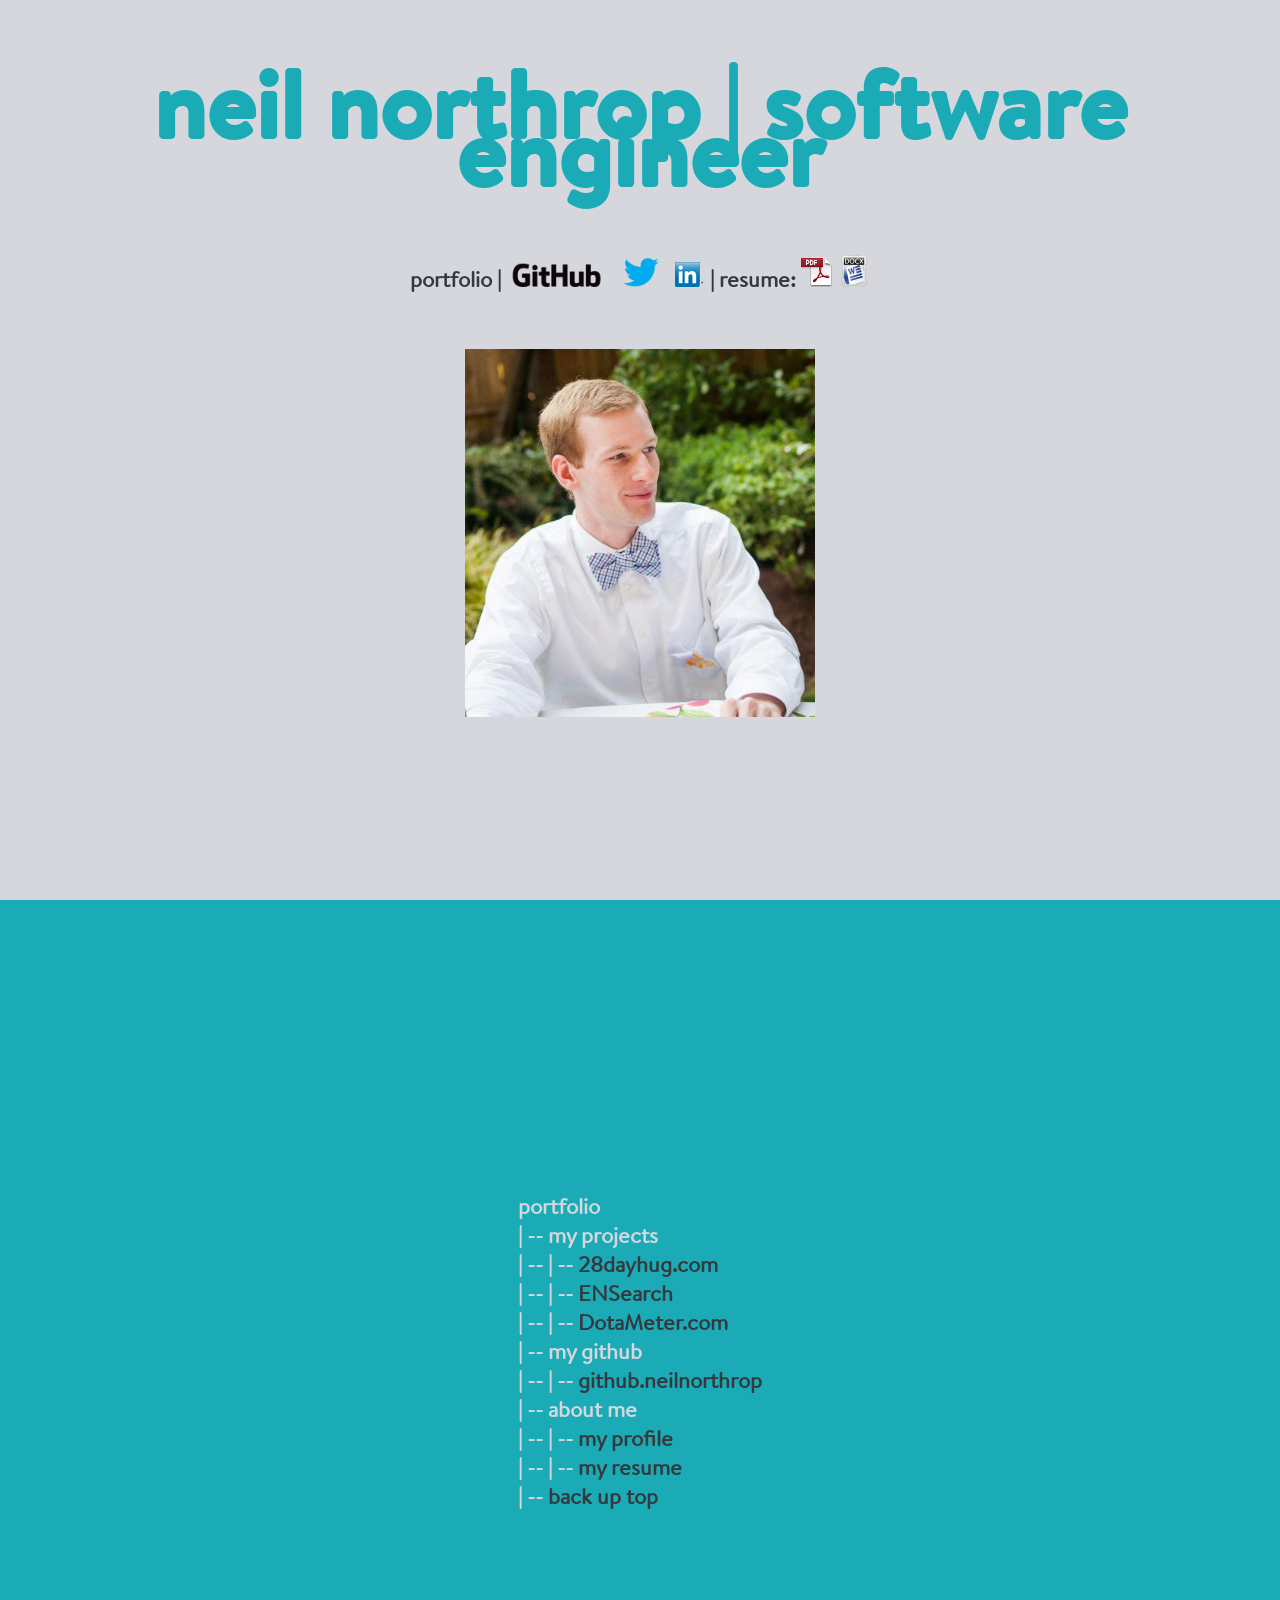
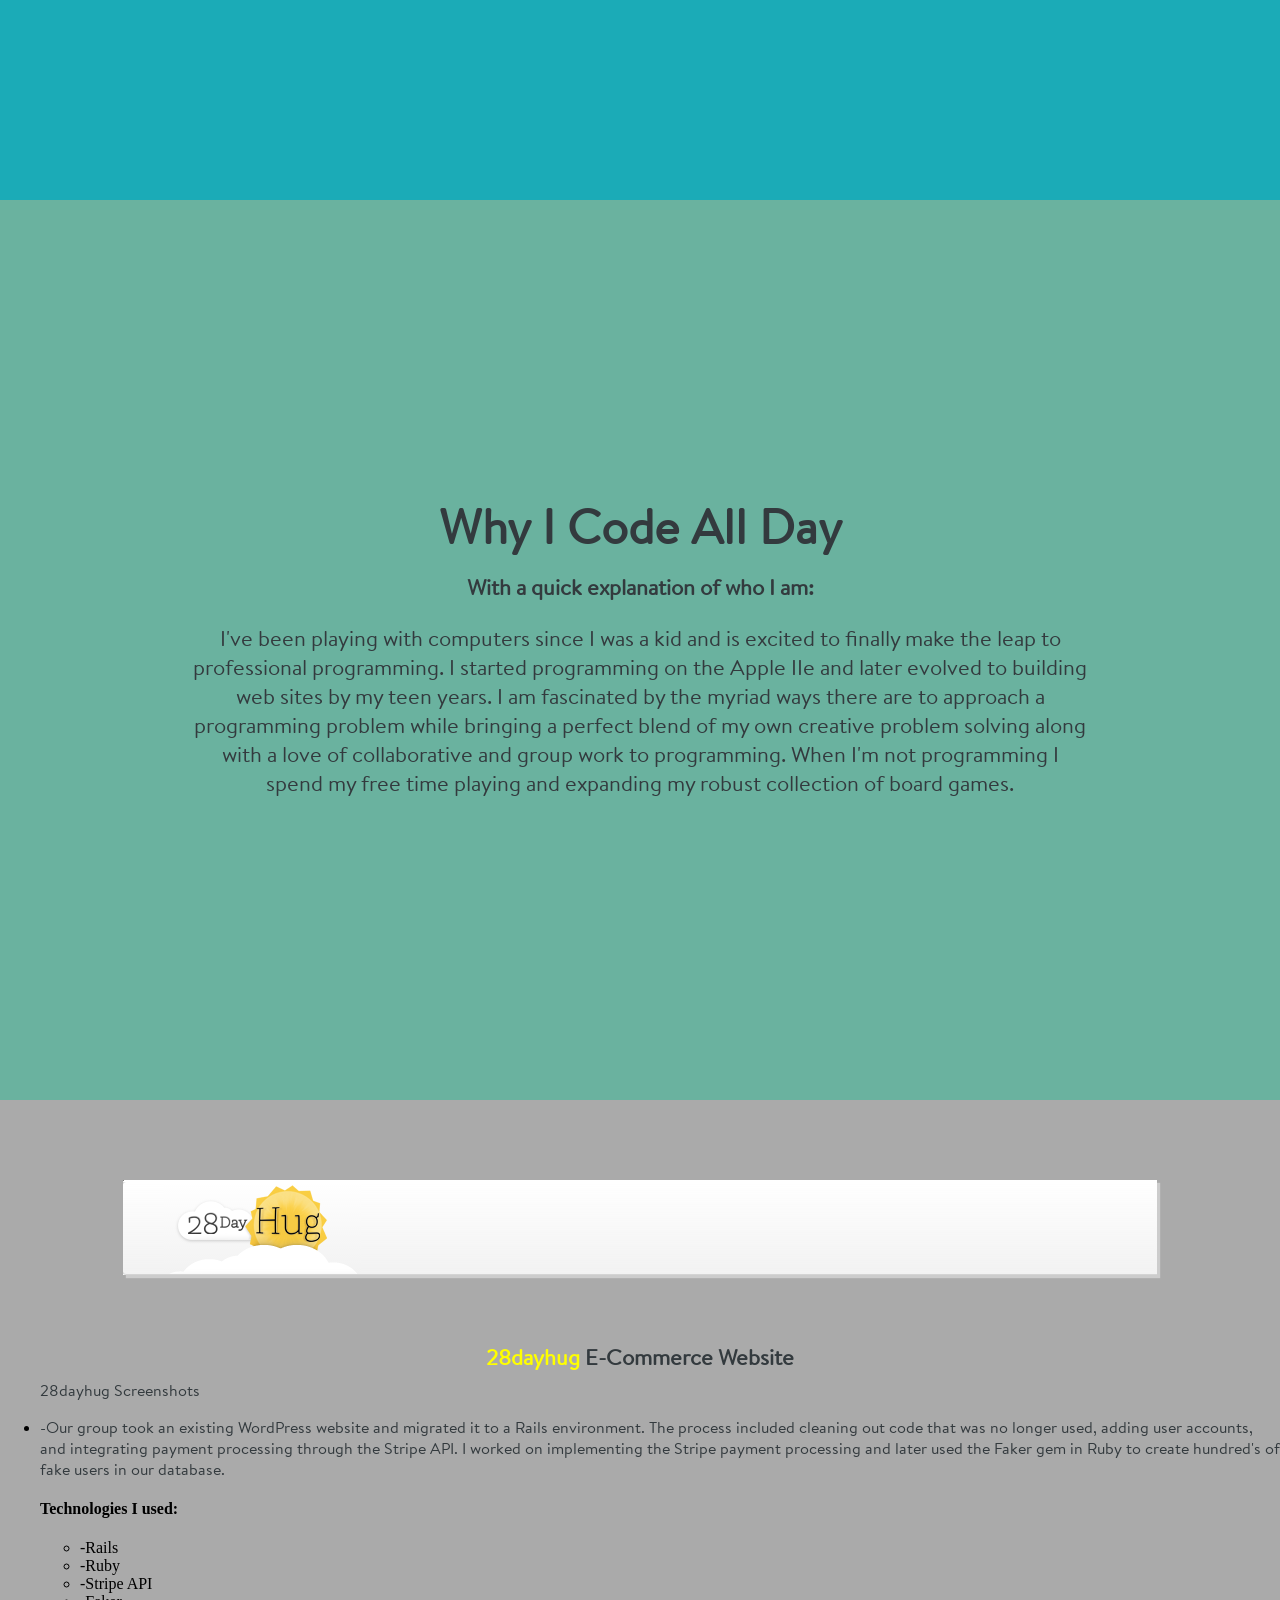
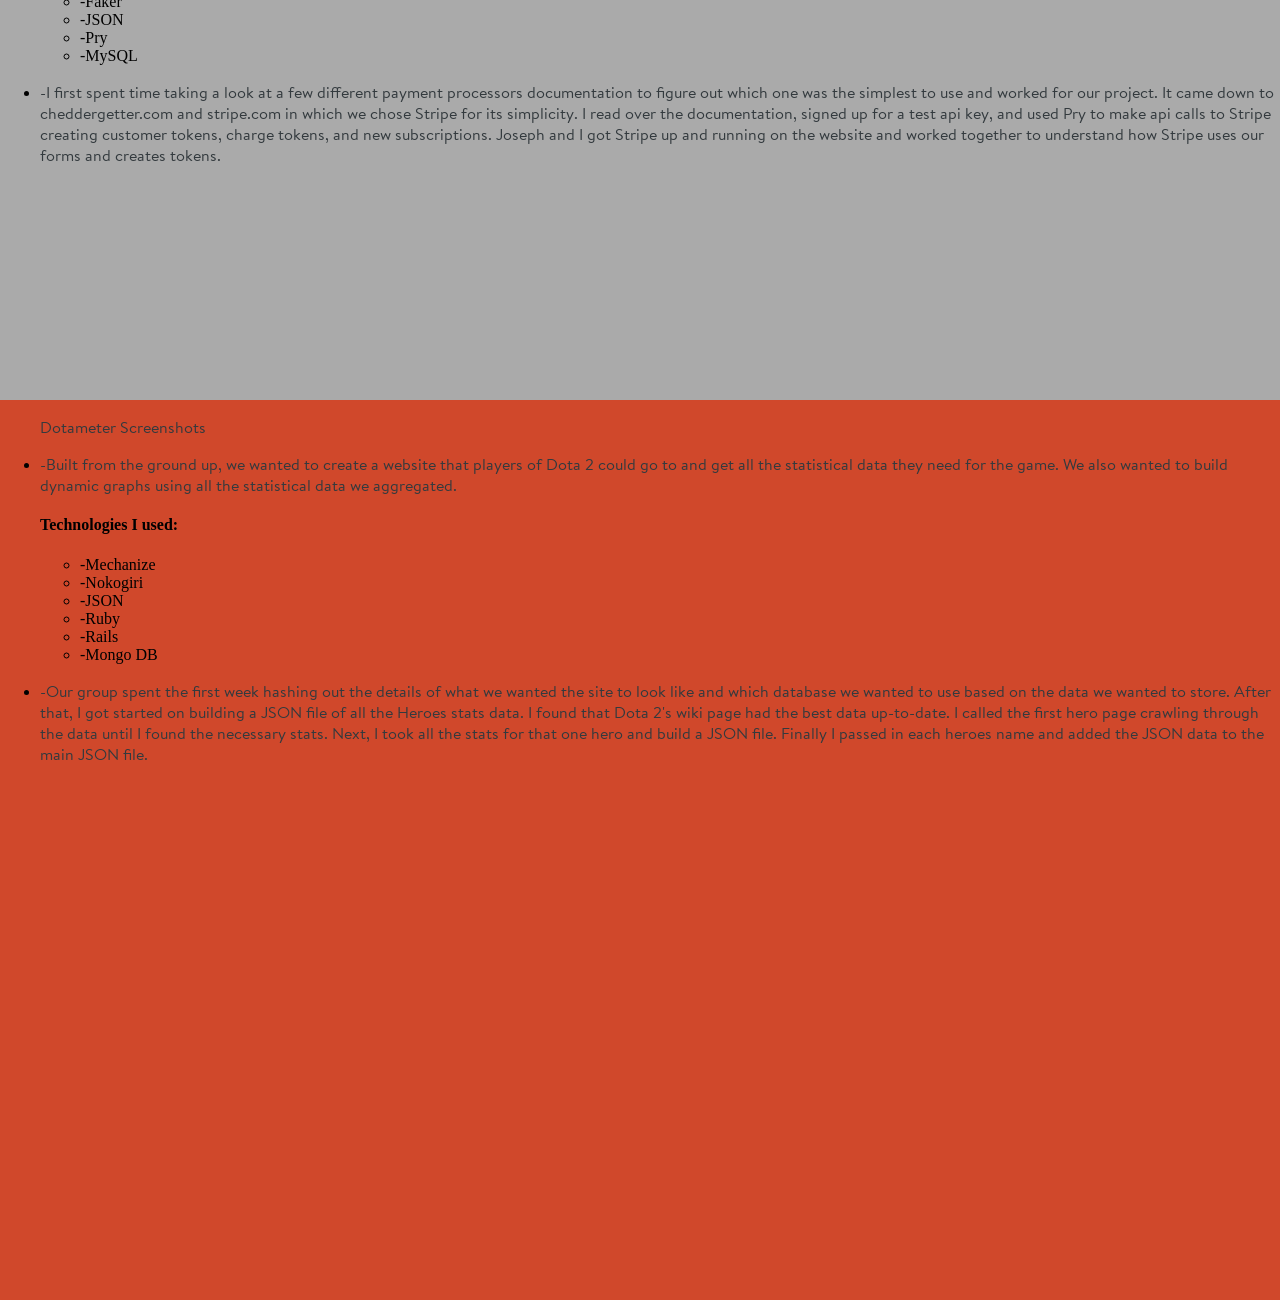
<file: index.html>
<!doctype html>
<html>
    <head>
        <title>neilcnorthrop.com | Web Developer</title>
        <meta name="viewport" content="width=device-width, initial-scale=1">

        <link rel="stylesheet" href="css/webfonts/ss-social/webfonts/ss-social.css"/>
        <link rel="stylesheet" href="css/webfonts/ss-pika/webfonts/ss-pika.css"/>
        <link rel="stylesheet" href="css/main.css">
        <link rel="stylesheet" href="css/colorbox.css">
        <link rel="stylesheet" href="css/style.css">
        <link rel="shortcut icon" href="img/favicon.ico" />

        <script src="js/jquery-1.10.1.min.js"></script>
        <script src="js/jquery.colorbox.js"></script>
        <script src="js/jquery.windows.js"></script>
        <script type="text/javascript">

          var _gaq = _gaq || [];
          _gaq.push(['_setAccount', 'UA-45020156-1']);
          _gaq.push(['_trackPageview']);

          (function() {
            var ga = document.createElement('script'); ga.type = 'text/javascript'; ga.async = true;
            ga.src = ('https:' == document.location.protocol ? 'https://ssl' : 'http://www') + '.google-analytics.com/ga.js';
            var s = document.getElementsByTagName('script')[0]; s.parentNode.insertBefore(ga, s);
          })();

        </script>
        <script>
        $(document).ready(function(){
                //Examples of how to assign the Colorbox event to elements
                $(".group1").colorbox({rel:'group1'});
                $(".group2").colorbox({rel:'group2'});

                $("#click").click(function(){
                    $('#click').css({"background-color":"#f00", "color":"#fff", "cursor":"inherit"}).text("Open this window again and this message will still be here.");
                    return false;
                });
            });
        </script>


    </head>
    <body>

        <!-- NOTE: each "window" is a section element with class .window -->

        <section id="0" class="window">
            <h1>neil northrop | software engineer</h1>
            <h2>
                <span class="highlight">
                    <a href="#1" title="Check Out My Portfolio">portfolio</a>
                </span> | 
                <span class="highlight">
                    <a href="https://github.com/neilnorthrop" target="_blank">
                        <img id="github_icon" src="img/icons/GitHub_Logo_SmartObject.png" title="My Github.com Account">
                    </a>
                    <a href="https://twitter.com/neilcnorthrop" target="_blank">
                        <img id="twitter_icon" src="img/icons/twitter-bird-light-bgs.png" title="My Twitter Account">
                    </a>
                    <a href="http://lnkd.in/KdkJiT" target="_blank">
                        <img src="img/icons/LinkedIn_Logo30px.png" title="My LinkedIn Account">
                    </a>
                </span> | 
                <span class="highlight">resume: 
                    <a href="./neil_northrop_resume.pdf" download="neil_northrop_resume.pdf">
                        <img id="pdf_icon" src="img/icons/pdficon_large.png" title="Download My Resume in PDF Format">
                    </a>
                </span>
                <span class="highlight">
                    <a href="./neil_northrop_resume.doc" download="neil_northrop_resume.doc">
                        <img id="docx_icon" src="img/icons/docx.png" title="Download My Resume in Docx Format">
                    </a>
                </span>
            </h2>
            <br>
            <h2>
                <img id="main-img" src="img/profile.jpg" width="350">
            </h2>
        </section>

        <section id="1" class="window">
            <div class="content">
                <h2>
                portfolio<br/>
                | -- my projects<br/>
                | -- | -- <span class="highlight"><a href="#3">28dayhug.com</a></span><br/>
                | -- | -- <span class="highlight"><a href="https://ensearch.herokuapp.com" target="_blank">ENSearch</a></span><br/>
                | -- | -- <span class="highlight"><a href="#4">DotaMeter.com</a></span><br/>
                | -- my github<br/>
                | -- | -- <span class="highlight"><a href="https://github.com/neilnorthrop/" target="_blank">github.neilnorthrop</a></span><br/>
                | -- about me<br/>
                | -- | -- <span class="highlight"><a href="#2">my profile</a></span><br/>
                | -- | -- <span class="highlight"><a href="resume_neil_northrop_05_2017.pdf" target="_blank">my resume</a></span><br/>
                | -- <span class="highlight"><a href="#0">back up top</a></span>
                </h2>
            </div>
        </section>

        <section id="2" class="window">
            <div class="content">
                <h2 id="profile">Why I Code All Day</h2>
                <h3>With a quick explanation of who I am:</h3>
                <div class="explanation">
                    <p>
                        I've been playing with computers since I was a kid and is excited to finally make the leap to professional programming. I started programming on the <a href="http://www.virtualapple.org/">Apple IIe</a> and later evolved to building <a href="http://www.guyswhomakegames.8m.com">web sites</a> by my teen years. I am fascinated by the myriad ways there are to approach a programming problem while bringing a perfect blend of my own creative problem solving along with a love of collaborative and group work to programming. When I'm not programming I spend my free time playing and expanding my robust collection of board games.
                    </p>
                </div>
            </div>
        </section>

        <section id="3" class="window">
            <div class="center">
                <h1 class="dayhug_title"><img id="dayhug_header" src="img/28dayhug_header.png" title="28dayhug Header Image"></h1>
                <h2 class="dayhug_title"><span><a href="https://rails-28dayhug.herokuapp.com/" target="_blank">28dayhug</a> E-Commerce Website</span></h2>

                <ul>
                    <li id="photo_slide">
                       <a class="group1 cboxElement" href="img/screenshots/28dayhug/28dayhug_1.png" title="Click here for photos of 28dayhug.com.">28dayhug Screenshots</a>
                   </li>
                   <li class="hidden">
                        <a class="group1 cboxElement" href="img/screenshots/28dayhug/28dayhug_2.png"></a>
                    </li>
                    <li class="hidden">
                        <a class="group1 cboxElement" href="img/screenshots/28dayhug/28dayhug_3.png"></a>
                    </li>
                    <li class="hidden">
                        <a class="group1 cboxElement" href="img/screenshots/28dayhug/28dayhug_4.png"></a>
                    </li>
                    <li class="hidden">
                        <a class="group1 cboxElement" href="img/screenshots/28dayhug/28dayhug_5.png"></a>
                    </li>
                    <li>
                        <p>-Our group took an existing WordPress website and migrated it to a Rails environment. The process included cleaning out code that was no longer used, adding user accounts, and integrating payment processing through the Stripe API. I worked on implementing the Stripe payment processing and later used the Faker gem in Ruby to create hundred's of fake users in our database.</p>
                    </li>
                            <h4>Technologies I used:</h4>
                        <ul>
                            <li>-Rails</li>
                            <li>-Ruby</li>
                            <li>-Stripe API</li>
                            <li>-Faker</li>
                            <li>-JSON</li>
                            <li>-Pry</li>
                            <li>-MySQL</li>
                        </ul>
                    <li>
                        <p>-I first spent time taking a look at a few different payment processors documentation to figure out which one was the simplest to use and worked for our project. It came down to cheddergetter.com and stripe.com in which we chose Stripe for its simplicity. I read over the documentation, signed up for a test api key, and used Pry to make api calls to Stripe creating customer tokens, charge tokens, and new subscriptions. Joseph and I got Stripe up and running on the website and worked together to understand how Stripe uses our forms and creates tokens.</p>
                    </li>
                </ul>
            </div>
        </section>

        <section id="4" class="window">
            <div class="center">

                <ul>
                    <li id="photo_slide">
                       <a class="group2 cboxElement" href="img/screenshots/dotameter/dota2_heroes.png" title="Click here for photos of Dotameter.com.">Dotameter Screenshots</a>
                   </li>
                   <li class="hidden">
                        <a class="group2 cboxElement" href="img/screenshots/dotameter/dota2_hero.png"></a>
                    </li>
                    <li class="hidden">
                        <a class="group2 cboxElement" href="img/screenshots/dotameter/dota2_scraping.png"></a>
                    </li>
                    <li>
                        <p>-Built from the ground up, we wanted to create a website that players of Dota 2 could go to and get all the statistical data they need for the game. We also wanted to build dynamic graphs using all the statistical data we aggregated.</p>
                    </li>
                            <h4>Technologies I used:</h4>
                        <ul>
                            <li>-Mechanize</li>
                            <li>-Nokogiri</li>
                            <li>-JSON</li>
                            <li>-Ruby</li>
                            <li>-Rails</li>
                            <li>-Mongo DB</li>
                        </ul>
                    <li>
                        <p>-Our group spent the first week hashing out the details of what we wanted the site to look like and which database we wanted to use based on the data we wanted to store. After that, I got started on building a JSON file of all the Heroes stats data. I found that Dota 2's wiki page had the best data up-to-date. I called the first hero page crawling through the data until I found the necessary stats. Next, I took all the stats for that one hero and build a JSON file. Finally I passed in each heroes name and added the JSON data to the main JSON file.</p>
                    </li>
                </ul>

            </div>
        </section>

        <script>

            $(document).ready(function(){

                var $windows = $('.window');

                $windows.windows({
                    snapping: true,
                    snapSpeed: 500,
                    snapInterval: 1100,
                    onScroll: function(s){},
                    onSnapComplete: function($el){},
                    onWindowEnter: function($el){}
                });

            });
        </script>

    </body>
</html>
</file>
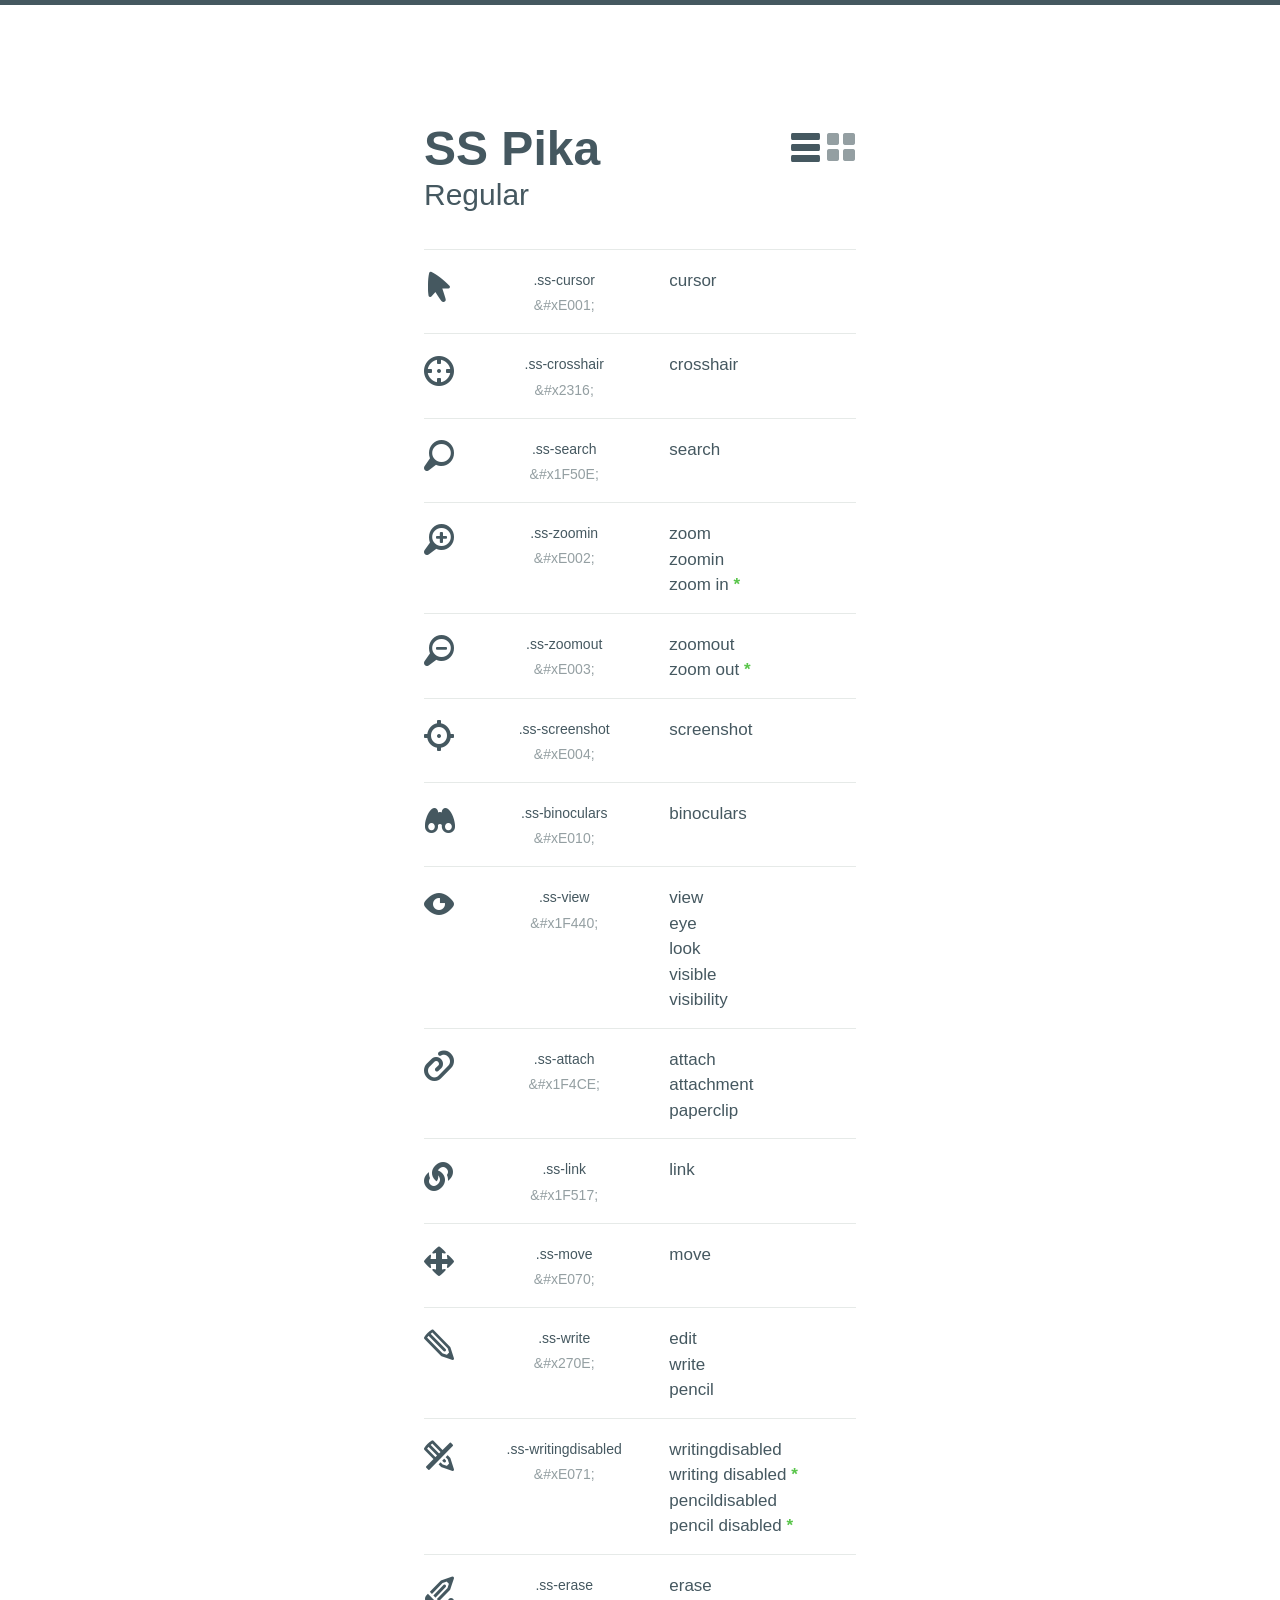
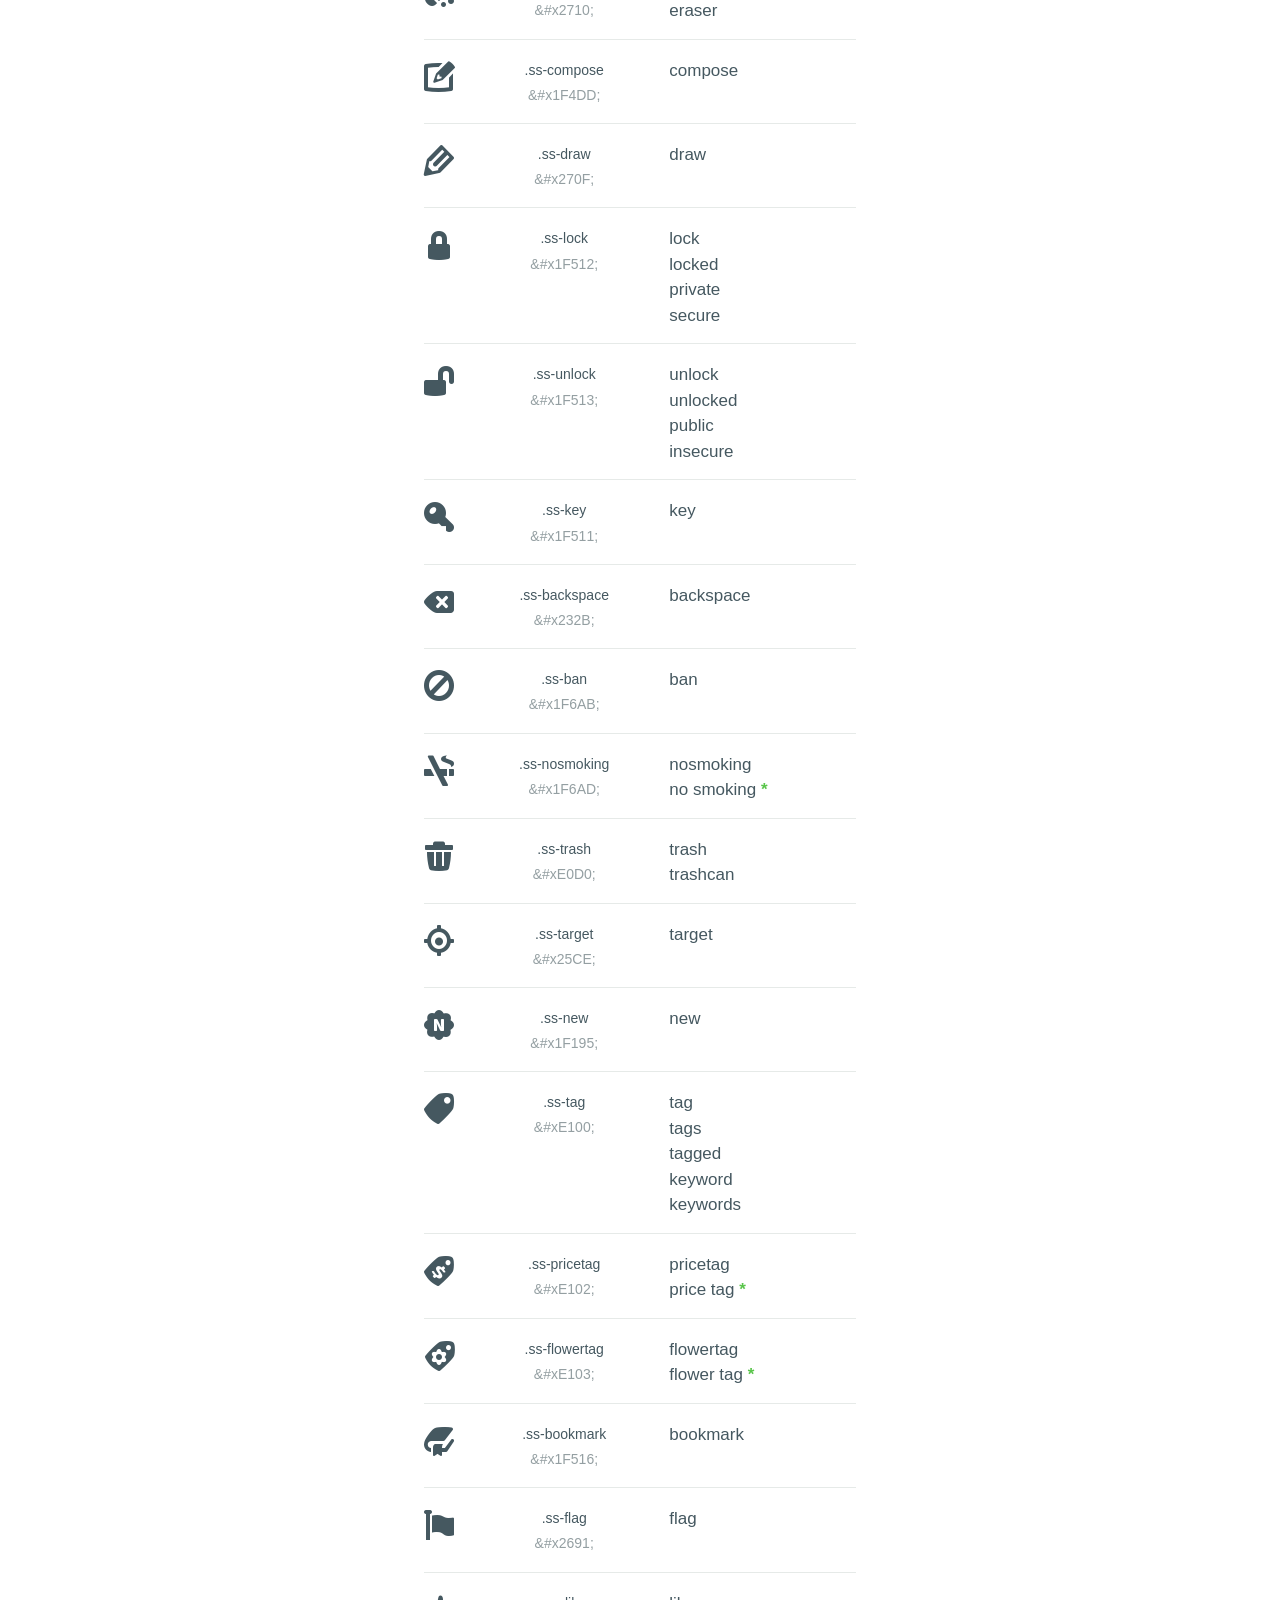
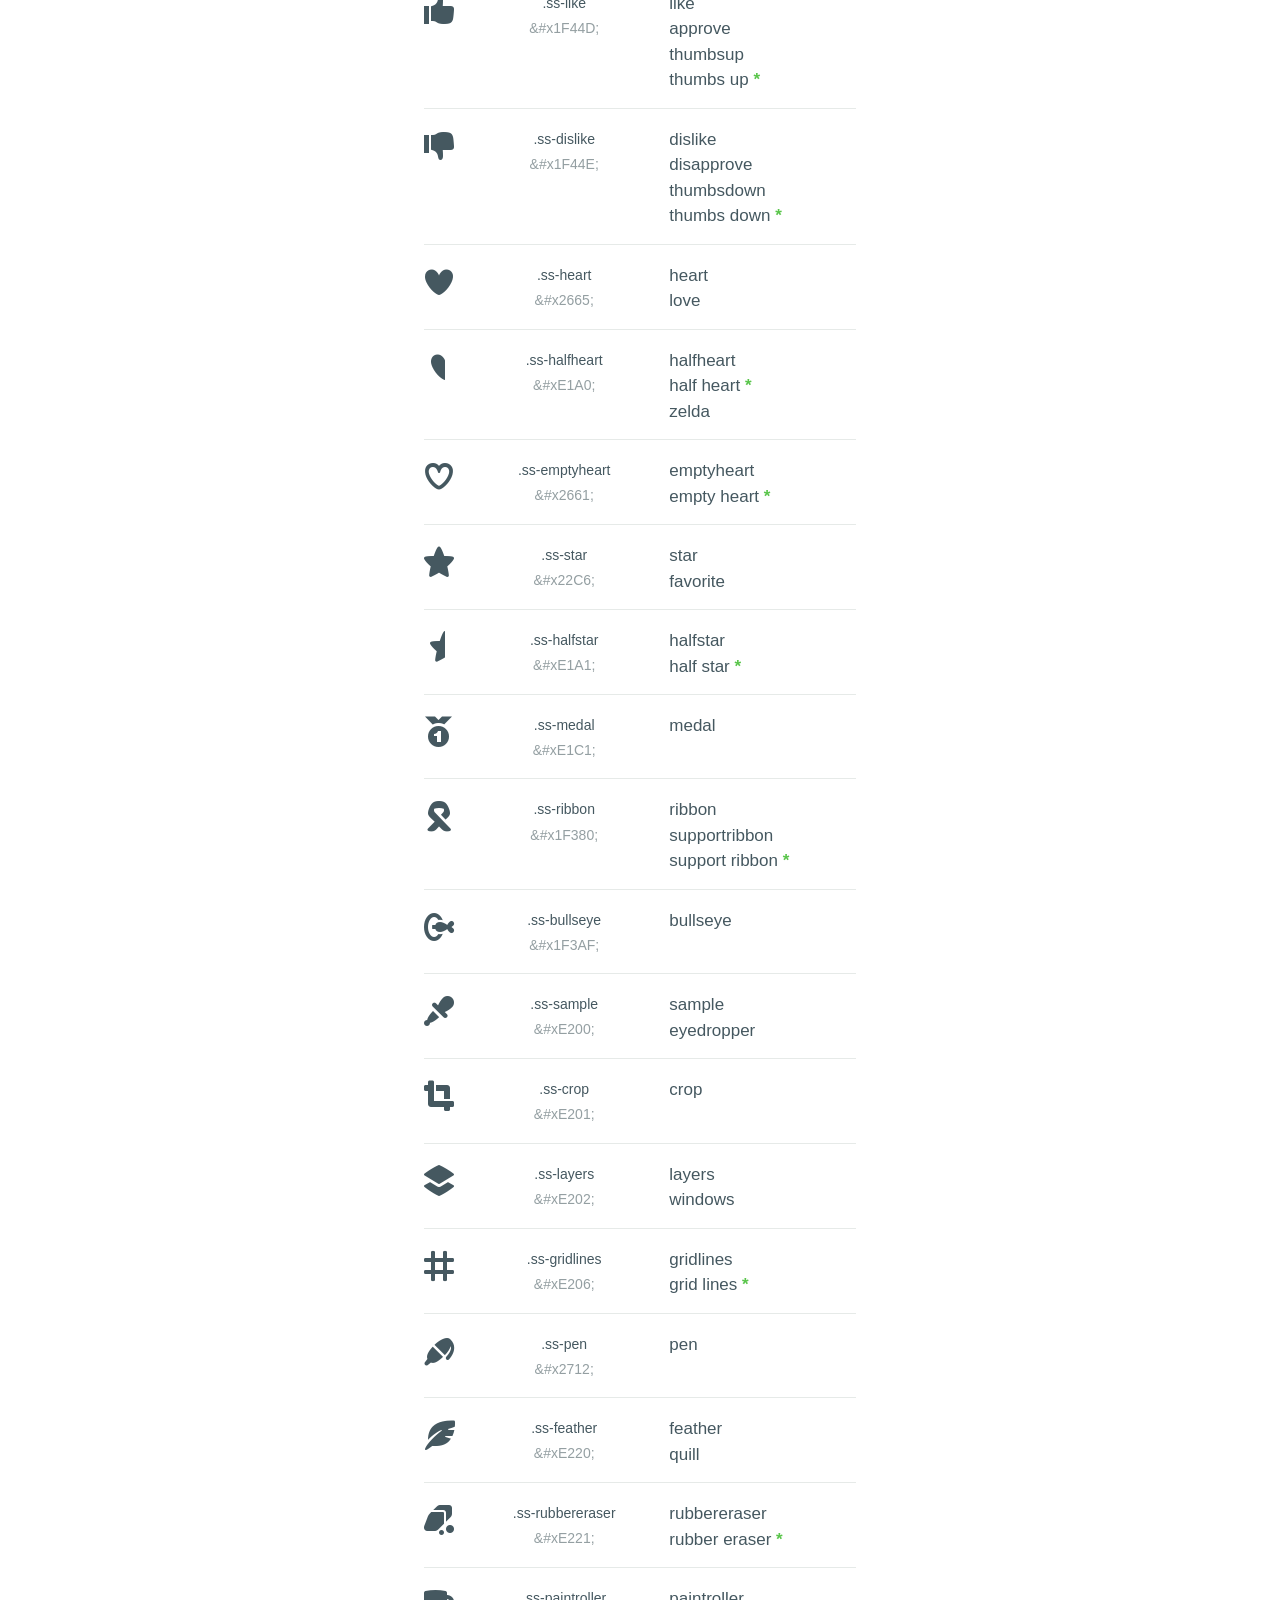
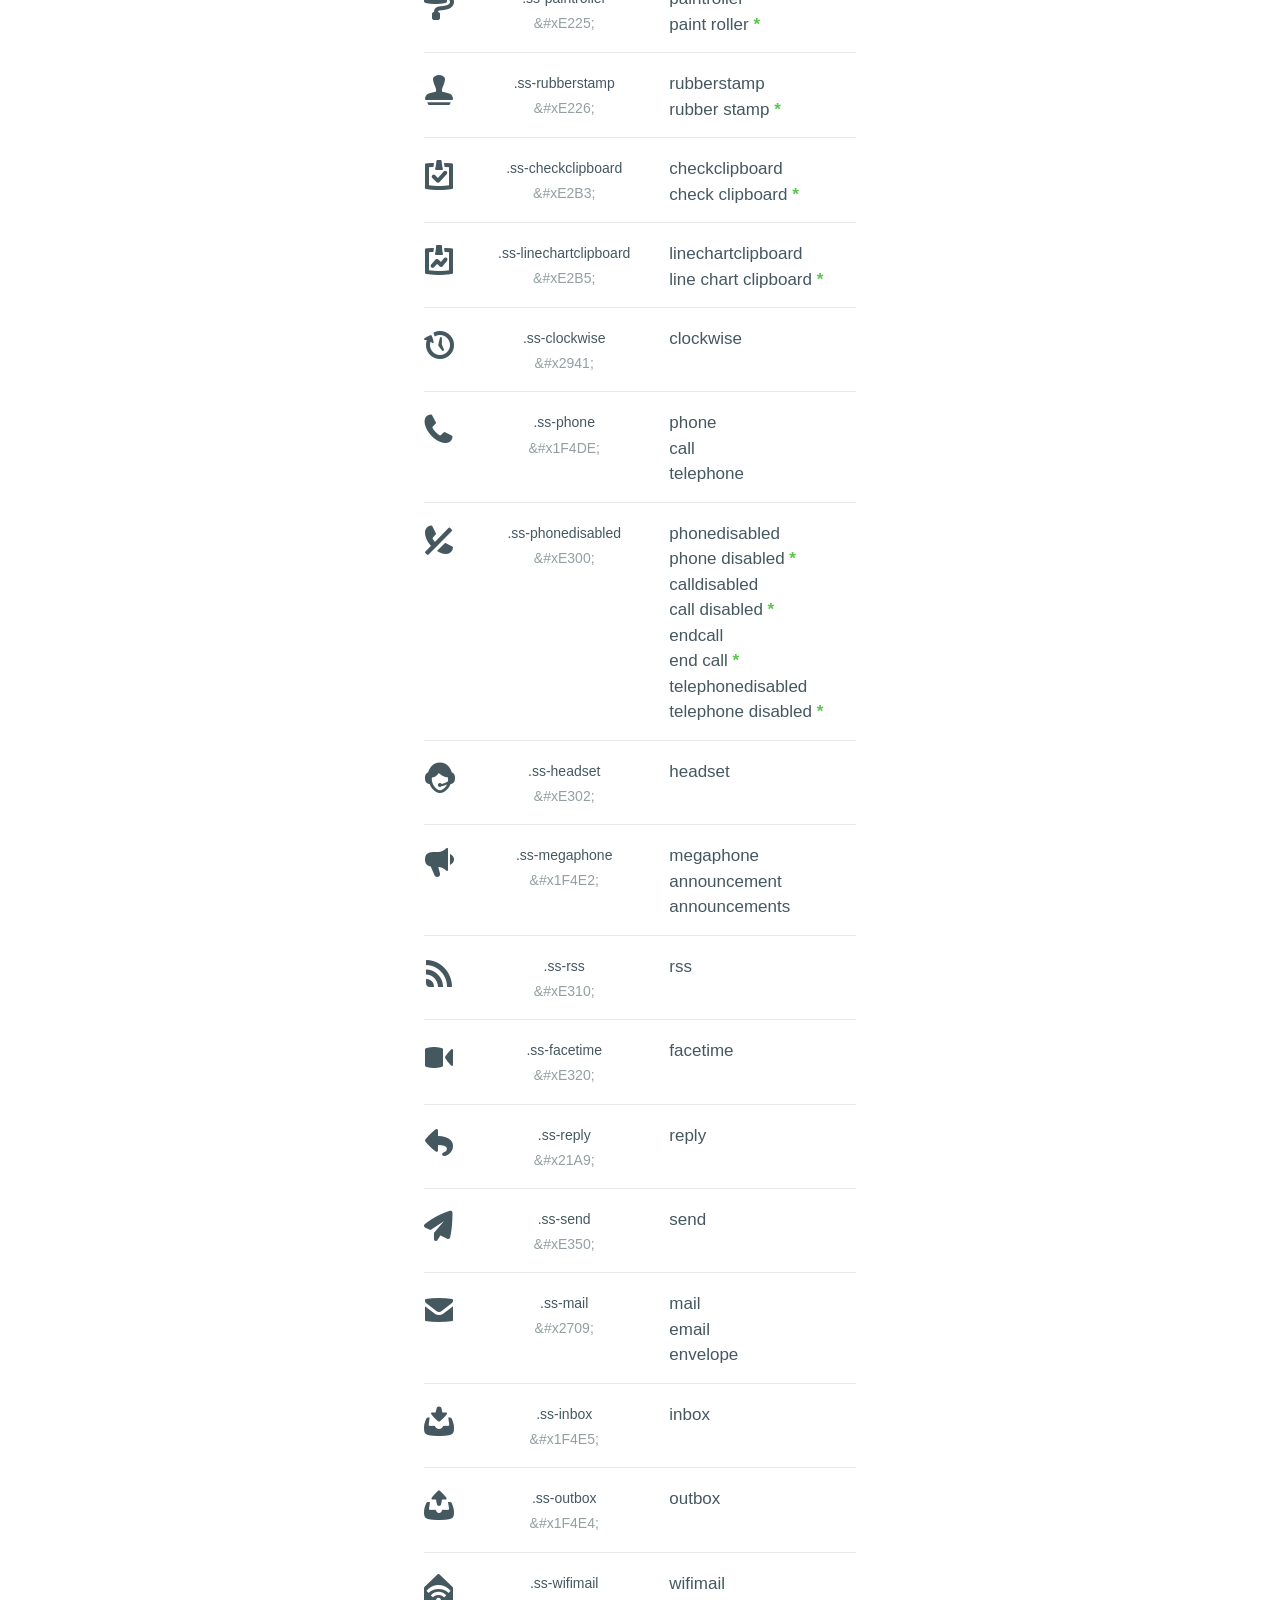
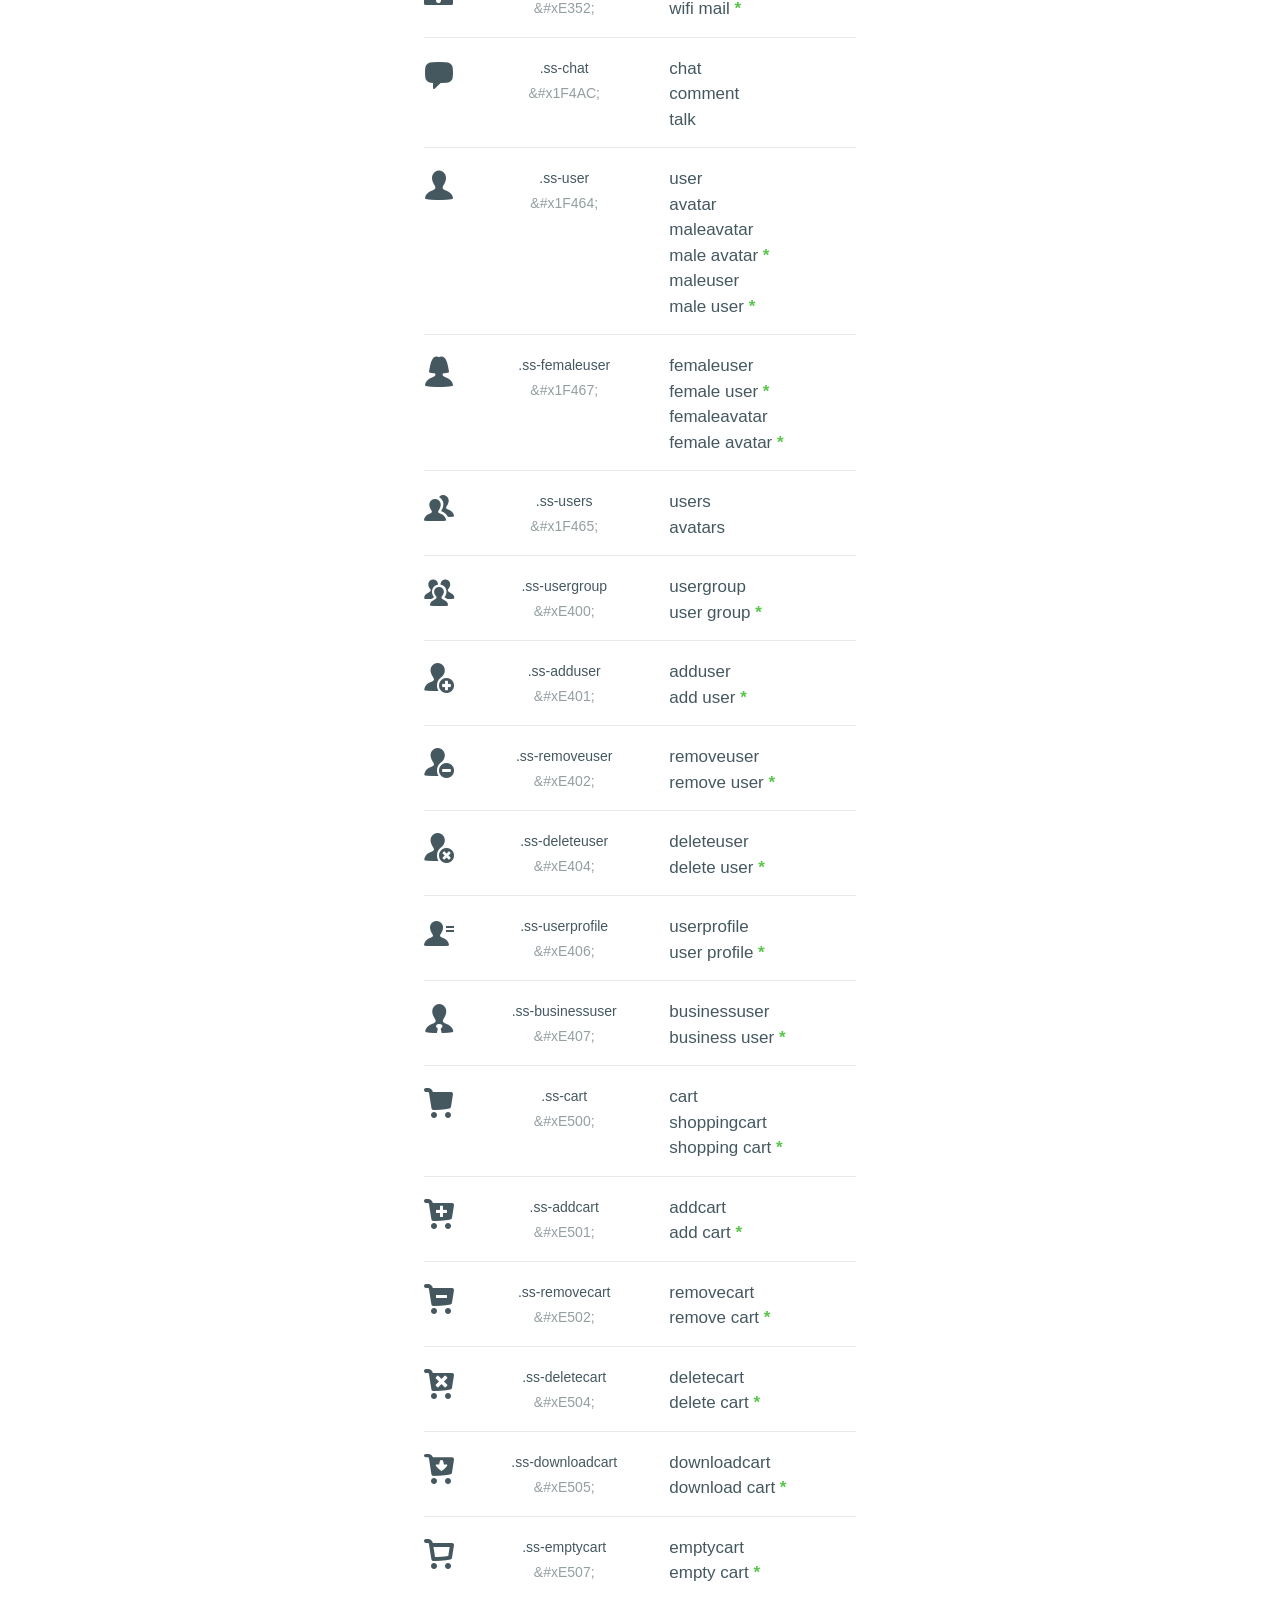
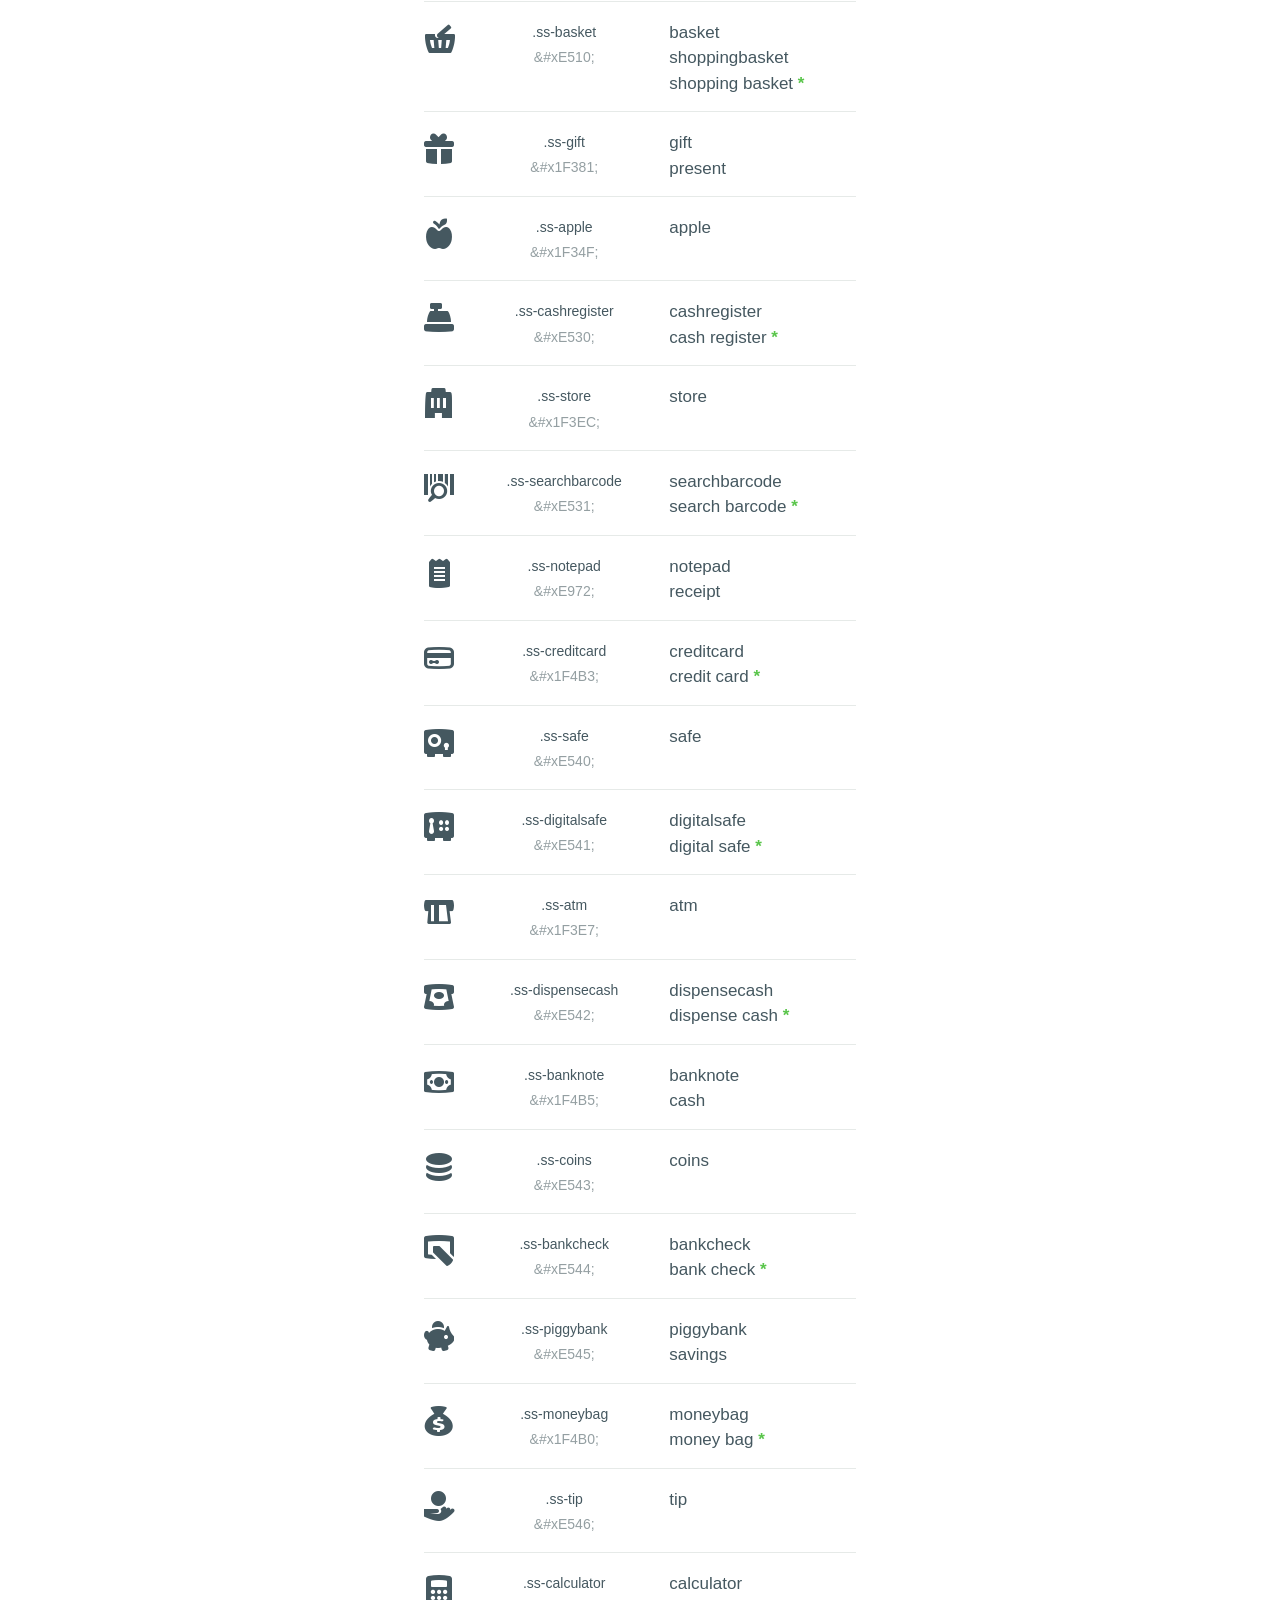
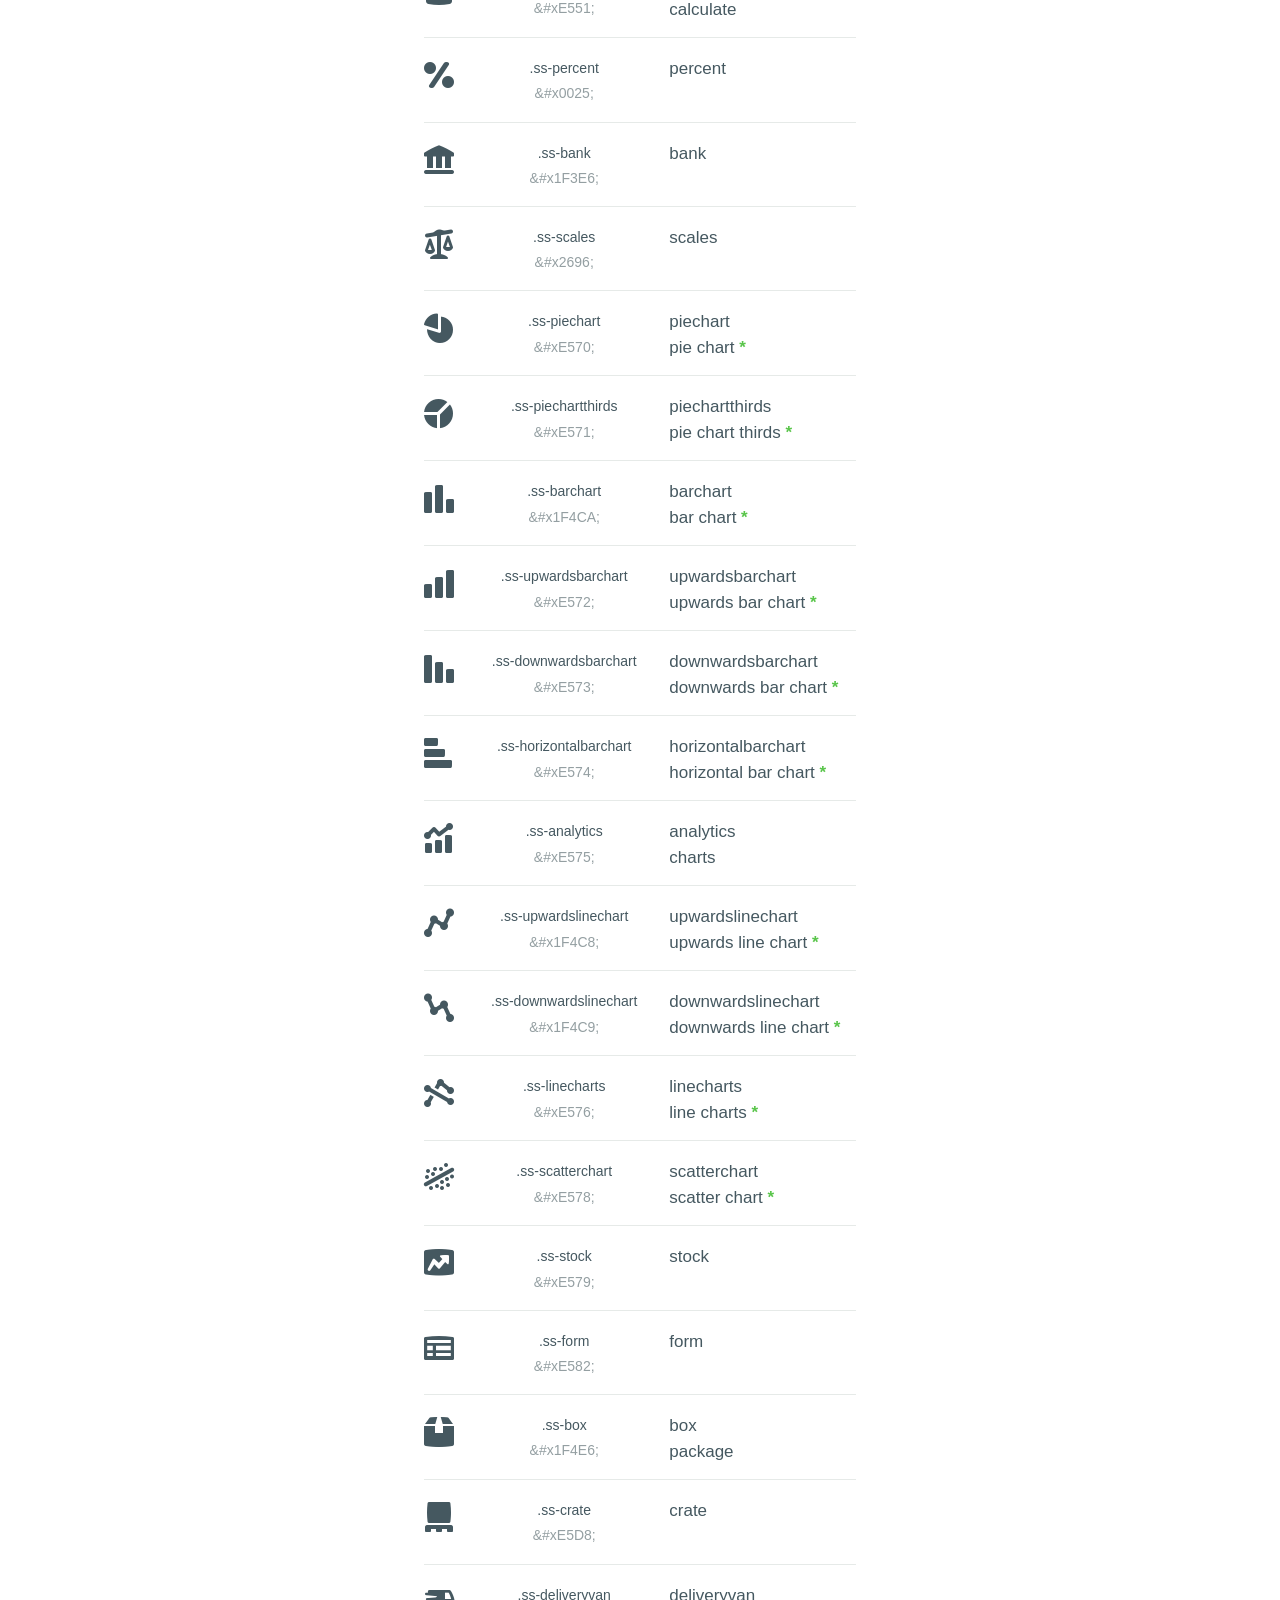
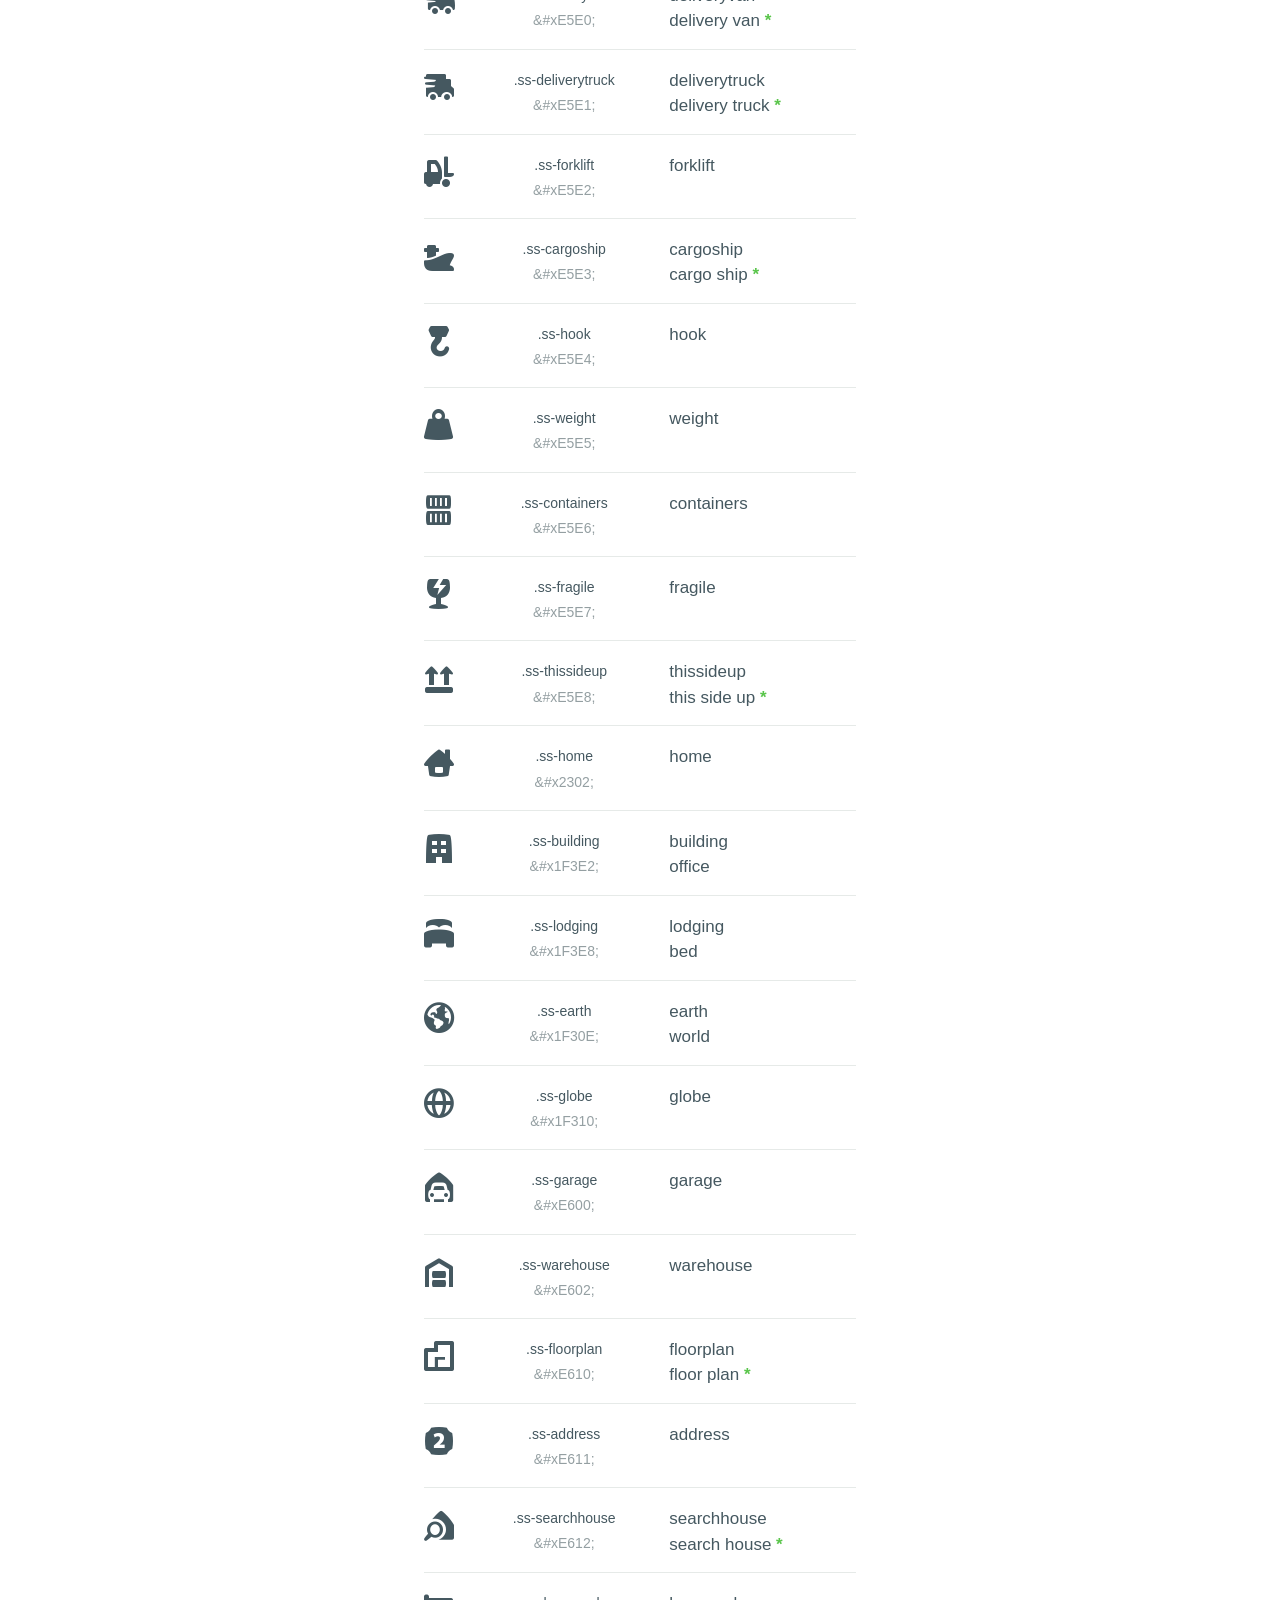
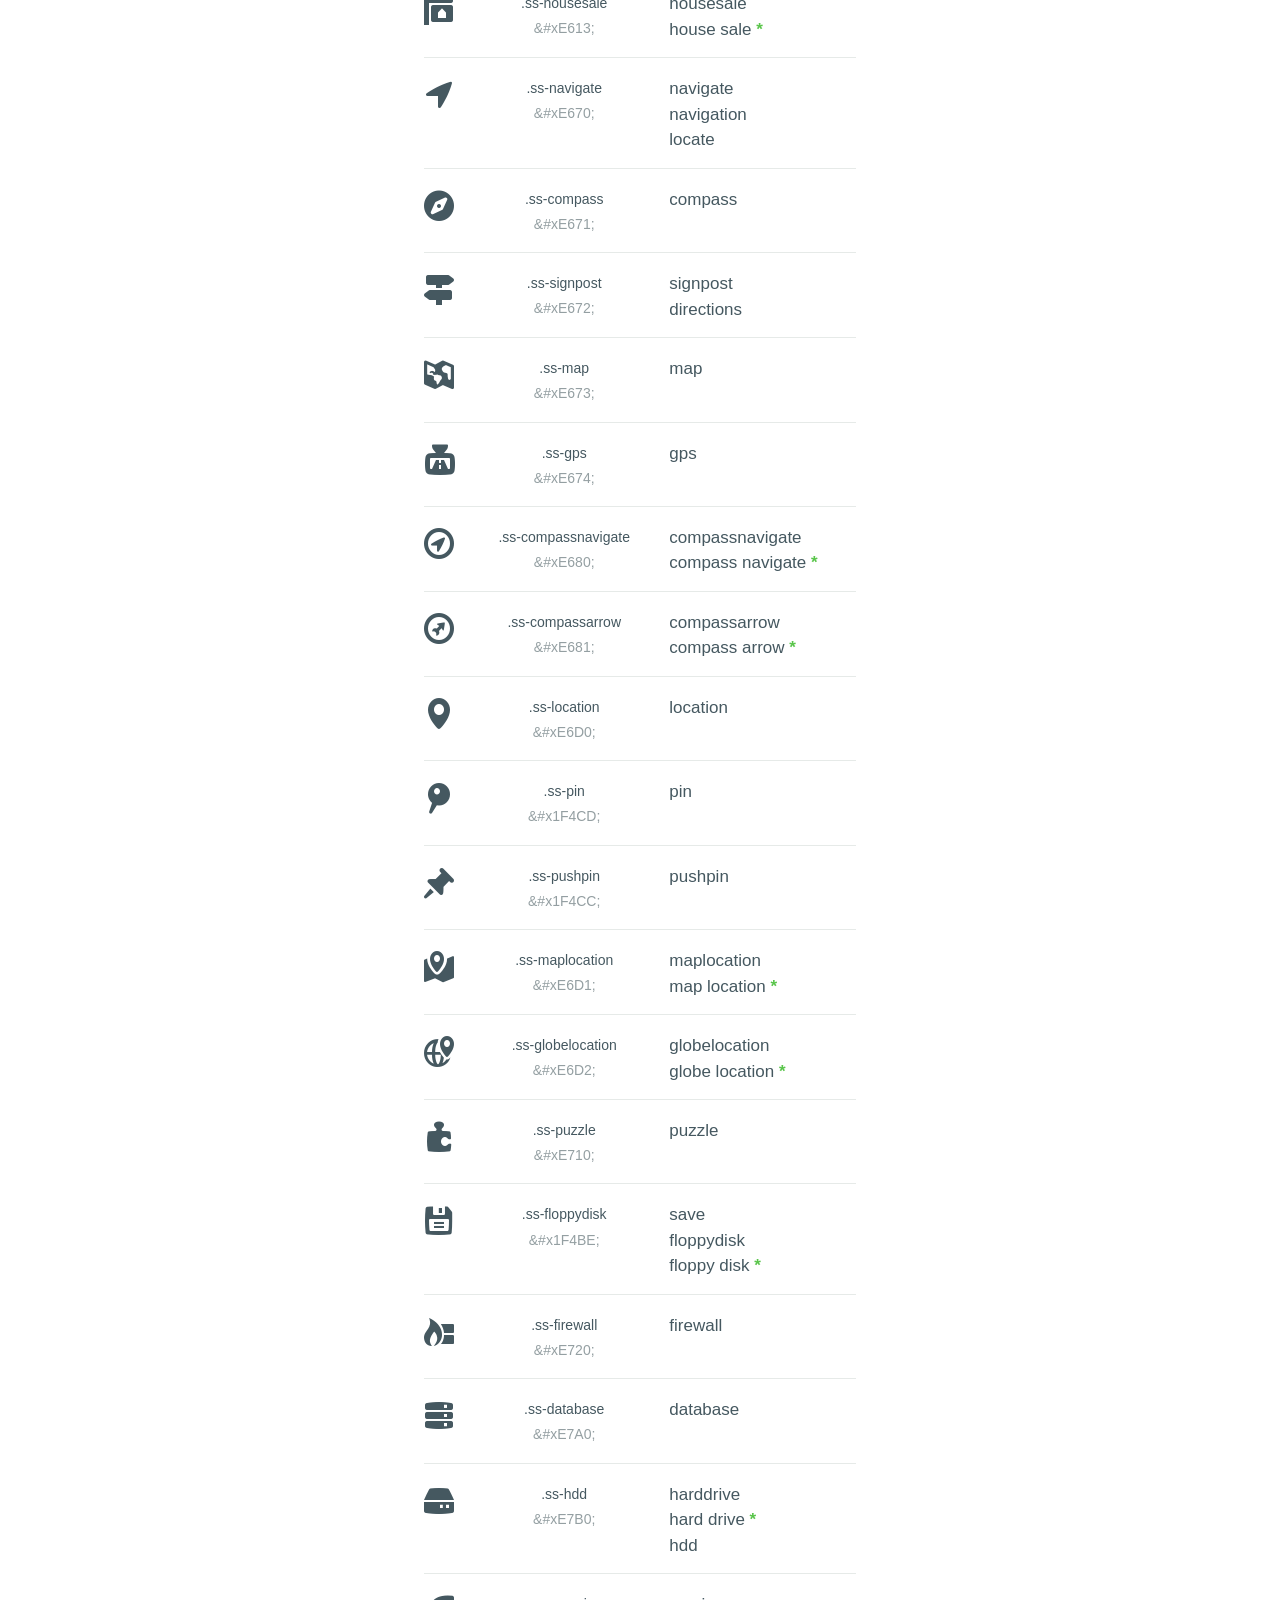
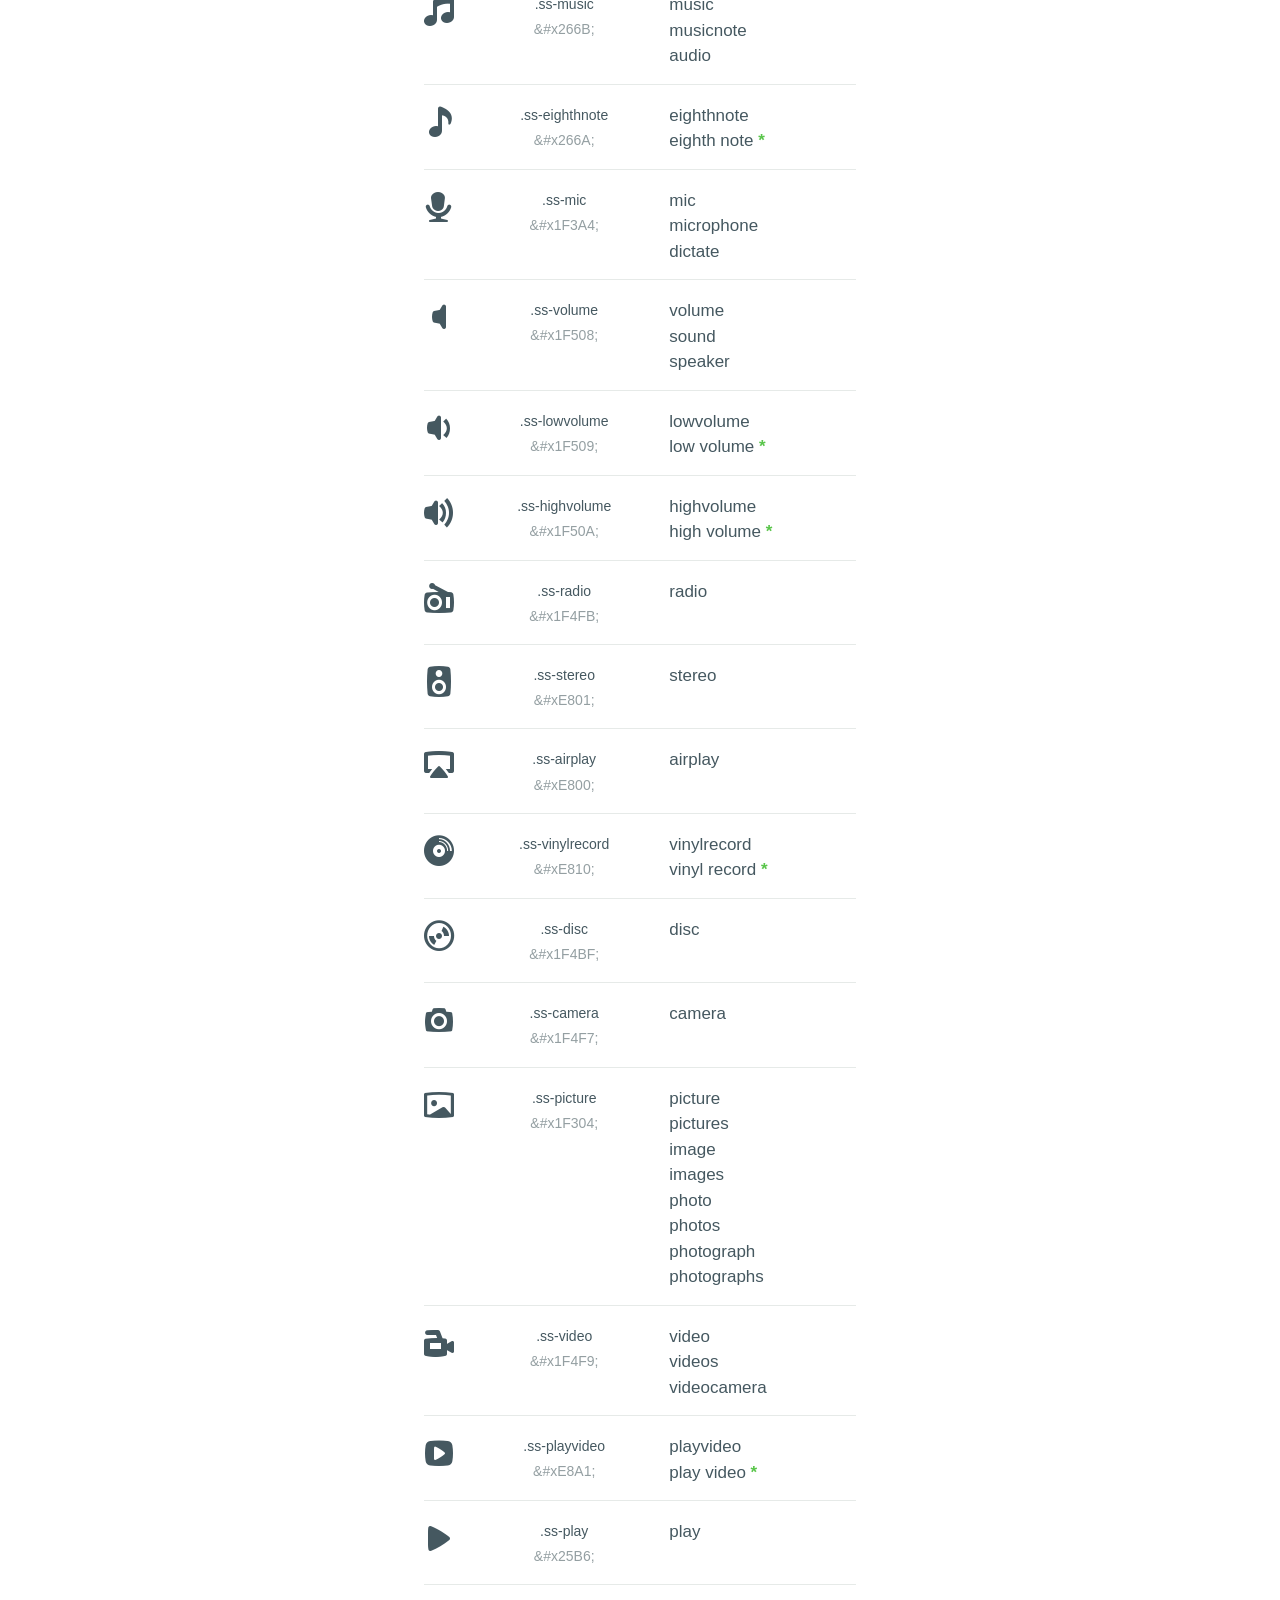
<file: css/webfonts/ss-pika/documentation.html>
<!DOCTYPE html>
<html class='no-js'>
  <head>
    <meta charset='UTF-8' />
    <title>SS Pika v1.000b</title>
    <link rel="stylesheet" href="webfonts/ss-pika.css">
    <style>
      body{background:#fff;border-top:5px solid #455860;color:#455860;font-family:"Helvetica Neue", helvetica, sans-serif;font-size:17px;line-height:1.5;margin:0;}
      h2{font-size:48px;line-height:1;margin:.333em 0 0;}
      h3{font-size:30px;font-weight:300;line-height:1.2;margin:4px 0 36px;}
      a{color:#59C54A;font-weight:600;}
      table{border-collapse:collapse;border-spacing:0;width:100%;}
      table tr{border-top:1px solid #e6eae8;}
      table td{padding-bottom:15px;padding-top:18px;vertical-align:top;}
      .set{margin-bottom:84px;position:relative;}
      .encode,.keyword{width:41.667%;}
      .keyword a.note {text-decoration:none;}
      .css,.keyword li{white-space:nowrap;}
      .ss-icon{padding-left:0;width:16.667%;font-size:30px;}
      .encode{font-size:14px;text-align:center;padding-right:20px;line-height:1.8;}
      .unicode,.off,button{color:#949FA2;}
      .views {position:absolute;top:5px;right:0;}
      .toggle-list {color:#455860;}
      .toggle-list, .toggle-grid {font-size:30px;cursor:pointer;outline:0;border:0;background:none;width:auto!important;padding:0;}
      p.note{font-size:14px;}
      td ul{list-style:none;margin:0;padding:0;}
      .wrapper{max-width:432px;margin:120px auto 132px;padding:0 6.25%;}
      footer{background-color:#455860;color:#fff;overflow:hidden;position:relative;font-size:14px;padding:48px 0 60px;}
      footer ul{margin:0;padding:0;list-style:none;}
      footer li{float:left;margin-right:1em;}
      footer .copyright{float:right;margin:0;position:relative;}
      footer span, footer span a{vertical-align:top;}
      footer .wrapper{margin:auto;}
      footer a{color:#fff;text-decoration:none;font-weight:600;}
      footer a:hover,footer a:active{color:#fff;text-decoration:underline;}
      #placeholder {width:72px;}
      body.grid .wrapper{max-width:80%;}
      body.grid .toggle-list {color:#949FA2;}
      body.grid .toggle-grid {color:#455860;}
      body.grid table tr{display:block;float:left;width:auto;max-width:72px;cursor:pointer;height:78px;}
      body.grid table {position:relative;}
      body.grid .ss-icon{text-align:center;padding-right:0;width:72px;}
      body.grid .encode, body.grid .keyword{border:0;clip:rect(0 0 0 0);height:1px;margin:-1px;overflow:hidden;padding:0;position:absolute;width:1px;}
      body.grid tr.open{border-top:0;position:absolute;max-width:99em;height:auto;background:#455860;box-shadow:3px 3px 1px rgba(0,0,0,0.2);border-radius:3px;cursor:default;color:#fff;-webkit-box-shadow:3px 3px 1px rgba(0,0,0,0.2);-moz-box-shadow:3px 3px 1px rgba(0,0,0,0.2);-ms-box-shadow:3px 3px 1px rgba(0,0,0,0.2);box-shadow:3px 3px 1px rgba(0,0,0,0.2);-webkit-border-radius:3px;-moz-border-radius:3px;-ms-border-radius:3px;border-radius:3px;}
      body.grid tr.open .encode, body.grid tr.open .keyword{clip:auto;height:auto;margin:0;overflow:visible;width:auto;position:static;padding:0 20px 20px;display:block;text-align:left;}
      body.grid .open .keyword{top:70px;}
      @media screen and (max-width:760px){.wrapper{margin-top:84px;}footer .wrapper{margin:auto;}}
      @media screen and (max-width:540px){h2{font-size:32px;}h3{font-size:22px;}}
      .off,.on{cursor:pointer;}
    </style>
  </head>
  <body>

    <div class="wrapper centered">

      <section class="set">
        <h2>SS Pika</h2>
        <h3><span class="on">Regular</span></h3>
        <div class="views">
          <button class="toggle-list ss-icon">Rows</button>
          <button class="toggle-grid ss-icon">Thumbnails</button>
        </div>

        <table cellpadding="10px">
        <tr>
          <td class='ss-icon'>
            &#xE001;
          </td>
          <td class='encode'>
            <ul>
              <li class='css'>.ss-cursor</li>
              <li class='unicode'>&amp;#xE001;</li>
            </ul>
          </td>
          <td class='keyword'>
            <ul>
              <li>cursor</li>
            </ul>
          </td>
        </tr>
        <tr>
          <td class='ss-icon'>
            &#x2316;
          </td>
          <td class='encode'>
            <ul>
              <li class='css'>.ss-crosshair</li>
              <li class='unicode'>&amp;#x2316;</li>
            </ul>
          </td>
          <td class='keyword'>
            <ul>
              <li>crosshair</li>
            </ul>
          </td>
        </tr>
        <tr>
          <td class='ss-icon'>
            &#x1F50E;
          </td>
          <td class='encode'>
            <ul>
              <li class='css'>.ss-search</li>
              <li class='unicode'>&amp;#x1F50E;</li>
            </ul>
          </td>
          <td class='keyword'>
            <ul>
              <li>search</li>
            </ul>
          </td>
        </tr>
        <tr>
          <td class='ss-icon'>
            &#xE002;
          </td>
          <td class='encode'>
            <ul>
              <li class='css'>.ss-zoomin</li>
              <li class='unicode'>&amp;#xE002;</li>
            </ul>
          </td>
          <td class='keyword'>
            <ul>
              <li>zoom</li>
              <li>zoomin</li>
              <li>zoom in <a href='#spaces' class='note'>*</a></li>
            </ul>
          </td>
        </tr>
        <tr>
          <td class='ss-icon'>
            &#xE003;
          </td>
          <td class='encode'>
            <ul>
              <li class='css'>.ss-zoomout</li>
              <li class='unicode'>&amp;#xE003;</li>
            </ul>
          </td>
          <td class='keyword'>
            <ul>
              <li>zoomout</li>
              <li>zoom out <a href='#spaces' class='note'>*</a></li>
            </ul>
          </td>
        </tr>
        <tr>
          <td class='ss-icon'>
            &#xE004;
          </td>
          <td class='encode'>
            <ul>
              <li class='css'>.ss-screenshot</li>
              <li class='unicode'>&amp;#xE004;</li>
            </ul>
          </td>
          <td class='keyword'>
            <ul>
              <li>screenshot</li>
            </ul>
          </td>
        </tr>
        <tr>
          <td class='ss-icon'>
            &#xE010;
          </td>
          <td class='encode'>
            <ul>
              <li class='css'>.ss-binoculars</li>
              <li class='unicode'>&amp;#xE010;</li>
            </ul>
          </td>
          <td class='keyword'>
            <ul>
              <li>binoculars</li>
            </ul>
          </td>
        </tr>
        <tr>
          <td class='ss-icon'>
            &#x1F440;
          </td>
          <td class='encode'>
            <ul>
              <li class='css'>.ss-view</li>
              <li class='unicode'>&amp;#x1F440;</li>
            </ul>
          </td>
          <td class='keyword'>
            <ul>
              <li>view</li>
              <li>eye</li>
              <li>look</li>
              <li>visible</li>
              <li>visibility</li>
            </ul>
          </td>
        </tr>
        <tr>
          <td class='ss-icon'>
            &#x1F4CE;
          </td>
          <td class='encode'>
            <ul>
              <li class='css'>.ss-attach</li>
              <li class='unicode'>&amp;#x1F4CE;</li>
            </ul>
          </td>
          <td class='keyword'>
            <ul>
              <li>attach</li>
              <li>attachment</li>
              <li>paperclip</li>
            </ul>
          </td>
        </tr>
        <tr>
          <td class='ss-icon'>
            &#x1F517;
          </td>
          <td class='encode'>
            <ul>
              <li class='css'>.ss-link</li>
              <li class='unicode'>&amp;#x1F517;</li>
            </ul>
          </td>
          <td class='keyword'>
            <ul>
              <li>link</li>
            </ul>
          </td>
        </tr>
        <tr>
          <td class='ss-icon'>
            &#xE070;
          </td>
          <td class='encode'>
            <ul>
              <li class='css'>.ss-move</li>
              <li class='unicode'>&amp;#xE070;</li>
            </ul>
          </td>
          <td class='keyword'>
            <ul>
              <li>move</li>
            </ul>
          </td>
        </tr>
        <tr>
          <td class='ss-icon'>
            &#x270E;
          </td>
          <td class='encode'>
            <ul>
              <li class='css'>.ss-write</li>
              <li class='unicode'>&amp;#x270E;</li>
            </ul>
          </td>
          <td class='keyword'>
            <ul>
              <li>edit</li>
              <li>write</li>
              <li>pencil</li>
            </ul>
          </td>
        </tr>
        <tr>
          <td class='ss-icon'>
            &#xE071;
          </td>
          <td class='encode'>
            <ul>
              <li class='css'>.ss-writingdisabled</li>
              <li class='unicode'>&amp;#xE071;</li>
            </ul>
          </td>
          <td class='keyword'>
            <ul>
              <li>writingdisabled</li>
              <li>writing disabled <a href='#spaces' class='note'>*</a></li>
              <li>pencildisabled</li>
              <li>pencil disabled <a href='#spaces' class='note'>*</a></li>
            </ul>
          </td>
        </tr>
        <tr>
          <td class='ss-icon'>
            &#x2710;
          </td>
          <td class='encode'>
            <ul>
              <li class='css'>.ss-erase</li>
              <li class='unicode'>&amp;#x2710;</li>
            </ul>
          </td>
          <td class='keyword'>
            <ul>
              <li>erase</li>
              <li>eraser</li>
            </ul>
          </td>
        </tr>
        <tr>
          <td class='ss-icon'>
            &#x1F4DD;
          </td>
          <td class='encode'>
            <ul>
              <li class='css'>.ss-compose</li>
              <li class='unicode'>&amp;#x1F4DD;</li>
            </ul>
          </td>
          <td class='keyword'>
            <ul>
              <li>compose</li>
            </ul>
          </td>
        </tr>
        <tr>
          <td class='ss-icon'>
            &#x270F;
          </td>
          <td class='encode'>
            <ul>
              <li class='css'>.ss-draw</li>
              <li class='unicode'>&amp;#x270F;</li>
            </ul>
          </td>
          <td class='keyword'>
            <ul>
              <li>draw</li>
            </ul>
          </td>
        </tr>
        <tr>
          <td class='ss-icon'>
            &#x1F512;
          </td>
          <td class='encode'>
            <ul>
              <li class='css'>.ss-lock</li>
              <li class='unicode'>&amp;#x1F512;</li>
            </ul>
          </td>
          <td class='keyword'>
            <ul>
              <li>lock</li>
              <li>locked</li>
              <li>private</li>
              <li>secure</li>
            </ul>
          </td>
        </tr>
        <tr>
          <td class='ss-icon'>
            &#x1F513;
          </td>
          <td class='encode'>
            <ul>
              <li class='css'>.ss-unlock</li>
              <li class='unicode'>&amp;#x1F513;</li>
            </ul>
          </td>
          <td class='keyword'>
            <ul>
              <li>unlock</li>
              <li>unlocked</li>
              <li>public</li>
              <li>insecure</li>
            </ul>
          </td>
        </tr>
        <tr>
          <td class='ss-icon'>
            &#x1F511;
          </td>
          <td class='encode'>
            <ul>
              <li class='css'>.ss-key</li>
              <li class='unicode'>&amp;#x1F511;</li>
            </ul>
          </td>
          <td class='keyword'>
            <ul>
              <li>key</li>
            </ul>
          </td>
        </tr>
        <tr>
          <td class='ss-icon'>
            &#x232B;
          </td>
          <td class='encode'>
            <ul>
              <li class='css'>.ss-backspace</li>
              <li class='unicode'>&amp;#x232B;</li>
            </ul>
          </td>
          <td class='keyword'>
            <ul>
              <li>backspace</li>
            </ul>
          </td>
        </tr>
        <tr>
          <td class='ss-icon'>
            &#x1F6AB;
          </td>
          <td class='encode'>
            <ul>
              <li class='css'>.ss-ban</li>
              <li class='unicode'>&amp;#x1F6AB;</li>
            </ul>
          </td>
          <td class='keyword'>
            <ul>
              <li>ban</li>
            </ul>
          </td>
        </tr>
        <tr>
          <td class='ss-icon'>
            &#x1F6AD;
          </td>
          <td class='encode'>
            <ul>
              <li class='css'>.ss-nosmoking</li>
              <li class='unicode'>&amp;#x1F6AD;</li>
            </ul>
          </td>
          <td class='keyword'>
            <ul>
              <li>nosmoking</li>
              <li>no smoking <a href='#spaces' class='note'>*</a></li>
            </ul>
          </td>
        </tr>
        <tr>
          <td class='ss-icon'>
            &#xE0D0;
          </td>
          <td class='encode'>
            <ul>
              <li class='css'>.ss-trash</li>
              <li class='unicode'>&amp;#xE0D0;</li>
            </ul>
          </td>
          <td class='keyword'>
            <ul>
              <li>trash</li>
              <li>trashcan</li>
            </ul>
          </td>
        </tr>
        <tr>
          <td class='ss-icon'>
            &#x25CE;
          </td>
          <td class='encode'>
            <ul>
              <li class='css'>.ss-target</li>
              <li class='unicode'>&amp;#x25CE;</li>
            </ul>
          </td>
          <td class='keyword'>
            <ul>
              <li>target</li>
            </ul>
          </td>
        </tr>
        <tr>
          <td class='ss-icon'>
            &#x1F195;
          </td>
          <td class='encode'>
            <ul>
              <li class='css'>.ss-new</li>
              <li class='unicode'>&amp;#x1F195;</li>
            </ul>
          </td>
          <td class='keyword'>
            <ul>
              <li>new</li>
            </ul>
          </td>
        </tr>
        <tr>
          <td class='ss-icon'>
            &#xE100;
          </td>
          <td class='encode'>
            <ul>
              <li class='css'>.ss-tag</li>
              <li class='unicode'>&amp;#xE100;</li>
            </ul>
          </td>
          <td class='keyword'>
            <ul>
              <li>tag</li>
              <li>tags</li>
              <li>tagged</li>
              <li>keyword</li>
              <li>keywords</li>
            </ul>
          </td>
        </tr>
        <tr>
          <td class='ss-icon'>
            &#xE102;
          </td>
          <td class='encode'>
            <ul>
              <li class='css'>.ss-pricetag</li>
              <li class='unicode'>&amp;#xE102;</li>
            </ul>
          </td>
          <td class='keyword'>
            <ul>
              <li>pricetag</li>
              <li>price tag <a href='#spaces' class='note'>*</a></li>
            </ul>
          </td>
        </tr>
        <tr>
          <td class='ss-icon'>
            &#xE103;
          </td>
          <td class='encode'>
            <ul>
              <li class='css'>.ss-flowertag</li>
              <li class='unicode'>&amp;#xE103;</li>
            </ul>
          </td>
          <td class='keyword'>
            <ul>
              <li>flowertag</li>
              <li>flower tag <a href='#spaces' class='note'>*</a></li>
            </ul>
          </td>
        </tr>
        <tr>
          <td class='ss-icon'>
            &#x1F516;
          </td>
          <td class='encode'>
            <ul>
              <li class='css'>.ss-bookmark</li>
              <li class='unicode'>&amp;#x1F516;</li>
            </ul>
          </td>
          <td class='keyword'>
            <ul>
              <li>bookmark</li>
            </ul>
          </td>
        </tr>
        <tr>
          <td class='ss-icon'>
            &#x2691;
          </td>
          <td class='encode'>
            <ul>
              <li class='css'>.ss-flag</li>
              <li class='unicode'>&amp;#x2691;</li>
            </ul>
          </td>
          <td class='keyword'>
            <ul>
              <li>flag</li>
            </ul>
          </td>
        </tr>
        <tr>
          <td class='ss-icon'>
            &#x1F44D;
          </td>
          <td class='encode'>
            <ul>
              <li class='css'>.ss-like</li>
              <li class='unicode'>&amp;#x1F44D;</li>
            </ul>
          </td>
          <td class='keyword'>
            <ul>
              <li>like</li>
              <li>approve</li>
              <li>thumbsup</li>
              <li>thumbs up <a href='#spaces' class='note'>*</a></li>
            </ul>
          </td>
        </tr>
        <tr>
          <td class='ss-icon'>
            &#x1F44E;
          </td>
          <td class='encode'>
            <ul>
              <li class='css'>.ss-dislike</li>
              <li class='unicode'>&amp;#x1F44E;</li>
            </ul>
          </td>
          <td class='keyword'>
            <ul>
              <li>dislike</li>
              <li>disapprove</li>
              <li>thumbsdown</li>
              <li>thumbs down <a href='#spaces' class='note'>*</a></li>
            </ul>
          </td>
        </tr>
        <tr>
          <td class='ss-icon'>
            &#x2665;
          </td>
          <td class='encode'>
            <ul>
              <li class='css'>.ss-heart</li>
              <li class='unicode'>&amp;#x2665;</li>
            </ul>
          </td>
          <td class='keyword'>
            <ul>
              <li>heart</li>
              <li>love</li>
            </ul>
          </td>
        </tr>
        <tr>
          <td class='ss-icon'>
            &#xE1A0;
          </td>
          <td class='encode'>
            <ul>
              <li class='css'>.ss-halfheart</li>
              <li class='unicode'>&amp;#xE1A0;</li>
            </ul>
          </td>
          <td class='keyword'>
            <ul>
              <li>halfheart</li>
              <li>half heart <a href='#spaces' class='note'>*</a></li>
              <li>zelda</li>
            </ul>
          </td>
        </tr>
        <tr>
          <td class='ss-icon'>
            &#x2661;
          </td>
          <td class='encode'>
            <ul>
              <li class='css'>.ss-emptyheart</li>
              <li class='unicode'>&amp;#x2661;</li>
            </ul>
          </td>
          <td class='keyword'>
            <ul>
              <li>emptyheart</li>
              <li>empty heart <a href='#spaces' class='note'>*</a></li>
            </ul>
          </td>
        </tr>
        <tr>
          <td class='ss-icon'>
            &#x22C6;
          </td>
          <td class='encode'>
            <ul>
              <li class='css'>.ss-star</li>
              <li class='unicode'>&amp;#x22C6;</li>
            </ul>
          </td>
          <td class='keyword'>
            <ul>
              <li>star</li>
              <li>favorite</li>
            </ul>
          </td>
        </tr>
        <tr>
          <td class='ss-icon'>
            &#xE1A1;
          </td>
          <td class='encode'>
            <ul>
              <li class='css'>.ss-halfstar</li>
              <li class='unicode'>&amp;#xE1A1;</li>
            </ul>
          </td>
          <td class='keyword'>
            <ul>
              <li>halfstar</li>
              <li>half star <a href='#spaces' class='note'>*</a></li>
            </ul>
          </td>
        </tr>
        <tr>
          <td class='ss-icon'>
            &#xE1C1;
          </td>
          <td class='encode'>
            <ul>
              <li class='css'>.ss-medal</li>
              <li class='unicode'>&amp;#xE1C1;</li>
            </ul>
          </td>
          <td class='keyword'>
            <ul>
              <li>medal</li>
            </ul>
          </td>
        </tr>
        <tr>
          <td class='ss-icon'>
            &#x1F380;
          </td>
          <td class='encode'>
            <ul>
              <li class='css'>.ss-ribbon</li>
              <li class='unicode'>&amp;#x1F380;</li>
            </ul>
          </td>
          <td class='keyword'>
            <ul>
              <li>ribbon</li>
              <li>supportribbon</li>
              <li>support ribbon <a href='#spaces' class='note'>*</a></li>
            </ul>
          </td>
        </tr>
        <tr>
          <td class='ss-icon'>
            &#x1F3AF;
          </td>
          <td class='encode'>
            <ul>
              <li class='css'>.ss-bullseye</li>
              <li class='unicode'>&amp;#x1F3AF;</li>
            </ul>
          </td>
          <td class='keyword'>
            <ul>
              <li>bullseye</li>
            </ul>
          </td>
        </tr>
        <tr>
          <td class='ss-icon'>
            &#xE200;
          </td>
          <td class='encode'>
            <ul>
              <li class='css'>.ss-sample</li>
              <li class='unicode'>&amp;#xE200;</li>
            </ul>
          </td>
          <td class='keyword'>
            <ul>
              <li>sample</li>
              <li>eyedropper</li>
            </ul>
          </td>
        </tr>
        <tr>
          <td class='ss-icon'>
            &#xE201;
          </td>
          <td class='encode'>
            <ul>
              <li class='css'>.ss-crop</li>
              <li class='unicode'>&amp;#xE201;</li>
            </ul>
          </td>
          <td class='keyword'>
            <ul>
              <li>crop</li>
            </ul>
          </td>
        </tr>
        <tr>
          <td class='ss-icon'>
            &#xE202;
          </td>
          <td class='encode'>
            <ul>
              <li class='css'>.ss-layers</li>
              <li class='unicode'>&amp;#xE202;</li>
            </ul>
          </td>
          <td class='keyword'>
            <ul>
              <li>layers</li>
              <li>windows</li>
            </ul>
          </td>
        </tr>
        <tr>
          <td class='ss-icon'>
            &#xE206;
          </td>
          <td class='encode'>
            <ul>
              <li class='css'>.ss-gridlines</li>
              <li class='unicode'>&amp;#xE206;</li>
            </ul>
          </td>
          <td class='keyword'>
            <ul>
              <li>gridlines</li>
              <li>grid lines <a href='#spaces' class='note'>*</a></li>
            </ul>
          </td>
        </tr>
        <tr>
          <td class='ss-icon'>
            &#x2712;
          </td>
          <td class='encode'>
            <ul>
              <li class='css'>.ss-pen</li>
              <li class='unicode'>&amp;#x2712;</li>
            </ul>
          </td>
          <td class='keyword'>
            <ul>
              <li>pen</li>
            </ul>
          </td>
        </tr>
        <tr>
          <td class='ss-icon'>
            &#xE220;
          </td>
          <td class='encode'>
            <ul>
              <li class='css'>.ss-feather</li>
              <li class='unicode'>&amp;#xE220;</li>
            </ul>
          </td>
          <td class='keyword'>
            <ul>
              <li>feather</li>
              <li>quill</li>
            </ul>
          </td>
        </tr>
        <tr>
          <td class='ss-icon'>
            &#xE221;
          </td>
          <td class='encode'>
            <ul>
              <li class='css'>.ss-rubbereraser</li>
              <li class='unicode'>&amp;#xE221;</li>
            </ul>
          </td>
          <td class='keyword'>
            <ul>
              <li>rubbereraser</li>
              <li>rubber eraser <a href='#spaces' class='note'>*</a></li>
            </ul>
          </td>
        </tr>
        <tr>
          <td class='ss-icon'>
            &#xE225;
          </td>
          <td class='encode'>
            <ul>
              <li class='css'>.ss-paintroller</li>
              <li class='unicode'>&amp;#xE225;</li>
            </ul>
          </td>
          <td class='keyword'>
            <ul>
              <li>paintroller</li>
              <li>paint roller <a href='#spaces' class='note'>*</a></li>
            </ul>
          </td>
        </tr>
        <tr>
          <td class='ss-icon'>
            &#xE226;
          </td>
          <td class='encode'>
            <ul>
              <li class='css'>.ss-rubberstamp</li>
              <li class='unicode'>&amp;#xE226;</li>
            </ul>
          </td>
          <td class='keyword'>
            <ul>
              <li>rubberstamp</li>
              <li>rubber stamp <a href='#spaces' class='note'>*</a></li>
            </ul>
          </td>
        </tr>
        <tr>
          <td class='ss-icon'>
            &#xE2B3;
          </td>
          <td class='encode'>
            <ul>
              <li class='css'>.ss-checkclipboard</li>
              <li class='unicode'>&amp;#xE2B3;</li>
            </ul>
          </td>
          <td class='keyword'>
            <ul>
              <li>checkclipboard</li>
              <li>check clipboard <a href='#spaces' class='note'>*</a></li>
            </ul>
          </td>
        </tr>
        <tr>
          <td class='ss-icon'>
            &#xE2B5;
          </td>
          <td class='encode'>
            <ul>
              <li class='css'>.ss-linechartclipboard</li>
              <li class='unicode'>&amp;#xE2B5;</li>
            </ul>
          </td>
          <td class='keyword'>
            <ul>
              <li>linechartclipboard</li>
              <li>line chart clipboard <a href='#spaces' class='note'>*</a></li>
            </ul>
          </td>
        </tr>
        <tr>
          <td class='ss-icon'>
            &#x2941;
          </td>
          <td class='encode'>
            <ul>
              <li class='css'>.ss-clockwise</li>
              <li class='unicode'>&amp;#x2941;</li>
            </ul>
          </td>
          <td class='keyword'>
            <ul>
              <li>clockwise</li>
            </ul>
          </td>
        </tr>
        <tr>
          <td class='ss-icon'>
            &#x1F4DE;
          </td>
          <td class='encode'>
            <ul>
              <li class='css'>.ss-phone</li>
              <li class='unicode'>&amp;#x1F4DE;</li>
            </ul>
          </td>
          <td class='keyword'>
            <ul>
              <li>phone</li>
              <li>call</li>
              <li>telephone</li>
            </ul>
          </td>
        </tr>
        <tr>
          <td class='ss-icon'>
            &#xE300;
          </td>
          <td class='encode'>
            <ul>
              <li class='css'>.ss-phonedisabled</li>
              <li class='unicode'>&amp;#xE300;</li>
            </ul>
          </td>
          <td class='keyword'>
            <ul>
              <li>phonedisabled</li>
              <li>phone disabled <a href='#spaces' class='note'>*</a></li>
              <li>calldisabled</li>
              <li>call disabled <a href='#spaces' class='note'>*</a></li>
              <li>endcall</li>
              <li>end call <a href='#spaces' class='note'>*</a></li>
              <li>telephonedisabled</li>
              <li>telephone disabled <a href='#spaces' class='note'>*</a></li>
            </ul>
          </td>
        </tr>
        <tr>
          <td class='ss-icon'>
            &#xE302;
          </td>
          <td class='encode'>
            <ul>
              <li class='css'>.ss-headset</li>
              <li class='unicode'>&amp;#xE302;</li>
            </ul>
          </td>
          <td class='keyword'>
            <ul>
              <li>headset</li>
            </ul>
          </td>
        </tr>
        <tr>
          <td class='ss-icon'>
            &#x1F4E2;
          </td>
          <td class='encode'>
            <ul>
              <li class='css'>.ss-megaphone</li>
              <li class='unicode'>&amp;#x1F4E2;</li>
            </ul>
          </td>
          <td class='keyword'>
            <ul>
              <li>megaphone</li>
              <li>announcement</li>
              <li>announcements</li>
            </ul>
          </td>
        </tr>
        <tr>
          <td class='ss-icon'>
            &#xE310;
          </td>
          <td class='encode'>
            <ul>
              <li class='css'>.ss-rss</li>
              <li class='unicode'>&amp;#xE310;</li>
            </ul>
          </td>
          <td class='keyword'>
            <ul>
              <li>rss</li>
            </ul>
          </td>
        </tr>
        <tr>
          <td class='ss-icon'>
            &#xE320;
          </td>
          <td class='encode'>
            <ul>
              <li class='css'>.ss-facetime</li>
              <li class='unicode'>&amp;#xE320;</li>
            </ul>
          </td>
          <td class='keyword'>
            <ul>
              <li>facetime</li>
            </ul>
          </td>
        </tr>
        <tr>
          <td class='ss-icon'>
            &#x21A9;
          </td>
          <td class='encode'>
            <ul>
              <li class='css'>.ss-reply</li>
              <li class='unicode'>&amp;#x21A9;</li>
            </ul>
          </td>
          <td class='keyword'>
            <ul>
              <li>reply</li>
            </ul>
          </td>
        </tr>
        <tr>
          <td class='ss-icon'>
            &#xE350;
          </td>
          <td class='encode'>
            <ul>
              <li class='css'>.ss-send</li>
              <li class='unicode'>&amp;#xE350;</li>
            </ul>
          </td>
          <td class='keyword'>
            <ul>
              <li>send</li>
            </ul>
          </td>
        </tr>
        <tr>
          <td class='ss-icon'>
            &#x2709;
          </td>
          <td class='encode'>
            <ul>
              <li class='css'>.ss-mail</li>
              <li class='unicode'>&amp;#x2709;</li>
            </ul>
          </td>
          <td class='keyword'>
            <ul>
              <li>mail</li>
              <li>email</li>
              <li>envelope</li>
            </ul>
          </td>
        </tr>
        <tr>
          <td class='ss-icon'>
            &#x1F4E5;
          </td>
          <td class='encode'>
            <ul>
              <li class='css'>.ss-inbox</li>
              <li class='unicode'>&amp;#x1F4E5;</li>
            </ul>
          </td>
          <td class='keyword'>
            <ul>
              <li>inbox</li>
            </ul>
          </td>
        </tr>
        <tr>
          <td class='ss-icon'>
            &#x1F4E4;
          </td>
          <td class='encode'>
            <ul>
              <li class='css'>.ss-outbox</li>
              <li class='unicode'>&amp;#x1F4E4;</li>
            </ul>
          </td>
          <td class='keyword'>
            <ul>
              <li>outbox</li>
            </ul>
          </td>
        </tr>
        <tr>
          <td class='ss-icon'>
            &#xE352;
          </td>
          <td class='encode'>
            <ul>
              <li class='css'>.ss-wifimail</li>
              <li class='unicode'>&amp;#xE352;</li>
            </ul>
          </td>
          <td class='keyword'>
            <ul>
              <li>wifimail</li>
              <li>wifi mail <a href='#spaces' class='note'>*</a></li>
            </ul>
          </td>
        </tr>
        <tr>
          <td class='ss-icon'>
            &#x1F4AC;
          </td>
          <td class='encode'>
            <ul>
              <li class='css'>.ss-chat</li>
              <li class='unicode'>&amp;#x1F4AC;</li>
            </ul>
          </td>
          <td class='keyword'>
            <ul>
              <li>chat</li>
              <li>comment</li>
              <li>talk</li>
            </ul>
          </td>
        </tr>
        <tr>
          <td class='ss-icon'>
            &#x1F464;
          </td>
          <td class='encode'>
            <ul>
              <li class='css'>.ss-user</li>
              <li class='unicode'>&amp;#x1F464;</li>
            </ul>
          </td>
          <td class='keyword'>
            <ul>
              <li>user</li>
              <li>avatar</li>
              <li>maleavatar</li>
              <li>male avatar <a href='#spaces' class='note'>*</a></li>
              <li>maleuser</li>
              <li>male user <a href='#spaces' class='note'>*</a></li>
            </ul>
          </td>
        </tr>
        <tr>
          <td class='ss-icon'>
            &#x1F467;
          </td>
          <td class='encode'>
            <ul>
              <li class='css'>.ss-femaleuser</li>
              <li class='unicode'>&amp;#x1F467;</li>
            </ul>
          </td>
          <td class='keyword'>
            <ul>
              <li>femaleuser</li>
              <li>female user <a href='#spaces' class='note'>*</a></li>
              <li>femaleavatar</li>
              <li>female avatar <a href='#spaces' class='note'>*</a></li>
            </ul>
          </td>
        </tr>
        <tr>
          <td class='ss-icon'>
            &#x1F465;
          </td>
          <td class='encode'>
            <ul>
              <li class='css'>.ss-users</li>
              <li class='unicode'>&amp;#x1F465;</li>
            </ul>
          </td>
          <td class='keyword'>
            <ul>
              <li>users</li>
              <li>avatars</li>
            </ul>
          </td>
        </tr>
        <tr>
          <td class='ss-icon'>
            &#xE400;
          </td>
          <td class='encode'>
            <ul>
              <li class='css'>.ss-usergroup</li>
              <li class='unicode'>&amp;#xE400;</li>
            </ul>
          </td>
          <td class='keyword'>
            <ul>
              <li>usergroup</li>
              <li>user group <a href='#spaces' class='note'>*</a></li>
            </ul>
          </td>
        </tr>
        <tr>
          <td class='ss-icon'>
            &#xE401;
          </td>
          <td class='encode'>
            <ul>
              <li class='css'>.ss-adduser</li>
              <li class='unicode'>&amp;#xE401;</li>
            </ul>
          </td>
          <td class='keyword'>
            <ul>
              <li>adduser</li>
              <li>add user <a href='#spaces' class='note'>*</a></li>
            </ul>
          </td>
        </tr>
        <tr>
          <td class='ss-icon'>
            &#xE402;
          </td>
          <td class='encode'>
            <ul>
              <li class='css'>.ss-removeuser</li>
              <li class='unicode'>&amp;#xE402;</li>
            </ul>
          </td>
          <td class='keyword'>
            <ul>
              <li>removeuser</li>
              <li>remove user <a href='#spaces' class='note'>*</a></li>
            </ul>
          </td>
        </tr>
        <tr>
          <td class='ss-icon'>
            &#xE404;
          </td>
          <td class='encode'>
            <ul>
              <li class='css'>.ss-deleteuser</li>
              <li class='unicode'>&amp;#xE404;</li>
            </ul>
          </td>
          <td class='keyword'>
            <ul>
              <li>deleteuser</li>
              <li>delete user <a href='#spaces' class='note'>*</a></li>
            </ul>
          </td>
        </tr>
        <tr>
          <td class='ss-icon'>
            &#xE406;
          </td>
          <td class='encode'>
            <ul>
              <li class='css'>.ss-userprofile</li>
              <li class='unicode'>&amp;#xE406;</li>
            </ul>
          </td>
          <td class='keyword'>
            <ul>
              <li>userprofile</li>
              <li>user profile <a href='#spaces' class='note'>*</a></li>
            </ul>
          </td>
        </tr>
        <tr>
          <td class='ss-icon'>
            &#xE407;
          </td>
          <td class='encode'>
            <ul>
              <li class='css'>.ss-businessuser</li>
              <li class='unicode'>&amp;#xE407;</li>
            </ul>
          </td>
          <td class='keyword'>
            <ul>
              <li>businessuser</li>
              <li>business user <a href='#spaces' class='note'>*</a></li>
            </ul>
          </td>
        </tr>
        <tr>
          <td class='ss-icon'>
            &#xE500;
          </td>
          <td class='encode'>
            <ul>
              <li class='css'>.ss-cart</li>
              <li class='unicode'>&amp;#xE500;</li>
            </ul>
          </td>
          <td class='keyword'>
            <ul>
              <li>cart</li>
              <li>shoppingcart</li>
              <li>shopping cart <a href='#spaces' class='note'>*</a></li>
            </ul>
          </td>
        </tr>
        <tr>
          <td class='ss-icon'>
            &#xE501;
          </td>
          <td class='encode'>
            <ul>
              <li class='css'>.ss-addcart</li>
              <li class='unicode'>&amp;#xE501;</li>
            </ul>
          </td>
          <td class='keyword'>
            <ul>
              <li>addcart</li>
              <li>add cart <a href='#spaces' class='note'>*</a></li>
            </ul>
          </td>
        </tr>
        <tr>
          <td class='ss-icon'>
            &#xE502;
          </td>
          <td class='encode'>
            <ul>
              <li class='css'>.ss-removecart</li>
              <li class='unicode'>&amp;#xE502;</li>
            </ul>
          </td>
          <td class='keyword'>
            <ul>
              <li>removecart</li>
              <li>remove cart <a href='#spaces' class='note'>*</a></li>
            </ul>
          </td>
        </tr>
        <tr>
          <td class='ss-icon'>
            &#xE504;
          </td>
          <td class='encode'>
            <ul>
              <li class='css'>.ss-deletecart</li>
              <li class='unicode'>&amp;#xE504;</li>
            </ul>
          </td>
          <td class='keyword'>
            <ul>
              <li>deletecart</li>
              <li>delete cart <a href='#spaces' class='note'>*</a></li>
            </ul>
          </td>
        </tr>
        <tr>
          <td class='ss-icon'>
            &#xE505;
          </td>
          <td class='encode'>
            <ul>
              <li class='css'>.ss-downloadcart</li>
              <li class='unicode'>&amp;#xE505;</li>
            </ul>
          </td>
          <td class='keyword'>
            <ul>
              <li>downloadcart</li>
              <li>download cart <a href='#spaces' class='note'>*</a></li>
            </ul>
          </td>
        </tr>
        <tr>
          <td class='ss-icon'>
            &#xE507;
          </td>
          <td class='encode'>
            <ul>
              <li class='css'>.ss-emptycart</li>
              <li class='unicode'>&amp;#xE507;</li>
            </ul>
          </td>
          <td class='keyword'>
            <ul>
              <li>emptycart</li>
              <li>empty cart <a href='#spaces' class='note'>*</a></li>
            </ul>
          </td>
        </tr>
        <tr>
          <td class='ss-icon'>
            &#xE510;
          </td>
          <td class='encode'>
            <ul>
              <li class='css'>.ss-basket</li>
              <li class='unicode'>&amp;#xE510;</li>
            </ul>
          </td>
          <td class='keyword'>
            <ul>
              <li>basket</li>
              <li>shoppingbasket</li>
              <li>shopping basket <a href='#spaces' class='note'>*</a></li>
            </ul>
          </td>
        </tr>
        <tr>
          <td class='ss-icon'>
            &#x1F381;
          </td>
          <td class='encode'>
            <ul>
              <li class='css'>.ss-gift</li>
              <li class='unicode'>&amp;#x1F381;</li>
            </ul>
          </td>
          <td class='keyword'>
            <ul>
              <li>gift</li>
              <li>present</li>
            </ul>
          </td>
        </tr>
        <tr>
          <td class='ss-icon'>
            &#x1F34F;
          </td>
          <td class='encode'>
            <ul>
              <li class='css'>.ss-apple</li>
              <li class='unicode'>&amp;#x1F34F;</li>
            </ul>
          </td>
          <td class='keyword'>
            <ul>
              <li>apple</li>
            </ul>
          </td>
        </tr>
        <tr>
          <td class='ss-icon'>
            &#xE530;
          </td>
          <td class='encode'>
            <ul>
              <li class='css'>.ss-cashregister</li>
              <li class='unicode'>&amp;#xE530;</li>
            </ul>
          </td>
          <td class='keyword'>
            <ul>
              <li>cashregister</li>
              <li>cash register <a href='#spaces' class='note'>*</a></li>
            </ul>
          </td>
        </tr>
        <tr>
          <td class='ss-icon'>
            &#x1F3EC;
          </td>
          <td class='encode'>
            <ul>
              <li class='css'>.ss-store</li>
              <li class='unicode'>&amp;#x1F3EC;</li>
            </ul>
          </td>
          <td class='keyword'>
            <ul>
              <li>store</li>
            </ul>
          </td>
        </tr>
        <tr>
          <td class='ss-icon'>
            &#xE531;
          </td>
          <td class='encode'>
            <ul>
              <li class='css'>.ss-searchbarcode</li>
              <li class='unicode'>&amp;#xE531;</li>
            </ul>
          </td>
          <td class='keyword'>
            <ul>
              <li>searchbarcode</li>
              <li>search barcode <a href='#spaces' class='note'>*</a></li>
            </ul>
          </td>
        </tr>
        <tr>
          <td class='ss-icon'>
            &#xE972;
          </td>
          <td class='encode'>
            <ul>
              <li class='css'>.ss-notepad</li>
              <li class='unicode'>&amp;#xE972;</li>
            </ul>
          </td>
          <td class='keyword'>
            <ul>
              <li>notepad</li>
              <li>receipt</li>
            </ul>
          </td>
        </tr>
        <tr>
          <td class='ss-icon'>
            &#x1F4B3;
          </td>
          <td class='encode'>
            <ul>
              <li class='css'>.ss-creditcard</li>
              <li class='unicode'>&amp;#x1F4B3;</li>
            </ul>
          </td>
          <td class='keyword'>
            <ul>
              <li>creditcard</li>
              <li>credit card <a href='#spaces' class='note'>*</a></li>
            </ul>
          </td>
        </tr>
        <tr>
          <td class='ss-icon'>
            &#xE540;
          </td>
          <td class='encode'>
            <ul>
              <li class='css'>.ss-safe</li>
              <li class='unicode'>&amp;#xE540;</li>
            </ul>
          </td>
          <td class='keyword'>
            <ul>
              <li>safe</li>
            </ul>
          </td>
        </tr>
        <tr>
          <td class='ss-icon'>
            &#xE541;
          </td>
          <td class='encode'>
            <ul>
              <li class='css'>.ss-digitalsafe</li>
              <li class='unicode'>&amp;#xE541;</li>
            </ul>
          </td>
          <td class='keyword'>
            <ul>
              <li>digitalsafe</li>
              <li>digital safe <a href='#spaces' class='note'>*</a></li>
            </ul>
          </td>
        </tr>
        <tr>
          <td class='ss-icon'>
            &#x1F3E7;
          </td>
          <td class='encode'>
            <ul>
              <li class='css'>.ss-atm</li>
              <li class='unicode'>&amp;#x1F3E7;</li>
            </ul>
          </td>
          <td class='keyword'>
            <ul>
              <li>atm</li>
            </ul>
          </td>
        </tr>
        <tr>
          <td class='ss-icon'>
            &#xE542;
          </td>
          <td class='encode'>
            <ul>
              <li class='css'>.ss-dispensecash</li>
              <li class='unicode'>&amp;#xE542;</li>
            </ul>
          </td>
          <td class='keyword'>
            <ul>
              <li>dispensecash</li>
              <li>dispense cash <a href='#spaces' class='note'>*</a></li>
            </ul>
          </td>
        </tr>
        <tr>
          <td class='ss-icon'>
            &#x1F4B5;
          </td>
          <td class='encode'>
            <ul>
              <li class='css'>.ss-banknote</li>
              <li class='unicode'>&amp;#x1F4B5;</li>
            </ul>
          </td>
          <td class='keyword'>
            <ul>
              <li>banknote</li>
              <li>cash</li>
            </ul>
          </td>
        </tr>
        <tr>
          <td class='ss-icon'>
            &#xE543;
          </td>
          <td class='encode'>
            <ul>
              <li class='css'>.ss-coins</li>
              <li class='unicode'>&amp;#xE543;</li>
            </ul>
          </td>
          <td class='keyword'>
            <ul>
              <li>coins</li>
            </ul>
          </td>
        </tr>
        <tr>
          <td class='ss-icon'>
            &#xE544;
          </td>
          <td class='encode'>
            <ul>
              <li class='css'>.ss-bankcheck</li>
              <li class='unicode'>&amp;#xE544;</li>
            </ul>
          </td>
          <td class='keyword'>
            <ul>
              <li>bankcheck</li>
              <li>bank check <a href='#spaces' class='note'>*</a></li>
            </ul>
          </td>
        </tr>
        <tr>
          <td class='ss-icon'>
            &#xE545;
          </td>
          <td class='encode'>
            <ul>
              <li class='css'>.ss-piggybank</li>
              <li class='unicode'>&amp;#xE545;</li>
            </ul>
          </td>
          <td class='keyword'>
            <ul>
              <li>piggybank</li>
              <li>savings</li>
            </ul>
          </td>
        </tr>
        <tr>
          <td class='ss-icon'>
            &#x1F4B0;
          </td>
          <td class='encode'>
            <ul>
              <li class='css'>.ss-moneybag</li>
              <li class='unicode'>&amp;#x1F4B0;</li>
            </ul>
          </td>
          <td class='keyword'>
            <ul>
              <li>moneybag</li>
              <li>money bag <a href='#spaces' class='note'>*</a></li>
            </ul>
          </td>
        </tr>
        <tr>
          <td class='ss-icon'>
            &#xE546;
          </td>
          <td class='encode'>
            <ul>
              <li class='css'>.ss-tip</li>
              <li class='unicode'>&amp;#xE546;</li>
            </ul>
          </td>
          <td class='keyword'>
            <ul>
              <li>tip</li>
            </ul>
          </td>
        </tr>
        <tr>
          <td class='ss-icon'>
            &#xE551;
          </td>
          <td class='encode'>
            <ul>
              <li class='css'>.ss-calculator</li>
              <li class='unicode'>&amp;#xE551;</li>
            </ul>
          </td>
          <td class='keyword'>
            <ul>
              <li>calculator</li>
              <li>calculate</li>
            </ul>
          </td>
        </tr>
        <tr>
          <td class='ss-icon'>
            &#x0025;
          </td>
          <td class='encode'>
            <ul>
              <li class='css'>.ss-percent</li>
              <li class='unicode'>&amp;#x0025;</li>
            </ul>
          </td>
          <td class='keyword'>
            <ul>
              <li>percent</li>
            </ul>
          </td>
        </tr>
        <tr>
          <td class='ss-icon'>
            &#x1F3E6;
          </td>
          <td class='encode'>
            <ul>
              <li class='css'>.ss-bank</li>
              <li class='unicode'>&amp;#x1F3E6;</li>
            </ul>
          </td>
          <td class='keyword'>
            <ul>
              <li>bank</li>
            </ul>
          </td>
        </tr>
        <tr>
          <td class='ss-icon'>
            &#x2696;
          </td>
          <td class='encode'>
            <ul>
              <li class='css'>.ss-scales</li>
              <li class='unicode'>&amp;#x2696;</li>
            </ul>
          </td>
          <td class='keyword'>
            <ul>
              <li>scales</li>
            </ul>
          </td>
        </tr>
        <tr>
          <td class='ss-icon'>
            &#xE570;
          </td>
          <td class='encode'>
            <ul>
              <li class='css'>.ss-piechart</li>
              <li class='unicode'>&amp;#xE570;</li>
            </ul>
          </td>
          <td class='keyword'>
            <ul>
              <li>piechart</li>
              <li>pie chart <a href='#spaces' class='note'>*</a></li>
            </ul>
          </td>
        </tr>
        <tr>
          <td class='ss-icon'>
            &#xE571;
          </td>
          <td class='encode'>
            <ul>
              <li class='css'>.ss-piechartthirds</li>
              <li class='unicode'>&amp;#xE571;</li>
            </ul>
          </td>
          <td class='keyword'>
            <ul>
              <li>piechartthirds</li>
              <li>pie chart thirds <a href='#spaces' class='note'>*</a></li>
            </ul>
          </td>
        </tr>
        <tr>
          <td class='ss-icon'>
            &#x1F4CA;
          </td>
          <td class='encode'>
            <ul>
              <li class='css'>.ss-barchart</li>
              <li class='unicode'>&amp;#x1F4CA;</li>
            </ul>
          </td>
          <td class='keyword'>
            <ul>
              <li>barchart</li>
              <li>bar chart <a href='#spaces' class='note'>*</a></li>
            </ul>
          </td>
        </tr>
        <tr>
          <td class='ss-icon'>
            &#xE572;
          </td>
          <td class='encode'>
            <ul>
              <li class='css'>.ss-upwardsbarchart</li>
              <li class='unicode'>&amp;#xE572;</li>
            </ul>
          </td>
          <td class='keyword'>
            <ul>
              <li>upwardsbarchart</li>
              <li>upwards bar chart <a href='#spaces' class='note'>*</a></li>
            </ul>
          </td>
        </tr>
        <tr>
          <td class='ss-icon'>
            &#xE573;
          </td>
          <td class='encode'>
            <ul>
              <li class='css'>.ss-downwardsbarchart</li>
              <li class='unicode'>&amp;#xE573;</li>
            </ul>
          </td>
          <td class='keyword'>
            <ul>
              <li>downwardsbarchart</li>
              <li>downwards bar chart <a href='#spaces' class='note'>*</a></li>
            </ul>
          </td>
        </tr>
        <tr>
          <td class='ss-icon'>
            &#xE574;
          </td>
          <td class='encode'>
            <ul>
              <li class='css'>.ss-horizontalbarchart</li>
              <li class='unicode'>&amp;#xE574;</li>
            </ul>
          </td>
          <td class='keyword'>
            <ul>
              <li>horizontalbarchart</li>
              <li>horizontal bar chart <a href='#spaces' class='note'>*</a></li>
            </ul>
          </td>
        </tr>
        <tr>
          <td class='ss-icon'>
            &#xE575;
          </td>
          <td class='encode'>
            <ul>
              <li class='css'>.ss-analytics</li>
              <li class='unicode'>&amp;#xE575;</li>
            </ul>
          </td>
          <td class='keyword'>
            <ul>
              <li>analytics</li>
              <li>charts</li>
            </ul>
          </td>
        </tr>
        <tr>
          <td class='ss-icon'>
            &#x1F4C8;
          </td>
          <td class='encode'>
            <ul>
              <li class='css'>.ss-upwardslinechart</li>
              <li class='unicode'>&amp;#x1F4C8;</li>
            </ul>
          </td>
          <td class='keyword'>
            <ul>
              <li>upwardslinechart</li>
              <li>upwards line chart <a href='#spaces' class='note'>*</a></li>
            </ul>
          </td>
        </tr>
        <tr>
          <td class='ss-icon'>
            &#x1F4C9;
          </td>
          <td class='encode'>
            <ul>
              <li class='css'>.ss-downwardslinechart</li>
              <li class='unicode'>&amp;#x1F4C9;</li>
            </ul>
          </td>
          <td class='keyword'>
            <ul>
              <li>downwardslinechart</li>
              <li>downwards line chart <a href='#spaces' class='note'>*</a></li>
            </ul>
          </td>
        </tr>
        <tr>
          <td class='ss-icon'>
            &#xE576;
          </td>
          <td class='encode'>
            <ul>
              <li class='css'>.ss-linecharts</li>
              <li class='unicode'>&amp;#xE576;</li>
            </ul>
          </td>
          <td class='keyword'>
            <ul>
              <li>linecharts</li>
              <li>line charts <a href='#spaces' class='note'>*</a></li>
            </ul>
          </td>
        </tr>
        <tr>
          <td class='ss-icon'>
            &#xE578;
          </td>
          <td class='encode'>
            <ul>
              <li class='css'>.ss-scatterchart</li>
              <li class='unicode'>&amp;#xE578;</li>
            </ul>
          </td>
          <td class='keyword'>
            <ul>
              <li>scatterchart</li>
              <li>scatter chart <a href='#spaces' class='note'>*</a></li>
            </ul>
          </td>
        </tr>
        <tr>
          <td class='ss-icon'>
            &#xE579;
          </td>
          <td class='encode'>
            <ul>
              <li class='css'>.ss-stock</li>
              <li class='unicode'>&amp;#xE579;</li>
            </ul>
          </td>
          <td class='keyword'>
            <ul>
              <li>stock</li>
            </ul>
          </td>
        </tr>
        <tr>
          <td class='ss-icon'>
            &#xE582;
          </td>
          <td class='encode'>
            <ul>
              <li class='css'>.ss-form</li>
              <li class='unicode'>&amp;#xE582;</li>
            </ul>
          </td>
          <td class='keyword'>
            <ul>
              <li>form</li>
            </ul>
          </td>
        </tr>
        <tr>
          <td class='ss-icon'>
            &#x1F4E6;
          </td>
          <td class='encode'>
            <ul>
              <li class='css'>.ss-box</li>
              <li class='unicode'>&amp;#x1F4E6;</li>
            </ul>
          </td>
          <td class='keyword'>
            <ul>
              <li>box</li>
              <li>package</li>
            </ul>
          </td>
        </tr>
        <tr>
          <td class='ss-icon'>
            &#xE5D8;
          </td>
          <td class='encode'>
            <ul>
              <li class='css'>.ss-crate</li>
              <li class='unicode'>&amp;#xE5D8;</li>
            </ul>
          </td>
          <td class='keyword'>
            <ul>
              <li>crate</li>
            </ul>
          </td>
        </tr>
        <tr>
          <td class='ss-icon'>
            &#xE5E0;
          </td>
          <td class='encode'>
            <ul>
              <li class='css'>.ss-deliveryvan</li>
              <li class='unicode'>&amp;#xE5E0;</li>
            </ul>
          </td>
          <td class='keyword'>
            <ul>
              <li>deliveryvan</li>
              <li>delivery van <a href='#spaces' class='note'>*</a></li>
            </ul>
          </td>
        </tr>
        <tr>
          <td class='ss-icon'>
            &#xE5E1;
          </td>
          <td class='encode'>
            <ul>
              <li class='css'>.ss-deliverytruck</li>
              <li class='unicode'>&amp;#xE5E1;</li>
            </ul>
          </td>
          <td class='keyword'>
            <ul>
              <li>deliverytruck</li>
              <li>delivery truck <a href='#spaces' class='note'>*</a></li>
            </ul>
          </td>
        </tr>
        <tr>
          <td class='ss-icon'>
            &#xE5E2;
          </td>
          <td class='encode'>
            <ul>
              <li class='css'>.ss-forklift</li>
              <li class='unicode'>&amp;#xE5E2;</li>
            </ul>
          </td>
          <td class='keyword'>
            <ul>
              <li>forklift</li>
            </ul>
          </td>
        </tr>
        <tr>
          <td class='ss-icon'>
            &#xE5E3;
          </td>
          <td class='encode'>
            <ul>
              <li class='css'>.ss-cargoship</li>
              <li class='unicode'>&amp;#xE5E3;</li>
            </ul>
          </td>
          <td class='keyword'>
            <ul>
              <li>cargoship</li>
              <li>cargo ship <a href='#spaces' class='note'>*</a></li>
            </ul>
          </td>
        </tr>
        <tr>
          <td class='ss-icon'>
            &#xE5E4;
          </td>
          <td class='encode'>
            <ul>
              <li class='css'>.ss-hook</li>
              <li class='unicode'>&amp;#xE5E4;</li>
            </ul>
          </td>
          <td class='keyword'>
            <ul>
              <li>hook</li>
            </ul>
          </td>
        </tr>
        <tr>
          <td class='ss-icon'>
            &#xE5E5;
          </td>
          <td class='encode'>
            <ul>
              <li class='css'>.ss-weight</li>
              <li class='unicode'>&amp;#xE5E5;</li>
            </ul>
          </td>
          <td class='keyword'>
            <ul>
              <li>weight</li>
            </ul>
          </td>
        </tr>
        <tr>
          <td class='ss-icon'>
            &#xE5E6;
          </td>
          <td class='encode'>
            <ul>
              <li class='css'>.ss-containers</li>
              <li class='unicode'>&amp;#xE5E6;</li>
            </ul>
          </td>
          <td class='keyword'>
            <ul>
              <li>containers</li>
            </ul>
          </td>
        </tr>
        <tr>
          <td class='ss-icon'>
            &#xE5E7;
          </td>
          <td class='encode'>
            <ul>
              <li class='css'>.ss-fragile</li>
              <li class='unicode'>&amp;#xE5E7;</li>
            </ul>
          </td>
          <td class='keyword'>
            <ul>
              <li>fragile</li>
            </ul>
          </td>
        </tr>
        <tr>
          <td class='ss-icon'>
            &#xE5E8;
          </td>
          <td class='encode'>
            <ul>
              <li class='css'>.ss-thissideup</li>
              <li class='unicode'>&amp;#xE5E8;</li>
            </ul>
          </td>
          <td class='keyword'>
            <ul>
              <li>thissideup</li>
              <li>this side up <a href='#spaces' class='note'>*</a></li>
            </ul>
          </td>
        </tr>
        <tr>
          <td class='ss-icon'>
            &#x2302;
          </td>
          <td class='encode'>
            <ul>
              <li class='css'>.ss-home</li>
              <li class='unicode'>&amp;#x2302;</li>
            </ul>
          </td>
          <td class='keyword'>
            <ul>
              <li>home</li>
            </ul>
          </td>
        </tr>
        <tr>
          <td class='ss-icon'>
            &#x1F3E2;
          </td>
          <td class='encode'>
            <ul>
              <li class='css'>.ss-building</li>
              <li class='unicode'>&amp;#x1F3E2;</li>
            </ul>
          </td>
          <td class='keyword'>
            <ul>
              <li>building</li>
              <li>office</li>
            </ul>
          </td>
        </tr>
        <tr>
          <td class='ss-icon'>
            &#x1F3E8;
          </td>
          <td class='encode'>
            <ul>
              <li class='css'>.ss-lodging</li>
              <li class='unicode'>&amp;#x1F3E8;</li>
            </ul>
          </td>
          <td class='keyword'>
            <ul>
              <li>lodging</li>
              <li>bed</li>
            </ul>
          </td>
        </tr>
        <tr>
          <td class='ss-icon'>
            &#x1F30E;
          </td>
          <td class='encode'>
            <ul>
              <li class='css'>.ss-earth</li>
              <li class='unicode'>&amp;#x1F30E;</li>
            </ul>
          </td>
          <td class='keyword'>
            <ul>
              <li>earth</li>
              <li>world</li>
            </ul>
          </td>
        </tr>
        <tr>
          <td class='ss-icon'>
            &#x1F310;
          </td>
          <td class='encode'>
            <ul>
              <li class='css'>.ss-globe</li>
              <li class='unicode'>&amp;#x1F310;</li>
            </ul>
          </td>
          <td class='keyword'>
            <ul>
              <li>globe</li>
            </ul>
          </td>
        </tr>
        <tr>
          <td class='ss-icon'>
            &#xE600;
          </td>
          <td class='encode'>
            <ul>
              <li class='css'>.ss-garage</li>
              <li class='unicode'>&amp;#xE600;</li>
            </ul>
          </td>
          <td class='keyword'>
            <ul>
              <li>garage</li>
            </ul>
          </td>
        </tr>
        <tr>
          <td class='ss-icon'>
            &#xE602;
          </td>
          <td class='encode'>
            <ul>
              <li class='css'>.ss-warehouse</li>
              <li class='unicode'>&amp;#xE602;</li>
            </ul>
          </td>
          <td class='keyword'>
            <ul>
              <li>warehouse</li>
            </ul>
          </td>
        </tr>
        <tr>
          <td class='ss-icon'>
            &#xE610;
          </td>
          <td class='encode'>
            <ul>
              <li class='css'>.ss-floorplan</li>
              <li class='unicode'>&amp;#xE610;</li>
            </ul>
          </td>
          <td class='keyword'>
            <ul>
              <li>floorplan</li>
              <li>floor plan <a href='#spaces' class='note'>*</a></li>
            </ul>
          </td>
        </tr>
        <tr>
          <td class='ss-icon'>
            &#xE611;
          </td>
          <td class='encode'>
            <ul>
              <li class='css'>.ss-address</li>
              <li class='unicode'>&amp;#xE611;</li>
            </ul>
          </td>
          <td class='keyword'>
            <ul>
              <li>address</li>
            </ul>
          </td>
        </tr>
        <tr>
          <td class='ss-icon'>
            &#xE612;
          </td>
          <td class='encode'>
            <ul>
              <li class='css'>.ss-searchhouse</li>
              <li class='unicode'>&amp;#xE612;</li>
            </ul>
          </td>
          <td class='keyword'>
            <ul>
              <li>searchhouse</li>
              <li>search house <a href='#spaces' class='note'>*</a></li>
            </ul>
          </td>
        </tr>
        <tr>
          <td class='ss-icon'>
            &#xE613;
          </td>
          <td class='encode'>
            <ul>
              <li class='css'>.ss-housesale</li>
              <li class='unicode'>&amp;#xE613;</li>
            </ul>
          </td>
          <td class='keyword'>
            <ul>
              <li>housesale</li>
              <li>house sale <a href='#spaces' class='note'>*</a></li>
            </ul>
          </td>
        </tr>
        <tr>
          <td class='ss-icon'>
            &#xE670;
          </td>
          <td class='encode'>
            <ul>
              <li class='css'>.ss-navigate</li>
              <li class='unicode'>&amp;#xE670;</li>
            </ul>
          </td>
          <td class='keyword'>
            <ul>
              <li>navigate</li>
              <li>navigation</li>
              <li>locate</li>
            </ul>
          </td>
        </tr>
        <tr>
          <td class='ss-icon'>
            &#xE671;
          </td>
          <td class='encode'>
            <ul>
              <li class='css'>.ss-compass</li>
              <li class='unicode'>&amp;#xE671;</li>
            </ul>
          </td>
          <td class='keyword'>
            <ul>
              <li>compass</li>
            </ul>
          </td>
        </tr>
        <tr>
          <td class='ss-icon'>
            &#xE672;
          </td>
          <td class='encode'>
            <ul>
              <li class='css'>.ss-signpost</li>
              <li class='unicode'>&amp;#xE672;</li>
            </ul>
          </td>
          <td class='keyword'>
            <ul>
              <li>signpost</li>
              <li>directions</li>
            </ul>
          </td>
        </tr>
        <tr>
          <td class='ss-icon'>
            &#xE673;
          </td>
          <td class='encode'>
            <ul>
              <li class='css'>.ss-map</li>
              <li class='unicode'>&amp;#xE673;</li>
            </ul>
          </td>
          <td class='keyword'>
            <ul>
              <li>map</li>
            </ul>
          </td>
        </tr>
        <tr>
          <td class='ss-icon'>
            &#xE674;
          </td>
          <td class='encode'>
            <ul>
              <li class='css'>.ss-gps</li>
              <li class='unicode'>&amp;#xE674;</li>
            </ul>
          </td>
          <td class='keyword'>
            <ul>
              <li>gps</li>
            </ul>
          </td>
        </tr>
        <tr>
          <td class='ss-icon'>
            &#xE680;
          </td>
          <td class='encode'>
            <ul>
              <li class='css'>.ss-compassnavigate</li>
              <li class='unicode'>&amp;#xE680;</li>
            </ul>
          </td>
          <td class='keyword'>
            <ul>
              <li>compassnavigate</li>
              <li>compass navigate <a href='#spaces' class='note'>*</a></li>
            </ul>
          </td>
        </tr>
        <tr>
          <td class='ss-icon'>
            &#xE681;
          </td>
          <td class='encode'>
            <ul>
              <li class='css'>.ss-compassarrow</li>
              <li class='unicode'>&amp;#xE681;</li>
            </ul>
          </td>
          <td class='keyword'>
            <ul>
              <li>compassarrow</li>
              <li>compass arrow <a href='#spaces' class='note'>*</a></li>
            </ul>
          </td>
        </tr>
        <tr>
          <td class='ss-icon'>
            &#xE6D0;
          </td>
          <td class='encode'>
            <ul>
              <li class='css'>.ss-location</li>
              <li class='unicode'>&amp;#xE6D0;</li>
            </ul>
          </td>
          <td class='keyword'>
            <ul>
              <li>location</li>
            </ul>
          </td>
        </tr>
        <tr>
          <td class='ss-icon'>
            &#x1F4CD;
          </td>
          <td class='encode'>
            <ul>
              <li class='css'>.ss-pin</li>
              <li class='unicode'>&amp;#x1F4CD;</li>
            </ul>
          </td>
          <td class='keyword'>
            <ul>
              <li>pin</li>
            </ul>
          </td>
        </tr>
        <tr>
          <td class='ss-icon'>
            &#x1F4CC;
          </td>
          <td class='encode'>
            <ul>
              <li class='css'>.ss-pushpin</li>
              <li class='unicode'>&amp;#x1F4CC;</li>
            </ul>
          </td>
          <td class='keyword'>
            <ul>
              <li>pushpin</li>
            </ul>
          </td>
        </tr>
        <tr>
          <td class='ss-icon'>
            &#xE6D1;
          </td>
          <td class='encode'>
            <ul>
              <li class='css'>.ss-maplocation</li>
              <li class='unicode'>&amp;#xE6D1;</li>
            </ul>
          </td>
          <td class='keyword'>
            <ul>
              <li>maplocation</li>
              <li>map location <a href='#spaces' class='note'>*</a></li>
            </ul>
          </td>
        </tr>
        <tr>
          <td class='ss-icon'>
            &#xE6D2;
          </td>
          <td class='encode'>
            <ul>
              <li class='css'>.ss-globelocation</li>
              <li class='unicode'>&amp;#xE6D2;</li>
            </ul>
          </td>
          <td class='keyword'>
            <ul>
              <li>globelocation</li>
              <li>globe location <a href='#spaces' class='note'>*</a></li>
            </ul>
          </td>
        </tr>
        <tr>
          <td class='ss-icon'>
            &#xE710;
          </td>
          <td class='encode'>
            <ul>
              <li class='css'>.ss-puzzle</li>
              <li class='unicode'>&amp;#xE710;</li>
            </ul>
          </td>
          <td class='keyword'>
            <ul>
              <li>puzzle</li>
            </ul>
          </td>
        </tr>
        <tr>
          <td class='ss-icon'>
            &#x1F4BE;
          </td>
          <td class='encode'>
            <ul>
              <li class='css'>.ss-floppydisk</li>
              <li class='unicode'>&amp;#x1F4BE;</li>
            </ul>
          </td>
          <td class='keyword'>
            <ul>
              <li>save</li>
              <li>floppydisk</li>
              <li>floppy disk <a href='#spaces' class='note'>*</a></li>
            </ul>
          </td>
        </tr>
        <tr>
          <td class='ss-icon'>
            &#xE720;
          </td>
          <td class='encode'>
            <ul>
              <li class='css'>.ss-firewall</li>
              <li class='unicode'>&amp;#xE720;</li>
            </ul>
          </td>
          <td class='keyword'>
            <ul>
              <li>firewall</li>
            </ul>
          </td>
        </tr>
        <tr>
          <td class='ss-icon'>
            &#xE7A0;
          </td>
          <td class='encode'>
            <ul>
              <li class='css'>.ss-database</li>
              <li class='unicode'>&amp;#xE7A0;</li>
            </ul>
          </td>
          <td class='keyword'>
            <ul>
              <li>database</li>
            </ul>
          </td>
        </tr>
        <tr>
          <td class='ss-icon'>
            &#xE7B0;
          </td>
          <td class='encode'>
            <ul>
              <li class='css'>.ss-hdd</li>
              <li class='unicode'>&amp;#xE7B0;</li>
            </ul>
          </td>
          <td class='keyword'>
            <ul>
              <li>harddrive</li>
              <li>hard drive <a href='#spaces' class='note'>*</a></li>
              <li>hdd</li>
            </ul>
          </td>
        </tr>
        <tr>
          <td class='ss-icon'>
            &#x266B;
          </td>
          <td class='encode'>
            <ul>
              <li class='css'>.ss-music</li>
              <li class='unicode'>&amp;#x266B;</li>
            </ul>
          </td>
          <td class='keyword'>
            <ul>
              <li>music</li>
              <li>musicnote</li>
              <li>audio</li>
            </ul>
          </td>
        </tr>
        <tr>
          <td class='ss-icon'>
            &#x266A;
          </td>
          <td class='encode'>
            <ul>
              <li class='css'>.ss-eighthnote</li>
              <li class='unicode'>&amp;#x266A;</li>
            </ul>
          </td>
          <td class='keyword'>
            <ul>
              <li>eighthnote</li>
              <li>eighth note <a href='#spaces' class='note'>*</a></li>
            </ul>
          </td>
        </tr>
        <tr>
          <td class='ss-icon'>
            &#x1F3A4;
          </td>
          <td class='encode'>
            <ul>
              <li class='css'>.ss-mic</li>
              <li class='unicode'>&amp;#x1F3A4;</li>
            </ul>
          </td>
          <td class='keyword'>
            <ul>
              <li>mic</li>
              <li>microphone</li>
              <li>dictate</li>
            </ul>
          </td>
        </tr>
        <tr>
          <td class='ss-icon'>
            &#x1F508;
          </td>
          <td class='encode'>
            <ul>
              <li class='css'>.ss-volume</li>
              <li class='unicode'>&amp;#x1F508;</li>
            </ul>
          </td>
          <td class='keyword'>
            <ul>
              <li>volume</li>
              <li>sound</li>
              <li>speaker</li>
            </ul>
          </td>
        </tr>
        <tr>
          <td class='ss-icon'>
            &#x1F509;
          </td>
          <td class='encode'>
            <ul>
              <li class='css'>.ss-lowvolume</li>
              <li class='unicode'>&amp;#x1F509;</li>
            </ul>
          </td>
          <td class='keyword'>
            <ul>
              <li>lowvolume</li>
              <li>low volume <a href='#spaces' class='note'>*</a></li>
            </ul>
          </td>
        </tr>
        <tr>
          <td class='ss-icon'>
            &#x1F50A;
          </td>
          <td class='encode'>
            <ul>
              <li class='css'>.ss-highvolume</li>
              <li class='unicode'>&amp;#x1F50A;</li>
            </ul>
          </td>
          <td class='keyword'>
            <ul>
              <li>highvolume</li>
              <li>high volume <a href='#spaces' class='note'>*</a></li>
            </ul>
          </td>
        </tr>
        <tr>
          <td class='ss-icon'>
            &#x1F4FB;
          </td>
          <td class='encode'>
            <ul>
              <li class='css'>.ss-radio</li>
              <li class='unicode'>&amp;#x1F4FB;</li>
            </ul>
          </td>
          <td class='keyword'>
            <ul>
              <li>radio</li>
            </ul>
          </td>
        </tr>
        <tr>
          <td class='ss-icon'>
            &#xE801;
          </td>
          <td class='encode'>
            <ul>
              <li class='css'>.ss-stereo</li>
              <li class='unicode'>&amp;#xE801;</li>
            </ul>
          </td>
          <td class='keyword'>
            <ul>
              <li>stereo</li>
            </ul>
          </td>
        </tr>
        <tr>
          <td class='ss-icon'>
            &#xE800;
          </td>
          <td class='encode'>
            <ul>
              <li class='css'>.ss-airplay</li>
              <li class='unicode'>&amp;#xE800;</li>
            </ul>
          </td>
          <td class='keyword'>
            <ul>
              <li>airplay</li>
            </ul>
          </td>
        </tr>
        <tr>
          <td class='ss-icon'>
            &#xE810;
          </td>
          <td class='encode'>
            <ul>
              <li class='css'>.ss-vinylrecord</li>
              <li class='unicode'>&amp;#xE810;</li>
            </ul>
          </td>
          <td class='keyword'>
            <ul>
              <li>vinylrecord</li>
              <li>vinyl record <a href='#spaces' class='note'>*</a></li>
            </ul>
          </td>
        </tr>
        <tr>
          <td class='ss-icon'>
            &#x1F4BF;
          </td>
          <td class='encode'>
            <ul>
              <li class='css'>.ss-disc</li>
              <li class='unicode'>&amp;#x1F4BF;</li>
            </ul>
          </td>
          <td class='keyword'>
            <ul>
              <li>disc</li>
            </ul>
          </td>
        </tr>
        <tr>
          <td class='ss-icon'>
            &#x1F4F7;
          </td>
          <td class='encode'>
            <ul>
              <li class='css'>.ss-camera</li>
              <li class='unicode'>&amp;#x1F4F7;</li>
            </ul>
          </td>
          <td class='keyword'>
            <ul>
              <li>camera</li>
            </ul>
          </td>
        </tr>
        <tr>
          <td class='ss-icon'>
            &#x1F304;
          </td>
          <td class='encode'>
            <ul>
              <li class='css'>.ss-picture</li>
              <li class='unicode'>&amp;#x1F304;</li>
            </ul>
          </td>
          <td class='keyword'>
            <ul>
              <li>picture</li>
              <li>pictures</li>
              <li>image</li>
              <li>images</li>
              <li>photo</li>
              <li>photos</li>
              <li>photograph</li>
              <li>photographs</li>
            </ul>
          </td>
        </tr>
        <tr>
          <td class='ss-icon'>
            &#x1F4F9;
          </td>
          <td class='encode'>
            <ul>
              <li class='css'>.ss-video</li>
              <li class='unicode'>&amp;#x1F4F9;</li>
            </ul>
          </td>
          <td class='keyword'>
            <ul>
              <li>video</li>
              <li>videos</li>
              <li>videocamera</li>
            </ul>
          </td>
        </tr>
        <tr>
          <td class='ss-icon'>
            &#xE8A1;
          </td>
          <td class='encode'>
            <ul>
              <li class='css'>.ss-playvideo</li>
              <li class='unicode'>&amp;#xE8A1;</li>
            </ul>
          </td>
          <td class='keyword'>
            <ul>
              <li>playvideo</li>
              <li>play video <a href='#spaces' class='note'>*</a></li>
            </ul>
          </td>
        </tr>
        <tr>
          <td class='ss-icon'>
            &#x25B6;
          </td>
          <td class='encode'>
            <ul>
              <li class='css'>.ss-play</li>
              <li class='unicode'>&amp;#x25B6;</li>
            </ul>
          </td>
          <td class='keyword'>
            <ul>
              <li>play</li>
            </ul>
          </td>
        </tr>
        <tr>
          <td class='ss-icon'>
            &#xE8A0;
          </td>
          <td class='encode'>
            <ul>
              <li class='css'>.ss-pause</li>
              <li class='unicode'>&amp;#xE8A0;</li>
            </ul>
          </td>
          <td class='keyword'>
            <ul>
              <li>pause</li>
            </ul>
          </td>
        </tr>
        <tr>
          <td class='ss-icon'>
            &#x25A0;
          </td>
          <td class='encode'>
            <ul>
              <li class='css'>.ss-stop</li>
              <li class='unicode'>&amp;#x25A0;</li>
            </ul>
          </td>
          <td class='keyword'>
            <ul>
              <li>stop</li>
            </ul>
          </td>
        </tr>
        <tr>
          <td class='ss-icon'>
            &#x25CF;
          </td>
          <td class='encode'>
            <ul>
              <li class='css'>.ss-record</li>
              <li class='unicode'>&amp;#x25CF;</li>
            </ul>
          </td>
          <td class='keyword'>
            <ul>
              <li>record</li>
            </ul>
          </td>
        </tr>
        <tr>
          <td class='ss-icon'>
            &#x23EA;
          </td>
          <td class='encode'>
            <ul>
              <li class='css'>.ss-rewind</li>
              <li class='unicode'>&amp;#x23EA;</li>
            </ul>
          </td>
          <td class='keyword'>
            <ul>
              <li>rewind</li>
            </ul>
          </td>
        </tr>
        <tr>
          <td class='ss-icon'>
            &#x23E9;
          </td>
          <td class='encode'>
            <ul>
              <li class='css'>.ss-fastforward</li>
              <li class='unicode'>&amp;#x23E9;</li>
            </ul>
          </td>
          <td class='keyword'>
            <ul>
              <li>fastforward</li>
              <li>fast forward <a href='#spaces' class='note'>*</a></li>
            </ul>
          </td>
        </tr>
        <tr>
          <td class='ss-icon'>
            &#x23EE;
          </td>
          <td class='encode'>
            <ul>
              <li class='css'>.ss-skipback</li>
              <li class='unicode'>&amp;#x23EE;</li>
            </ul>
          </td>
          <td class='keyword'>
            <ul>
              <li>skipback</li>
              <li>skip back <a href='#spaces' class='note'>*</a></li>
            </ul>
          </td>
        </tr>
        <tr>
          <td class='ss-icon'>
            &#x23ED;
          </td>
          <td class='encode'>
            <ul>
              <li class='css'>.ss-skipforward</li>
              <li class='unicode'>&amp;#x23ED;</li>
            </ul>
          </td>
          <td class='keyword'>
            <ul>
              <li>skip</li>
              <li>skipforward</li>
              <li>skip forward <a href='#spaces' class='note'>*</a></li>
            </ul>
          </td>
        </tr>
        <tr>
          <td class='ss-icon'>
            &#x23CF;
          </td>
          <td class='encode'>
            <ul>
              <li class='css'>.ss-eject</li>
              <li class='unicode'>&amp;#x23CF;</li>
            </ul>
          </td>
          <td class='keyword'>
            <ul>
              <li>eject</li>
            </ul>
          </td>
        </tr>
        <tr>
          <td class='ss-icon'>
            &#x1F501;
          </td>
          <td class='encode'>
            <ul>
              <li class='css'>.ss-repeat</li>
              <li class='unicode'>&amp;#x1F501;</li>
            </ul>
          </td>
          <td class='keyword'>
            <ul>
              <li>repeat</li>
            </ul>
          </td>
        </tr>
        <tr>
          <td class='ss-icon'>
            &#x21BA;
          </td>
          <td class='encode'>
            <ul>
              <li class='css'>.ss-replay</li>
              <li class='unicode'>&amp;#x21BA;</li>
            </ul>
          </td>
          <td class='keyword'>
            <ul>
              <li>replay</li>
              <li>rotateleft</li>
              <li>rotate left <a href='#spaces' class='note'>*</a></li>
              <li>undo</li>
            </ul>
          </td>
        </tr>
        <tr>
          <td class='ss-icon'>
            &#x1F500;
          </td>
          <td class='encode'>
            <ul>
              <li class='css'>.ss-shuffle</li>
              <li class='unicode'>&amp;#x1F500;</li>
            </ul>
          </td>
          <td class='keyword'>
            <ul>
              <li>shuffle</li>
            </ul>
          </td>
        </tr>
        <tr>
          <td class='ss-icon'>
            &#xE902;
          </td>
          <td class='encode'>
            <ul>
              <li class='css'>.ss-index</li>
              <li class='unicode'>&amp;#xE902;</li>
            </ul>
          </td>
          <td class='keyword'>
            <ul>
              <li>index</li>
            </ul>
          </td>
        </tr>
        <tr>
          <td class='ss-icon'>
            &#xE903;
          </td>
          <td class='encode'>
            <ul>
              <li class='css'>.ss-page</li>
              <li class='unicode'>&amp;#xE903;</li>
            </ul>
          </td>
          <td class='keyword'>
            <ul>
              <li>page</li>
              <li>document</li>
            </ul>
          </td>
        </tr>
        <tr>
          <td class='ss-icon'>
            &#x1F4D5;
          </td>
          <td class='encode'>
            <ul>
              <li class='css'>.ss-book</li>
              <li class='unicode'>&amp;#x1F4D5;</li>
            </ul>
          </td>
          <td class='keyword'>
            <ul>
              <li>book</li>
            </ul>
          </td>
        </tr>
        <tr>
          <td class='ss-icon'>
            &#x1F4DA;
          </td>
          <td class='encode'>
            <ul>
              <li class='css'>.ss-books</li>
              <li class='unicode'>&amp;#x1F4DA;</li>
            </ul>
          </td>
          <td class='keyword'>
            <ul>
              <li>books</li>
            </ul>
          </td>
        </tr>
        <tr>
          <td class='ss-icon'>
            &#x1F4D6;
          </td>
          <td class='encode'>
            <ul>
              <li class='css'>.ss-openbook</li>
              <li class='unicode'>&amp;#x1F4D6;</li>
            </ul>
          </td>
          <td class='keyword'>
            <ul>
              <li>openbook</li>
              <li>open book <a href='#spaces' class='note'>*</a></li>
            </ul>
          </td>
        </tr>
        <tr>
          <td class='ss-icon'>
            &#xE962;
          </td>
          <td class='encode'>
            <ul>
              <li class='css'>.ss-heartbook</li>
              <li class='unicode'>&amp;#xE962;</li>
            </ul>
          </td>
          <td class='keyword'>
            <ul>
              <li>heartbook</li>
              <li>heart book <a href='#spaces' class='note'>*</a></li>
            </ul>
          </td>
        </tr>
        <tr>
          <td class='ss-icon'>
            &#xE963;
          </td>
          <td class='encode'>
            <ul>
              <li class='css'>.ss-downloadbook</li>
              <li class='unicode'>&amp;#xE963;</li>
            </ul>
          </td>
          <td class='keyword'>
            <ul>
              <li>downloadbook</li>
              <li>download book <a href='#spaces' class='note'>*</a></li>
            </ul>
          </td>
        </tr>
        <tr>
          <td class='ss-icon'>
            &#xE966;
          </td>
          <td class='encode'>
            <ul>
              <li class='css'>.ss-musicopenbook</li>
              <li class='unicode'>&amp;#xE966;</li>
            </ul>
          </td>
          <td class='keyword'>
            <ul>
              <li>musicopenbook</li>
              <li>music open book <a href='#spaces' class='note'>*</a></li>
            </ul>
          </td>
        </tr>
        <tr>
          <td class='ss-icon'>
            &#xE967;
          </td>
          <td class='encode'>
            <ul>
              <li class='css'>.ss-searchbook</li>
              <li class='unicode'>&amp;#xE967;</li>
            </ul>
          </td>
          <td class='keyword'>
            <ul>
              <li>searchbook</li>
              <li>search book <a href='#spaces' class='note'>*</a></li>
            </ul>
          </td>
        </tr>
        <tr>
          <td class='ss-icon'>
            &#x1F4D3;
          </td>
          <td class='encode'>
            <ul>
              <li class='css'>.ss-notebook</li>
              <li class='unicode'>&amp;#x1F4D3;</li>
            </ul>
          </td>
          <td class='keyword'>
            <ul>
              <li>notebook</li>
            </ul>
          </td>
        </tr>
        <tr>
          <td class='ss-icon'>
            &#x1F4F0;
          </td>
          <td class='encode'>
            <ul>
              <li class='css'>.ss-newspaper</li>
              <li class='unicode'>&amp;#x1F4F0;</li>
            </ul>
          </td>
          <td class='keyword'>
            <ul>
              <li>newspaper</li>
              <li>news</li>
            </ul>
          </td>
        </tr>
        <tr>
          <td class='ss-icon'>
            &#xE973;
          </td>
          <td class='encode'>
            <ul>
              <li class='css'>.ss-notice</li>
              <li class='unicode'>&amp;#xE973;</li>
            </ul>
          </td>
          <td class='keyword'>
            <ul>
              <li>notice</li>
            </ul>
          </td>
        </tr>
        <tr>
          <td class='ss-icon'>
            &#xE9A1;
          </td>
          <td class='encode'>
            <ul>
              <li class='css'>.ss-rows</li>
              <li class='unicode'>&amp;#xE9A1;</li>
            </ul>
          </td>
          <td class='keyword'>
            <ul>
              <li>rows</li>
            </ul>
          </td>
        </tr>
        <tr>
          <td class='ss-icon'>
            &#xE9A2;
          </td>
          <td class='encode'>
            <ul>
              <li class='css'>.ss-columns</li>
              <li class='unicode'>&amp;#xE9A2;</li>
            </ul>
          </td>
          <td class='keyword'>
            <ul>
              <li>columns</li>
            </ul>
          </td>
        </tr>
        <tr>
          <td class='ss-icon'>
            &#xE9A3;
          </td>
          <td class='encode'>
            <ul>
              <li class='css'>.ss-thumbnails</li>
              <li class='unicode'>&amp;#xE9A3;</li>
            </ul>
          </td>
          <td class='keyword'>
            <ul>
              <li>thumbnails</li>
            </ul>
          </td>
        </tr>
        <tr>
          <td class='ss-icon'>
            &#xE9B0;
          </td>
          <td class='encode'>
            <ul>
              <li class='css'>.ss-pagecurl</li>
              <li class='unicode'>&amp;#xE9B0;</li>
            </ul>
          </td>
          <td class='keyword'>
            <ul>
              <li>pagecurl</li>
              <li>page curl <a href='#spaces' class='note'>*</a></li>
            </ul>
          </td>
        </tr>
        <tr>
          <td class='ss-icon'>
            &#x1F4BB;
          </td>
          <td class='encode'>
            <ul>
              <li class='css'>.ss-desktop</li>
              <li class='unicode'>&amp;#x1F4BB;</li>
            </ul>
          </td>
          <td class='keyword'>
            <ul>
              <li>desktop</li>
              <li>computer</li>
              <li>display</li>
              <li>monitor</li>
            </ul>
          </td>
        </tr>
        <tr>
          <td class='ss-icon'>
            &#xEA00;
          </td>
          <td class='encode'>
            <ul>
              <li class='css'>.ss-laptop</li>
              <li class='unicode'>&amp;#xEA00;</li>
            </ul>
          </td>
          <td class='keyword'>
            <ul>
              <li>laptop</li>
            </ul>
          </td>
        </tr>
        <tr>
          <td class='ss-icon'>
            &#xEA01;
          </td>
          <td class='encode'>
            <ul>
              <li class='css'>.ss-tablet</li>
              <li class='unicode'>&amp;#xEA01;</li>
            </ul>
          </td>
          <td class='keyword'>
            <ul>
              <li>tablet</li>
              <li>ipad</li>
            </ul>
          </td>
        </tr>
        <tr>
          <td class='ss-icon'>
            &#xEA02;
          </td>
          <td class='encode'>
            <ul>
              <li class='css'>.ss-smartphone</li>
              <li class='unicode'>&amp;#xEA02;</li>
            </ul>
          </td>
          <td class='keyword'>
            <ul>
              <li>smartphone</li>
              <li>iphone</li>
              <li>mobile</li>
              <li>mobilephone</li>
              <li>mobile phone <a href='#spaces' class='note'>*</a></li>
            </ul>
          </td>
        </tr>
        <tr>
          <td class='ss-icon'>
            &#x1F4F1;
          </td>
          <td class='encode'>
            <ul>
              <li class='css'>.ss-cell</li>
              <li class='unicode'>&amp;#x1F4F1;</li>
            </ul>
          </td>
          <td class='keyword'>
            <ul>
              <li>cell</li>
              <li>cellphone</li>
              <li>cell phone <a href='#spaces' class='note'>*</a></li>
            </ul>
          </td>
        </tr>
        <tr>
          <td class='ss-icon'>
            &#xEA03;
          </td>
          <td class='encode'>
            <ul>
              <li class='css'>.ss-walkytalky</li>
              <li class='unicode'>&amp;#xEA03;</li>
            </ul>
          </td>
          <td class='keyword'>
            <ul>
              <li>walkytalky</li>
              <li>walky talky <a href='#spaces' class='note'>*</a></li>
            </ul>
          </td>
        </tr>
        <tr>
          <td class='ss-icon'>
            &#xEA04;
          </td>
          <td class='encode'>
            <ul>
              <li class='css'>.ss-ereader</li>
              <li class='unicode'>&amp;#xEA04;</li>
            </ul>
          </td>
          <td class='keyword'>
            <ul>
              <li>ereader</li>
            </ul>
          </td>
        </tr>
        <tr>
          <td class='ss-icon'>
            &#xEA05;
          </td>
          <td class='encode'>
            <ul>
              <li class='css'>.ss-ebook</li>
              <li class='unicode'>&amp;#xEA05;</li>
            </ul>
          </td>
          <td class='keyword'>
            <ul>
              <li>ebook</li>
            </ul>
          </td>
        </tr>
        <tr>
          <td class='ss-icon'>
            &#xE968;
          </td>
          <td class='encode'>
            <ul>
              <li class='css'>.ss-wifibook</li>
              <li class='unicode'>&amp;#xE968;</li>
            </ul>
          </td>
          <td class='keyword'>
            <ul>
              <li>wifibook</li>
              <li>wifi book <a href='#spaces' class='note'>*</a></li>
            </ul>
          </td>
        </tr>
        <tr>
          <td class='ss-icon'>
            &#xE969;
          </td>
          <td class='encode'>
            <ul>
              <li class='css'>.ss-wifiopenbook</li>
              <li class='unicode'>&amp;#xE969;</li>
            </ul>
          </td>
          <td class='keyword'>
            <ul>
              <li>wifiopenbook</li>
              <li>wifi open book <a href='#spaces' class='note'>*</a></li>
            </ul>
          </td>
        </tr>
        <tr>
          <td class='ss-icon'>
            &#x1F50B;
          </td>
          <td class='encode'>
            <ul>
              <li class='css'>.ss-battery</li>
              <li class='unicode'>&amp;#x1F50B;</li>
            </ul>
          </td>
          <td class='keyword'>
            <ul>
              <li>battery</li>
              <li>fullbattery</li>
              <li>full battery <a href='#spaces' class='note'>*</a></li>
            </ul>
          </td>
        </tr>
        <tr>
          <td class='ss-icon'>
            &#xEA10;
          </td>
          <td class='encode'>
            <ul>
              <li class='css'>.ss-highbattery</li>
              <li class='unicode'>&amp;#xEA10;</li>
            </ul>
          </td>
          <td class='keyword'>
            <ul>
              <li>highbattery</li>
              <li>high battery <a href='#spaces' class='note'>*</a></li>
            </ul>
          </td>
        </tr>
        <tr>
          <td class='ss-icon'>
            &#xEA11;
          </td>
          <td class='encode'>
            <ul>
              <li class='css'>.ss-mediumbattery</li>
              <li class='unicode'>&amp;#xEA11;</li>
            </ul>
          </td>
          <td class='keyword'>
            <ul>
              <li>mediumbattery</li>
              <li>medium battery <a href='#spaces' class='note'>*</a></li>
            </ul>
          </td>
        </tr>
        <tr>
          <td class='ss-icon'>
            &#xEA12;
          </td>
          <td class='encode'>
            <ul>
              <li class='css'>.ss-lowbattery</li>
              <li class='unicode'>&amp;#xEA12;</li>
            </ul>
          </td>
          <td class='keyword'>
            <ul>
              <li>lowbattery</li>
              <li>low battery <a href='#spaces' class='note'>*</a></li>
            </ul>
          </td>
        </tr>
        <tr>
          <td class='ss-icon'>
            &#xEA13;
          </td>
          <td class='encode'>
            <ul>
              <li class='css'>.ss-emptybattery</li>
              <li class='unicode'>&amp;#xEA13;</li>
            </ul>
          </td>
          <td class='keyword'>
            <ul>
              <li>emptybattery</li>
              <li>empty battery <a href='#spaces' class='note'>*</a></li>
            </ul>
          </td>
        </tr>
        <tr>
          <td class='ss-icon'>
            &#xEA14;
          </td>
          <td class='encode'>
            <ul>
              <li class='css'>.ss-chargingbattery</li>
              <li class='unicode'>&amp;#xEA14;</li>
            </ul>
          </td>
          <td class='keyword'>
            <ul>
              <li>chargingbattery</li>
              <li>charging battery <a href='#spaces' class='note'>*</a></li>
            </ul>
          </td>
        </tr>
        <tr>
          <td class='ss-icon'>
            &#xEA23;
          </td>
          <td class='encode'>
            <ul>
              <li class='css'>.ss-heartmobile</li>
              <li class='unicode'>&amp;#xEA23;</li>
            </ul>
          </td>
          <td class='keyword'>
            <ul>
              <li>heartmobile</li>
              <li>heart mobile <a href='#spaces' class='note'>*</a></li>
            </ul>
          </td>
        </tr>
        <tr>
          <td class='ss-icon'>
            &#xEA24;
          </td>
          <td class='encode'>
            <ul>
              <li class='css'>.ss-phonemobile</li>
              <li class='unicode'>&amp;#xEA24;</li>
            </ul>
          </td>
          <td class='keyword'>
            <ul>
              <li>phonemobile</li>
              <li>phone mobile <a href='#spaces' class='note'>*</a></li>
            </ul>
          </td>
        </tr>
        <tr>
          <td class='ss-icon'>
            &#xEA25;
          </td>
          <td class='encode'>
            <ul>
              <li class='css'>.ss-lockmobile</li>
              <li class='unicode'>&amp;#xEA25;</li>
            </ul>
          </td>
          <td class='keyword'>
            <ul>
              <li>lockmobile</li>
              <li>lock mobile <a href='#spaces' class='note'>*</a></li>
            </ul>
          </td>
        </tr>
        <tr>
          <td class='ss-icon'>
            &#xEA26;
          </td>
          <td class='encode'>
            <ul>
              <li class='css'>.ss-textmobile</li>
              <li class='unicode'>&amp;#xEA26;</li>
            </ul>
          </td>
          <td class='keyword'>
            <ul>
              <li>textmobile</li>
              <li>text mobile <a href='#spaces' class='note'>*</a></li>
            </ul>
          </td>
        </tr>
        <tr>
          <td class='ss-icon'>
            &#xEA27;
          </td>
          <td class='encode'>
            <ul>
              <li class='css'>.ss-dollarmobile</li>
              <li class='unicode'>&amp;#xEA27;</li>
            </ul>
          </td>
          <td class='keyword'>
            <ul>
              <li>dollarmobile</li>
              <li>dollar mobile <a href='#spaces' class='note'>*</a></li>
            </ul>
          </td>
        </tr>
        <tr>
          <td class='ss-icon'>
            &#xEA28;
          </td>
          <td class='encode'>
            <ul>
              <li class='css'>.ss-euromobile</li>
              <li class='unicode'>&amp;#xEA28;</li>
            </ul>
          </td>
          <td class='keyword'>
            <ul>
              <li>euromobile</li>
              <li>euro mobile <a href='#spaces' class='note'>*</a></li>
            </ul>
          </td>
        </tr>
        <tr>
          <td class='ss-icon'>
            &#xEA29;
          </td>
          <td class='encode'>
            <ul>
              <li class='css'>.ss-rssmobile</li>
              <li class='unicode'>&amp;#xEA29;</li>
            </ul>
          </td>
          <td class='keyword'>
            <ul>
              <li>rssmobile</li>
              <li>rss mobile <a href='#spaces' class='note'>*</a></li>
            </ul>
          </td>
        </tr>
        <tr>
          <td class='ss-icon'>
            &#xEA2A;
          </td>
          <td class='encode'>
            <ul>
              <li class='css'>.ss-navigationmobile</li>
              <li class='unicode'>&amp;#xEA2A;</li>
            </ul>
          </td>
          <td class='keyword'>
            <ul>
              <li>navigationmobile</li>
              <li>navigation mobile <a href='#spaces' class='note'>*</a></li>
            </ul>
          </td>
        </tr>
        <tr>
          <td class='ss-icon'>
            &#xEA2B;
          </td>
          <td class='encode'>
            <ul>
              <li class='css'>.ss-batterymobile</li>
              <li class='unicode'>&amp;#xEA2B;</li>
            </ul>
          </td>
          <td class='keyword'>
            <ul>
              <li>batterymobile</li>
              <li>battery mobile <a href='#spaces' class='note'>*</a></li>
            </ul>
          </td>
        </tr>
        <tr>
          <td class='ss-icon'>
            &#xEA2C;
          </td>
          <td class='encode'>
            <ul>
              <li class='css'>.ss-powermobile</li>
              <li class='unicode'>&amp;#xEA2C;</li>
            </ul>
          </td>
          <td class='keyword'>
            <ul>
              <li>powermobile</li>
              <li>power mobile <a href='#spaces' class='note'>*</a></li>
            </ul>
          </td>
        </tr>
        <tr>
          <td class='ss-icon'>
            &#xEA30;
          </td>
          <td class='encode'>
            <ul>
              <li class='css'>.ss-browseonline</li>
              <li class='unicode'>&amp;#xEA30;</li>
            </ul>
          </td>
          <td class='keyword'>
            <ul>
              <li>browseonline</li>
              <li>browse online <a href='#spaces' class='note'>*</a></li>
            </ul>
          </td>
        </tr>
        <tr>
          <td class='ss-icon'>
            &#xEA31;
          </td>
          <td class='encode'>
            <ul>
              <li class='css'>.ss-shoponline</li>
              <li class='unicode'>&amp;#xEA31;</li>
            </ul>
          </td>
          <td class='keyword'>
            <ul>
              <li>shoponline</li>
              <li>shop online <a href='#spaces' class='note'>*</a></li>
            </ul>
          </td>
        </tr>
        <tr>
          <td class='ss-icon'>
            &#xEA32;
          </td>
          <td class='encode'>
            <ul>
              <li class='css'>.ss-bankonline</li>
              <li class='unicode'>&amp;#xEA32;</li>
            </ul>
          </td>
          <td class='keyword'>
            <ul>
              <li>bankonline</li>
              <li>bank online <a href='#spaces' class='note'>*</a></li>
            </ul>
          </td>
        </tr>
        <tr>
          <td class='ss-icon'>
            &#xEA33;
          </td>
          <td class='encode'>
            <ul>
              <li class='css'>.ss-realtyonline</li>
              <li class='unicode'>&amp;#xEA33;</li>
            </ul>
          </td>
          <td class='keyword'>
            <ul>
              <li>realtyonline</li>
              <li>realty online <a href='#spaces' class='note'>*</a></li>
            </ul>
          </td>
        </tr>
        <tr>
          <td class='ss-icon'>
            &#xEA34;
          </td>
          <td class='encode'>
            <ul>
              <li class='css'>.ss-readonline</li>
              <li class='unicode'>&amp;#xEA34;</li>
            </ul>
          </td>
          <td class='keyword'>
            <ul>
              <li>readonline</li>
              <li>read online <a href='#spaces' class='note'>*</a></li>
            </ul>
          </td>
        </tr>
        <tr>
          <td class='ss-icon'>
            &#xEA35;
          </td>
          <td class='encode'>
            <ul>
              <li class='css'>.ss-weatheronline</li>
              <li class='unicode'>&amp;#xEA35;</li>
            </ul>
          </td>
          <td class='keyword'>
            <ul>
              <li>weatheronline</li>
              <li>weather online <a href='#spaces' class='note'>*</a></li>
            </ul>
          </td>
        </tr>
        <tr>
          <td class='ss-icon'>
            &#x1F4A1;
          </td>
          <td class='encode'>
            <ul>
              <li class='css'>.ss-lightbulb</li>
              <li class='unicode'>&amp;#x1F4A1;</li>
            </ul>
          </td>
          <td class='keyword'>
            <ul>
              <li>lightbulb</li>
              <li>idea</li>
            </ul>
          </td>
        </tr>
        <tr>
          <td class='ss-icon'>
            &#xEA83;
          </td>
          <td class='encode'>
            <ul>
              <li class='css'>.ss-lightbulbon</li>
              <li class='unicode'>&amp;#xEA83;</li>
            </ul>
          </td>
          <td class='keyword'>
            <ul>
              <li>lightbulbon</li>
              <li>lightbulb on <a href='#spaces' class='note'>*</a></li>
            </ul>
          </td>
        </tr>
        <tr>
          <td class='ss-icon'>
            &#xEA85;
          </td>
          <td class='encode'>
            <ul>
              <li class='css'>.ss-cfl</li>
              <li class='unicode'>&amp;#xEA85;</li>
            </ul>
          </td>
          <td class='keyword'>
            <ul>
              <li>cfl</li>
              <li>compactlightbulb</li>
              <li>compact lightbulb <a href='#spaces' class='note'>*</a></li>
            </ul>
          </td>
        </tr>
        <tr>
          <td class='ss-icon'>
            &#xEA88;
          </td>
          <td class='encode'>
            <ul>
              <li class='css'>.ss-hairdryer</li>
              <li class='unicode'>&amp;#xEA88;</li>
            </ul>
          </td>
          <td class='keyword'>
            <ul>
              <li>hairdryer</li>
              <li>hair dryer <a href='#spaces' class='note'>*</a></li>
            </ul>
          </td>
        </tr>
        <tr>
          <td class='ss-icon'>
            &#xEAB1;
          </td>
          <td class='encode'>
            <ul>
              <li class='css'>.ss-picnictable</li>
              <li class='unicode'>&amp;#xEAB1;</li>
            </ul>
          </td>
          <td class='keyword'>
            <ul>
              <li>picnictable</li>
              <li>picnic table <a href='#spaces' class='note'>*</a></li>
            </ul>
          </td>
        </tr>
        <tr>
          <td class='ss-icon'>
            &#xEAB2;
          </td>
          <td class='encode'>
            <ul>
              <li class='css'>.ss-flame</li>
              <li class='unicode'>&amp;#xEAB2;</li>
            </ul>
          </td>
          <td class='keyword'>
            <ul>
              <li>flame</li>
            </ul>
          </td>
        </tr>
        <tr>
          <td class='ss-icon'>
            &#x1F525;
          </td>
          <td class='encode'>
            <ul>
              <li class='css'>.ss-campfire</li>
              <li class='unicode'>&amp;#x1F525;</li>
            </ul>
          </td>
          <td class='keyword'>
            <ul>
              <li>campfire</li>
              <li>fire</li>
            </ul>
          </td>
        </tr>
        <tr>
          <td class='ss-icon'>
            &#xEAB3;
          </td>
          <td class='encode'>
            <ul>
              <li class='css'>.ss-bonfire</li>
              <li class='unicode'>&amp;#xEAB3;</li>
            </ul>
          </td>
          <td class='keyword'>
            <ul>
              <li>bonfire</li>
            </ul>
          </td>
        </tr>
        <tr>
          <td class='ss-icon'>
            &#x1F388;
          </td>
          <td class='encode'>
            <ul>
              <li class='css'>.ss-balloon</li>
              <li class='unicode'>&amp;#x1F388;</li>
            </ul>
          </td>
          <td class='keyword'>
            <ul>
              <li>balloon</li>
            </ul>
          </td>
        </tr>
        <tr>
          <td class='ss-icon'>
            &#x1F384;
          </td>
          <td class='encode'>
            <ul>
              <li class='css'>.ss-christmastree</li>
              <li class='unicode'>&amp;#x1F384;</li>
            </ul>
          </td>
          <td class='keyword'>
            <ul>
              <li>christmastree</li>
              <li>christmas tree <a href='#spaces' class='note'>*</a></li>
              <li>christmas</li>
            </ul>
          </td>
        </tr>
        <tr>
          <td class='ss-icon'>
            &#xEA86;
          </td>
          <td class='encode'>
            <ul>
              <li class='css'>.ss-sweep</li>
              <li class='unicode'>&amp;#xEA86;</li>
            </ul>
          </td>
          <td class='keyword'>
            <ul>
              <li>sweep</li>
              <li>broom</li>
            </ul>
          </td>
        </tr>
        <tr>
          <td class='ss-icon'>
            &#x265E;
          </td>
          <td class='encode'>
            <ul>
              <li class='css'>.ss-chess</li>
              <li class='unicode'>&amp;#x265E;</li>
            </ul>
          </td>
          <td class='keyword'>
            <ul>
              <li>chess</li>
              <li>knight</li>
            </ul>
          </td>
        </tr>
        <tr>
          <td class='ss-icon'>
            &#x2680;
          </td>
          <td class='encode'>
            <ul>
              <li class='css'>.ss-onedie</li>
              <li class='unicode'>&amp;#x2680;</li>
            </ul>
          </td>
          <td class='keyword'>
            <ul>
              <li>onedie</li>
              <li>one die <a href='#spaces' class='note'>*</a></li>
            </ul>
          </td>
        </tr>
        <tr>
          <td class='ss-icon'>
            &#x2681;
          </td>
          <td class='encode'>
            <ul>
              <li class='css'>.ss-twodie</li>
              <li class='unicode'>&amp;#x2681;</li>
            </ul>
          </td>
          <td class='keyword'>
            <ul>
              <li>twodie</li>
              <li>two die <a href='#spaces' class='note'>*</a></li>
            </ul>
          </td>
        </tr>
        <tr>
          <td class='ss-icon'>
            &#x2682;
          </td>
          <td class='encode'>
            <ul>
              <li class='css'>.ss-threedie</li>
              <li class='unicode'>&amp;#x2682;</li>
            </ul>
          </td>
          <td class='keyword'>
            <ul>
              <li>threedie</li>
              <li>three die <a href='#spaces' class='note'>*</a></li>
            </ul>
          </td>
        </tr>
        <tr>
          <td class='ss-icon'>
            &#x2683;
          </td>
          <td class='encode'>
            <ul>
              <li class='css'>.ss-fourdie</li>
              <li class='unicode'>&amp;#x2683;</li>
            </ul>
          </td>
          <td class='keyword'>
            <ul>
              <li>fourdie</li>
              <li>four die <a href='#spaces' class='note'>*</a></li>
            </ul>
          </td>
        </tr>
        <tr>
          <td class='ss-icon'>
            &#x2684;
          </td>
          <td class='encode'>
            <ul>
              <li class='css'>.ss-fivedie</li>
              <li class='unicode'>&amp;#x2684;</li>
            </ul>
          </td>
          <td class='keyword'>
            <ul>
              <li>fivedie</li>
              <li>five die <a href='#spaces' class='note'>*</a></li>
            </ul>
          </td>
        </tr>
        <tr>
          <td class='ss-icon'>
            &#x2685;
          </td>
          <td class='encode'>
            <ul>
              <li class='css'>.ss-sixdie</li>
              <li class='unicode'>&amp;#x2685;</li>
            </ul>
          </td>
          <td class='keyword'>
            <ul>
              <li>sixdie</li>
              <li>sixdie</li>
            </ul>
          </td>
        </tr>
        <tr>
          <td class='ss-icon'>
            &#xEB00;
          </td>
          <td class='encode'>
            <ul>
              <li class='css'>.ss-downloadcloud</li>
              <li class='unicode'>&amp;#xEB00;</li>
            </ul>
          </td>
          <td class='keyword'>
            <ul>
              <li>downloadcloud</li>
              <li>download cloud <a href='#spaces' class='note'>*</a></li>
            </ul>
          </td>
        </tr>
        <tr>
          <td class='ss-icon'>
            &#xEB01;
          </td>
          <td class='encode'>
            <ul>
              <li class='css'>.ss-download</li>
              <li class='unicode'>&amp;#xEB01;</li>
            </ul>
          </td>
          <td class='keyword'>
            <ul>
              <li>download</li>
            </ul>
          </td>
        </tr>
        <tr>
          <td class='ss-icon'>
            &#xEB02;
          </td>
          <td class='encode'>
            <ul>
              <li class='css'>.ss-downloadbox</li>
              <li class='unicode'>&amp;#xEB02;</li>
            </ul>
          </td>
          <td class='keyword'>
            <ul>
              <li>downloadbox</li>
              <li>download box <a href='#spaces' class='note'>*</a></li>
            </ul>
          </td>
        </tr>
        <tr>
          <td class='ss-icon'>
            &#xEB03;
          </td>
          <td class='encode'>
            <ul>
              <li class='css'>.ss-downloadcrate</li>
              <li class='unicode'>&amp;#xEB03;</li>
            </ul>
          </td>
          <td class='keyword'>
            <ul>
              <li>downloadcrate</li>
              <li>download crate <a href='#spaces' class='note'>*</a></li>
            </ul>
          </td>
        </tr>
        <tr>
          <td class='ss-icon'>
            &#xEB40;
          </td>
          <td class='encode'>
            <ul>
              <li class='css'>.ss-uploadcloud</li>
              <li class='unicode'>&amp;#xEB40;</li>
            </ul>
          </td>
          <td class='keyword'>
            <ul>
              <li>uploadcloud</li>
              <li>upload cloud <a href='#spaces' class='note'>*</a></li>
            </ul>
          </td>
        </tr>
        <tr>
          <td class='ss-icon'>
            &#xEB41;
          </td>
          <td class='encode'>
            <ul>
              <li class='css'>.ss-upload</li>
              <li class='unicode'>&amp;#xEB41;</li>
            </ul>
          </td>
          <td class='keyword'>
            <ul>
              <li>upload</li>
            </ul>
          </td>
        </tr>
        <tr>
          <td class='ss-icon'>
            &#xEB42;
          </td>
          <td class='encode'>
            <ul>
              <li class='css'>.ss-uploadbox</li>
              <li class='unicode'>&amp;#xEB42;</li>
            </ul>
          </td>
          <td class='keyword'>
            <ul>
              <li>uploadbox</li>
              <li>upload box <a href='#spaces' class='note'>*</a></li>
            </ul>
          </td>
        </tr>
        <tr>
          <td class='ss-icon'>
            &#xEB43;
          </td>
          <td class='encode'>
            <ul>
              <li class='css'>.ss-uploadcrate</li>
              <li class='unicode'>&amp;#xEB43;</li>
            </ul>
          </td>
          <td class='keyword'>
            <ul>
              <li>uploadcrate</li>
              <li>upload crate <a href='#spaces' class='note'>*</a></li>
            </ul>
          </td>
        </tr>
        <tr>
          <td class='ss-icon'>
            &#xEB80;
          </td>
          <td class='encode'>
            <ul>
              <li class='css'>.ss-fork</li>
              <li class='unicode'>&amp;#xEB80;</li>
            </ul>
          </td>
          <td class='keyword'>
            <ul>
              <li>fork</li>
            </ul>
          </td>
        </tr>
        <tr>
          <td class='ss-icon'>
            &#xEB81;
          </td>
          <td class='encode'>
            <ul>
              <li class='css'>.ss-merge</li>
              <li class='unicode'>&amp;#xEB81;</li>
            </ul>
          </td>
          <td class='keyword'>
            <ul>
              <li>merge</li>
            </ul>
          </td>
        </tr>
        <tr>
          <td class='ss-icon'>
            &#x21BB;
          </td>
          <td class='encode'>
            <ul>
              <li class='css'>.ss-refresh</li>
              <li class='unicode'>&amp;#x21BB;</li>
            </ul>
          </td>
          <td class='keyword'>
            <ul>
              <li>refresh</li>
              <li>redo</li>
              <li>rotateright</li>
              <li>rotate right <a href='#spaces' class='note'>*</a></li>
            </ul>
          </td>
        </tr>
        <tr>
          <td class='ss-icon'>
            &#xEB82;
          </td>
          <td class='encode'>
            <ul>
              <li class='css'>.ss-sync</li>
              <li class='unicode'>&amp;#xEB82;</li>
            </ul>
          </td>
          <td class='keyword'>
            <ul>
              <li>sync</li>
              <li>syncing</li>
            </ul>
          </td>
        </tr>
        <tr>
          <td class='ss-icon'>
            &#xEB83;
          </td>
          <td class='encode'>
            <ul>
              <li class='css'>.ss-loading</li>
              <li class='unicode'>&amp;#xEB83;</li>
            </ul>
          </td>
          <td class='keyword'>
            <ul>
              <li>loading</li>
            </ul>
          </td>
        </tr>
        <tr>
          <td class='ss-icon'>
            &#xEB84;
          </td>
          <td class='encode'>
            <ul>
              <li class='css'>.ss-wifi</li>
              <li class='unicode'>&amp;#xEB84;</li>
            </ul>
          </td>
          <td class='keyword'>
            <ul>
              <li>wifi</li>
            </ul>
          </td>
        </tr>
        <tr>
          <td class='ss-icon'>
            &#xEB85;
          </td>
          <td class='encode'>
            <ul>
              <li class='css'>.ss-connection</li>
              <li class='unicode'>&amp;#xEB85;</li>
            </ul>
          </td>
          <td class='keyword'>
            <ul>
              <li>connection</li>
              <li>nodes</li>
            </ul>
          </td>
        </tr>
        <tr>
          <td class='ss-icon'>
            &#xEB87;
          </td>
          <td class='encode'>
            <ul>
              <li class='css'>.ss-reload</li>
              <li class='unicode'>&amp;#xEB87;</li>
            </ul>
          </td>
          <td class='keyword'>
            <ul>
              <li>reload</li>
            </ul>
          </td>
        </tr>
        <tr>
          <td class='ss-icon'>
            &#x1F4C4;
          </td>
          <td class='encode'>
            <ul>
              <li class='css'>.ss-file</li>
              <li class='unicode'>&amp;#x1F4C4;</li>
            </ul>
          </td>
          <td class='keyword'>
            <ul>
              <li>file</li>
            </ul>
          </td>
        </tr>
        <tr>
          <td class='ss-icon'>
            &#xEC01;
          </td>
          <td class='encode'>
            <ul>
              <li class='css'>.ss-addfile</li>
              <li class='unicode'>&amp;#xEC01;</li>
            </ul>
          </td>
          <td class='keyword'>
            <ul>
              <li>addfile</li>
              <li>add file <a href='#spaces' class='note'>*</a></li>
            </ul>
          </td>
        </tr>
        <tr>
          <td class='ss-icon'>
            &#xEC02;
          </td>
          <td class='encode'>
            <ul>
              <li class='css'>.ss-removefile</li>
              <li class='unicode'>&amp;#xEC02;</li>
            </ul>
          </td>
          <td class='keyword'>
            <ul>
              <li>removefile</li>
              <li>remove file <a href='#spaces' class='note'>*</a></li>
            </ul>
          </td>
        </tr>
        <tr>
          <td class='ss-icon'>
            &#xEC04;
          </td>
          <td class='encode'>
            <ul>
              <li class='css'>.ss-deletefile</li>
              <li class='unicode'>&amp;#xEC04;</li>
            </ul>
          </td>
          <td class='keyword'>
            <ul>
              <li>deletefile</li>
              <li>delete file <a href='#spaces' class='note'>*</a></li>
            </ul>
          </td>
        </tr>
        <tr>
          <td class='ss-icon'>
            &#xEC06;
          </td>
          <td class='encode'>
            <ul>
              <li class='css'>.ss-downloadfile</li>
              <li class='unicode'>&amp;#xEC06;</li>
            </ul>
          </td>
          <td class='keyword'>
            <ul>
              <li>downloadfile</li>
              <li>download file <a href='#spaces' class='note'>*</a></li>
            </ul>
          </td>
        </tr>
        <tr>
          <td class='ss-icon'>
            &#xEC07;
          </td>
          <td class='encode'>
            <ul>
              <li class='css'>.ss-uploadfile</li>
              <li class='unicode'>&amp;#xEC07;</li>
            </ul>
          </td>
          <td class='keyword'>
            <ul>
              <li>uploadfile</li>
              <li>upload file <a href='#spaces' class='note'>*</a></li>
            </ul>
          </td>
        </tr>
        <tr>
          <td class='ss-icon'>
            &#xEC08;
          </td>
          <td class='encode'>
            <ul>
              <li class='css'>.ss-importfile</li>
              <li class='unicode'>&amp;#xEC08;</li>
            </ul>
          </td>
          <td class='keyword'>
            <ul>
              <li>importfile</li>
              <li>import file <a href='#spaces' class='note'>*</a></li>
            </ul>
          </td>
        </tr>
        <tr>
          <td class='ss-icon'>
            &#xEC09;
          </td>
          <td class='encode'>
            <ul>
              <li class='css'>.ss-exportfile</li>
              <li class='unicode'>&amp;#xEC09;</li>
            </ul>
          </td>
          <td class='keyword'>
            <ul>
              <li>exportfile</li>
              <li>export file <a href='#spaces' class='note'>*</a></li>
            </ul>
          </td>
        </tr>
        <tr>
          <td class='ss-icon'>
            &#xEC0A;
          </td>
          <td class='encode'>
            <ul>
              <li class='css'>.ss-settingsfile</li>
              <li class='unicode'>&amp;#xEC0A;</li>
            </ul>
          </td>
          <td class='keyword'>
            <ul>
              <li>settingsfile</li>
              <li>settings file <a href='#spaces' class='note'>*</a></li>
            </ul>
          </td>
        </tr>
        <tr>
          <td class='ss-icon'>
            &#xEC11;
          </td>
          <td class='encode'>
            <ul>
              <li class='css'>.ss-lockfile</li>
              <li class='unicode'>&amp;#xEC11;</li>
            </ul>
          </td>
          <td class='keyword'>
            <ul>
              <li>lockfile</li>
              <li>lock file <a href='#spaces' class='note'>*</a></li>
            </ul>
          </td>
        </tr>
        <tr>
          <td class='ss-icon'>
            &#xEC15;
          </td>
          <td class='encode'>
            <ul>
              <li class='css'>.ss-userfile</li>
              <li class='unicode'>&amp;#xEC15;</li>
            </ul>
          </td>
          <td class='keyword'>
            <ul>
              <li>userfile</li>
              <li>user file <a href='#spaces' class='note'>*</a></li>
              <li>resume</li>
            </ul>
          </td>
        </tr>
        <tr>
          <td class='ss-icon'>
            &#xEC17;
          </td>
          <td class='encode'>
            <ul>
              <li class='css'>.ss-picturefile</li>
              <li class='unicode'>&amp;#xEC17;</li>
            </ul>
          </td>
          <td class='keyword'>
            <ul>
              <li>picturefile</li>
              <li>picture file <a href='#spaces' class='note'>*</a></li>
            </ul>
          </td>
        </tr>
        <tr>
          <td class='ss-icon'>
            &#xEC19;
          </td>
          <td class='encode'>
            <ul>
              <li class='css'>.ss-textfile</li>
              <li class='unicode'>&amp;#xEC19;</li>
            </ul>
          </td>
          <td class='keyword'>
            <ul>
              <li>textfile</li>
              <li>text file <a href='#spaces' class='note'>*</a></li>
            </ul>
          </td>
        </tr>
        <tr>
          <td class='ss-icon'>
            &#xEC30;
          </td>
          <td class='encode'>
            <ul>
              <li class='css'>.ss-exe</li>
              <li class='unicode'>&amp;#xEC30;</li>
            </ul>
          </td>
          <td class='keyword'>
            <ul>
              <li>exe</li>
            </ul>
          </td>
        </tr>
        <tr>
          <td class='ss-icon'>
            &#xEC31;
          </td>
          <td class='encode'>
            <ul>
              <li class='css'>.ss-zip</li>
              <li class='unicode'>&amp;#xEC31;</li>
            </ul>
          </td>
          <td class='keyword'>
            <ul>
              <li>zip</li>
            </ul>
          </td>
        </tr>
        <tr>
          <td class='ss-icon'>
            &#xEC32;
          </td>
          <td class='encode'>
            <ul>
              <li class='css'>.ss-doc</li>
              <li class='unicode'>&amp;#xEC32;</li>
            </ul>
          </td>
          <td class='keyword'>
            <ul>
              <li>doc</li>
            </ul>
          </td>
        </tr>
        <tr>
          <td class='ss-icon'>
            &#xEC33;
          </td>
          <td class='encode'>
            <ul>
              <li class='css'>.ss-ppt</li>
              <li class='unicode'>&amp;#xEC33;</li>
            </ul>
          </td>
          <td class='keyword'>
            <ul>
              <li>ppt</li>
            </ul>
          </td>
        </tr>
        <tr>
          <td class='ss-icon'>
            &#xEC34;
          </td>
          <td class='encode'>
            <ul>
              <li class='css'>.ss-pdf</li>
              <li class='unicode'>&amp;#xEC34;</li>
            </ul>
          </td>
          <td class='keyword'>
            <ul>
              <li>pdf</li>
            </ul>
          </td>
        </tr>
        <tr>
          <td class='ss-icon'>
            &#xEC35;
          </td>
          <td class='encode'>
            <ul>
              <li class='css'>.ss-jpg</li>
              <li class='unicode'>&amp;#xEC35;</li>
            </ul>
          </td>
          <td class='keyword'>
            <ul>
              <li>jpg</li>
            </ul>
          </td>
        </tr>
        <tr>
          <td class='ss-icon'>
            &#xEC36;
          </td>
          <td class='encode'>
            <ul>
              <li class='css'>.ss-png</li>
              <li class='unicode'>&amp;#xEC36;</li>
            </ul>
          </td>
          <td class='keyword'>
            <ul>
              <li>png</li>
            </ul>
          </td>
        </tr>
        <tr>
          <td class='ss-icon'>
            &#x1F4C1;
          </td>
          <td class='encode'>
            <ul>
              <li class='css'>.ss-folder</li>
              <li class='unicode'>&amp;#x1F4C1;</li>
            </ul>
          </td>
          <td class='keyword'>
            <ul>
              <li>folder</li>
            </ul>
          </td>
        </tr>
        <tr>
          <td class='ss-icon'>
            &#x1F4C2;
          </td>
          <td class='encode'>
            <ul>
              <li class='css'>.ss-openfolder</li>
              <li class='unicode'>&amp;#x1F4C2;</li>
            </ul>
          </td>
          <td class='keyword'>
            <ul>
              <li>openfolder</li>
              <li>open folder <a href='#spaces' class='note'>*</a></li>
            </ul>
          </td>
        </tr>
        <tr>
          <td class='ss-icon'>
            &#xEC76;
          </td>
          <td class='encode'>
            <ul>
              <li class='css'>.ss-downloadfolder</li>
              <li class='unicode'>&amp;#xEC76;</li>
            </ul>
          </td>
          <td class='keyword'>
            <ul>
              <li>downloadfolder</li>
              <li>download folder <a href='#spaces' class='note'>*</a></li>
            </ul>
          </td>
        </tr>
        <tr>
          <td class='ss-icon'>
            &#xEC77;
          </td>
          <td class='encode'>
            <ul>
              <li class='css'>.ss-uploadfolder</li>
              <li class='unicode'>&amp;#xEC77;</li>
            </ul>
          </td>
          <td class='keyword'>
            <ul>
              <li>uploadfolder</li>
              <li>upload folder <a href='#spaces' class='note'>*</a></li>
            </ul>
          </td>
        </tr>
        <tr>
          <td class='ss-icon'>
            &#xEC80;
          </td>
          <td class='encode'>
            <ul>
              <li class='css'>.ss-cloudfolder</li>
              <li class='unicode'>&amp;#xEC80;</li>
            </ul>
          </td>
          <td class='keyword'>
            <ul>
              <li>cloudfolder</li>
              <li>cloud folder <a href='#spaces' class='note'>*</a></li>
            </ul>
          </td>
        </tr>
        <tr>
          <td class='ss-icon'>
            &#xEC81;
          </td>
          <td class='encode'>
            <ul>
              <li class='css'>.ss-lockfolder</li>
              <li class='unicode'>&amp;#xEC81;</li>
            </ul>
          </td>
          <td class='keyword'>
            <ul>
              <li>lockfolder</li>
              <li>lock folder <a href='#spaces' class='note'>*</a></li>
            </ul>
          </td>
        </tr>
        <tr>
          <td class='ss-icon'>
            &#xEC83;
          </td>
          <td class='encode'>
            <ul>
              <li class='css'>.ss-securefolder</li>
              <li class='unicode'>&amp;#xEC83;</li>
            </ul>
          </td>
          <td class='keyword'>
            <ul>
              <li>securefolder</li>
              <li>secure folder <a href='#spaces' class='note'>*</a></li>
            </ul>
          </td>
        </tr>
        <tr>
          <td class='ss-icon'>
            &#xEC87;
          </td>
          <td class='encode'>
            <ul>
              <li class='css'>.ss-picturefolder</li>
              <li class='unicode'>&amp;#xEC87;</li>
            </ul>
          </td>
          <td class='keyword'>
            <ul>
              <li>picturefolder</li>
              <li>picture folder <a href='#spaces' class='note'>*</a></li>
            </ul>
          </td>
        </tr>
        <tr>
          <td class='ss-icon'>
            &#xEC88;
          </td>
          <td class='encode'>
            <ul>
              <li class='css'>.ss-moviefolder</li>
              <li class='unicode'>&amp;#xEC88;</li>
            </ul>
          </td>
          <td class='keyword'>
            <ul>
              <li>moviefolder</li>
              <li>movie folder <a href='#spaces' class='note'>*</a></li>
            </ul>
          </td>
        </tr>
        <tr>
          <td class='ss-icon'>
            &#x201C;
          </td>
          <td class='encode'>
            <ul>
              <li class='css'>.ss-quote</li>
              <li class='unicode'>&amp;#x201C;</li>
            </ul>
          </td>
          <td class='keyword'>
            <ul>
              <li>quote</li>
              <li>pullquote</li>
              <li>pull quote <a href='#spaces' class='note'>*</a></li>
            </ul>
          </td>
        </tr>
        <tr>
          <td class='ss-icon'>
            &#xED00;
          </td>
          <td class='encode'>
            <ul>
              <li class='css'>.ss-text</li>
              <li class='unicode'>&amp;#xED00;</li>
            </ul>
          </td>
          <td class='keyword'>
            <ul>
              <li>text</li>
            </ul>
          </td>
        </tr>
        <tr>
          <td class='ss-icon'>
            &#xED01;
          </td>
          <td class='encode'>
            <ul>
              <li class='css'>.ss-font</li>
              <li class='unicode'>&amp;#xED01;</li>
            </ul>
          </td>
          <td class='keyword'>
            <ul>
              <li>font</li>
              <li>typeface</li>
            </ul>
          </td>
        </tr>
        <tr>
          <td class='ss-icon'>
            &#xED11;
          </td>
          <td class='encode'>
            <ul>
              <li class='css'>.ss-highlight</li>
              <li class='unicode'>&amp;#xED11;</li>
            </ul>
          </td>
          <td class='keyword'>
            <ul>
              <li>highlight</li>
            </ul>
          </td>
        </tr>
        <tr>
          <td class='ss-icon'>
            &#x2399;
          </td>
          <td class='encode'>
            <ul>
              <li class='css'>.ss-print</li>
              <li class='unicode'>&amp;#x2399;</li>
            </ul>
          </td>
          <td class='keyword'>
            <ul>
              <li>print</li>
              <li>printer</li>
            </ul>
          </td>
        </tr>
        <tr>
          <td class='ss-icon'>
            &#x1F4E0;
          </td>
          <td class='encode'>
            <ul>
              <li class='css'>.ss-fax</li>
              <li class='unicode'>&amp;#x1F4E0;</li>
            </ul>
          </td>
          <td class='keyword'>
            <ul>
              <li>fax</li>
            </ul>
          </td>
        </tr>
        <tr>
          <td class='ss-icon'>
            &#xED50;
          </td>
          <td class='encode'>
            <ul>
              <li class='css'>.ss-list</li>
              <li class='unicode'>&amp;#xED50;</li>
            </ul>
          </td>
          <td class='keyword'>
            <ul>
              <li>list</li>
            </ul>
          </td>
        </tr>
        <tr>
          <td class='ss-icon'>
            &#xEDA0;
          </td>
          <td class='encode'>
            <ul>
              <li class='css'>.ss-layout</li>
              <li class='unicode'>&amp;#xEDA0;</li>
            </ul>
          </td>
          <td class='keyword'>
            <ul>
              <li>layout</li>
            </ul>
          </td>
        </tr>
        <tr>
          <td class='ss-icon'>
            &#xEE00;
          </td>
          <td class='encode'>
            <ul>
              <li class='css'>.ss-action</li>
              <li class='unicode'>&amp;#xEE00;</li>
            </ul>
          </td>
          <td class='keyword'>
            <ul>
              <li>action</li>
              <li>out</li>
              <li>visit</li>
            </ul>
          </td>
        </tr>
        <tr>
          <td class='ss-icon'>
            &#x21AA;
          </td>
          <td class='encode'>
            <ul>
              <li class='css'>.ss-redirect</li>
              <li class='unicode'>&amp;#x21AA;</li>
            </ul>
          </td>
          <td class='keyword'>
            <ul>
              <li>redirect</li>
            </ul>
          </td>
        </tr>
        <tr>
          <td class='ss-icon'>
            &#x2922;
          </td>
          <td class='encode'>
            <ul>
              <li class='css'>.ss-expand</li>
              <li class='unicode'>&amp;#x2922;</li>
            </ul>
          </td>
          <td class='keyword'>
            <ul>
              <li>expand</li>
            </ul>
          </td>
        </tr>
        <tr>
          <td class='ss-icon'>
            &#xEE01;
          </td>
          <td class='encode'>
            <ul>
              <li class='css'>.ss-contract</li>
              <li class='unicode'>&amp;#xEE01;</li>
            </ul>
          </td>
          <td class='keyword'>
            <ul>
              <li>contract</li>
            </ul>
          </td>
        </tr>
        <tr>
          <td class='ss-icon'>
            &#x2753;
          </td>
          <td class='encode'>
            <ul>
              <li class='css'>.ss-help</li>
              <li class='unicode'>&amp;#x2753;</li>
            </ul>
          </td>
          <td class='keyword'>
            <ul>
              <li>help</li>
              <li>question</li>
            </ul>
          </td>
        </tr>
        <tr>
          <td class='ss-icon'>
            &#x2139;
          </td>
          <td class='encode'>
            <ul>
              <li class='css'>.ss-info</li>
              <li class='unicode'>&amp;#x2139;</li>
            </ul>
          </td>
          <td class='keyword'>
            <ul>
              <li>info</li>
              <li>information</li>
            </ul>
          </td>
        </tr>
        <tr>
          <td class='ss-icon'>
            &#x26A0;
          </td>
          <td class='encode'>
            <ul>
              <li class='css'>.ss-alert</li>
              <li class='unicode'>&amp;#x26A0;</li>
            </ul>
          </td>
          <td class='keyword'>
            <ul>
              <li>alert</li>
              <li>warning</li>
            </ul>
          </td>
        </tr>
        <tr>
          <td class='ss-icon'>
            &#x26D4;
          </td>
          <td class='encode'>
            <ul>
              <li class='css'>.ss-caution</li>
              <li class='unicode'>&amp;#x26D4;</li>
            </ul>
          </td>
          <td class='keyword'>
            <ul>
              <li>caution</li>
            </ul>
          </td>
        </tr>
        <tr>
          <td class='ss-icon'>
            &#xEE02;
          </td>
          <td class='encode'>
            <ul>
              <li class='css'>.ss-logout</li>
              <li class='unicode'>&amp;#xEE02;</li>
            </ul>
          </td>
          <td class='keyword'>
            <ul>
              <li>exit</li>
              <li>logout</li>
              <li>log out <a href='#spaces' class='note'>*</a></li>
              <li>signout</li>
              <li>sign out <a href='#spaces' class='note'>*</a></li>
            </ul>
          </td>
        </tr>
        <tr>
          <td class='ss-icon'>
            &#xEE03;
          </td>
          <td class='encode'>
            <ul>
              <li class='css'>.ss-login</li>
              <li class='unicode'>&amp;#xEE03;</li>
            </ul>
          </td>
          <td class='keyword'>
            <ul>
              <li>login</li>
              <li>log in <a href='#spaces' class='note'>*</a></li>
              <li>enter</li>
              <li>signin</li>
              <li>sign in <a href='#spaces' class='note'>*</a></li>
            </ul>
          </td>
        </tr>
        <tr>
          <td class='ss-icon'>
            &#xEE04;
          </td>
          <td class='encode'>
            <ul>
              <li class='css'>.ss-scaleup</li>
              <li class='unicode'>&amp;#xEE04;</li>
            </ul>
          </td>
          <td class='keyword'>
            <ul>
              <li>scaleup</li>
              <li>scale up <a href='#spaces' class='note'>*</a></li>
            </ul>
          </td>
        </tr>
        <tr>
          <td class='ss-icon'>
            &#xEE05;
          </td>
          <td class='encode'>
            <ul>
              <li class='css'>.ss-scaledown</li>
              <li class='unicode'>&amp;#xEE05;</li>
            </ul>
          </td>
          <td class='keyword'>
            <ul>
              <li>scaledown</li>
              <li>scale down <a href='#spaces' class='note'>*</a></li>
            </ul>
          </td>
        </tr>
        <tr>
          <td class='ss-icon'>
            &#x002B;
          </td>
          <td class='encode'>
            <ul>
              <li class='css'>.ss-plus</li>
              <li class='unicode'>&amp;#x002B;</li>
            </ul>
          </td>
          <td class='keyword'>
            <ul>
              <li>plus</li>
              <li>add</li>
            </ul>
          </td>
        </tr>
        <tr>
          <td class='ss-icon'>
            &#x002D;
          </td>
          <td class='encode'>
            <ul>
              <li class='css'>.ss-hyphen</li>
              <li class='unicode'>&amp;#x002D;</li>
            </ul>
          </td>
          <td class='keyword'>
            <ul>
              <li>hyphen</li>
              <li>minus</li>
              <li>remove</li>
              <li>subtract</li>
            </ul>
          </td>
        </tr>
        <tr>
          <td class='ss-icon'>
            &#x2713;
          </td>
          <td class='encode'>
            <ul>
              <li class='css'>.ss-check</li>
              <li class='unicode'>&amp;#x2713;</li>
            </ul>
          </td>
          <td class='keyword'>
            <ul>
              <li>check</li>
              <li>checked</li>
              <li>checkmark</li>
            </ul>
          </td>
        </tr>
        <tr>
          <td class='ss-icon'>
            &#x2421;
          </td>
          <td class='encode'>
            <ul>
              <li class='css'>.ss-delete</li>
              <li class='unicode'>&amp;#x2421;</li>
            </ul>
          </td>
          <td class='keyword'>
            <ul>
              <li>delete</li>
              <li>close</li>
            </ul>
          </td>
        </tr>
        <tr>
          <td class='ss-icon'>
            &#x1F43B;
          </td>
          <td class='encode'>
            <ul>
              <li class='css'>.ss-bearface</li>
              <li class='unicode'>&amp;#x1F43B;</li>
            </ul>
          </td>
          <td class='keyword'>
            <ul>
              <li>bearface</li>
              <li>bear face <a href='#spaces' class='note'>*</a></li>
            </ul>
          </td>
        </tr>
        <tr>
          <td class='ss-icon'>
            &#x1F426;
          </td>
          <td class='encode'>
            <ul>
              <li class='css'>.ss-bird</li>
              <li class='unicode'>&amp;#x1F426;</li>
            </ul>
          </td>
          <td class='keyword'>
            <ul>
              <li>bird</li>
              <li>chicken</li>
            </ul>
          </td>
        </tr>
        <tr>
          <td class='ss-icon'>
            &#xEF20;
          </td>
          <td class='encode'>
            <ul>
              <li class='css'>.ss-fishes</li>
              <li class='unicode'>&amp;#xEF20;</li>
            </ul>
          </td>
          <td class='keyword'>
            <ul>
              <li>fishes</li>
            </ul>
          </td>
        </tr>
        <tr>
          <td class='ss-icon'>
            &#xEF21;
          </td>
          <td class='encode'>
            <ul>
              <li class='css'>.ss-tropicalfish</li>
              <li class='unicode'>&amp;#xEF21;</li>
            </ul>
          </td>
          <td class='keyword'>
            <ul>
              <li>tropicalfish</li>
              <li>tropical fish <a href='#spaces' class='note'>*</a></li>
            </ul>
          </td>
        </tr>
        <tr>
          <td class='ss-icon'>
            &#x1F333;
          </td>
          <td class='encode'>
            <ul>
              <li class='css'>.ss-tree</li>
              <li class='unicode'>&amp;#x1F333;</li>
            </ul>
          </td>
          <td class='keyword'>
            <ul>
              <li>tree</li>
            </ul>
          </td>
        </tr>
        <tr>
          <td class='ss-icon'>
            &#x1F332;
          </td>
          <td class='encode'>
            <ul>
              <li class='css'>.ss-evergreen</li>
              <li class='unicode'>&amp;#x1F332;</li>
            </ul>
          </td>
          <td class='keyword'>
            <ul>
              <li>evergreen</li>
            </ul>
          </td>
        </tr>
        <tr>
          <td class='ss-icon'>
            &#x1F334;
          </td>
          <td class='encode'>
            <ul>
              <li class='css'>.ss-palmtree</li>
              <li class='unicode'>&amp;#x1F334;</li>
            </ul>
          </td>
          <td class='keyword'>
            <ul>
              <li>palmtree</li>
              <li>palm tree <a href='#spaces' class='note'>*</a></li>
            </ul>
          </td>
        </tr>
        <tr>
          <td class='ss-icon'>
            &#x1F342;
          </td>
          <td class='encode'>
            <ul>
              <li class='css'>.ss-leaf</li>
              <li class='unicode'>&amp;#x1F342;</li>
            </ul>
          </td>
          <td class='keyword'>
            <ul>
              <li>leaf</li>
            </ul>
          </td>
        </tr>
        <tr>
          <td class='ss-icon'>
            &#x1F331;
          </td>
          <td class='encode'>
            <ul>
              <li class='css'>.ss-seedling</li>
              <li class='unicode'>&amp;#x1F331;</li>
            </ul>
          </td>
          <td class='keyword'>
            <ul>
              <li>seedling</li>
            </ul>
          </td>
        </tr>
        <tr>
          <td class='ss-icon'>
            &#xEF70;
          </td>
          <td class='encode'>
            <ul>
              <li class='css'>.ss-grass</li>
              <li class='unicode'>&amp;#xEF70;</li>
            </ul>
          </td>
          <td class='keyword'>
            <ul>
              <li>grass</li>
            </ul>
          </td>
        </tr>
        <tr>
          <td class='ss-icon'>
            &#x2699;
          </td>
          <td class='encode'>
            <ul>
              <li class='css'>.ss-settings</li>
              <li class='unicode'>&amp;#x2699;</li>
            </ul>
          </td>
          <td class='keyword'>
            <ul>
              <li>settings</li>
              <li>cog</li>
              <li>gear</li>
            </ul>
          </td>
        </tr>
        <tr>
          <td class='ss-icon'>
            &#xF000;
          </td>
          <td class='encode'>
            <ul>
              <li class='css'>.ss-dashboard</li>
              <li class='unicode'>&amp;#xF000;</li>
            </ul>
          </td>
          <td class='keyword'>
            <ul>
              <li>dashboard</li>
            </ul>
          </td>
        </tr>
        <tr>
          <td class='ss-icon'>
            &#xF004;
          </td>
          <td class='encode'>
            <ul>
              <li class='css'>.ss-dial</li>
              <li class='unicode'>&amp;#xF004;</li>
            </ul>
          </td>
          <td class='keyword'>
            <ul>
              <li>dial</li>
              <li>knob</li>
            </ul>
          </td>
        </tr>
        <tr>
          <td class='ss-icon'>
            &#x1F514;
          </td>
          <td class='encode'>
            <ul>
              <li class='css'>.ss-notifications</li>
              <li class='unicode'>&amp;#x1F514;</li>
            </ul>
          </td>
          <td class='keyword'>
            <ul>
              <li>notification</li>
              <li>notifications</li>
              <li>bell</li>
            </ul>
          </td>
        </tr>
        <tr>
          <td class='ss-icon'>
            &#x1F515;
          </td>
          <td class='encode'>
            <ul>
              <li class='css'>.ss-notificationsdisabled</li>
              <li class='unicode'>&amp;#x1F515;</li>
            </ul>
          </td>
          <td class='keyword'>
            <ul>
              <li>notificationsdisabled</li>
              <li>notifications disabled <a href='#spaces' class='note'>*</a></li>
              <li>notificationdisabled</li>
              <li>notification disabled <a href='#spaces' class='note'>*</a></li>
              <li>belldisabled</li>
              <li>bell disabled <a href='#spaces' class='note'>*</a></li>
            </ul>
          </td>
        </tr>
        <tr>
          <td class='ss-icon'>
            &#x2301;
          </td>
          <td class='encode'>
            <ul>
              <li class='css'>.ss-flash</li>
              <li class='unicode'>&amp;#x2301;</li>
            </ul>
          </td>
          <td class='keyword'>
            <ul>
              <li>flash</li>
            </ul>
          </td>
        </tr>
        <tr>
          <td class='ss-icon'>
            &#x1F527;
          </td>
          <td class='encode'>
            <ul>
              <li class='css'>.ss-wrench</li>
              <li class='unicode'>&amp;#x1F527;</li>
            </ul>
          </td>
          <td class='keyword'>
            <ul>
              <li>wrench</li>
            </ul>
          </td>
        </tr>
        <tr>
          <td class='ss-icon'>
            &#xF036;
          </td>
          <td class='encode'>
            <ul>
              <li class='css'>.ss-tapemeasure</li>
              <li class='unicode'>&amp;#xF036;</li>
            </ul>
          </td>
          <td class='keyword'>
            <ul>
              <li>tapemeasure</li>
              <li>tape measure <a href='#spaces' class='note'>*</a></li>
            </ul>
          </td>
        </tr>
        <tr>
          <td class='ss-icon'>
            &#x23F2;
          </td>
          <td class='encode'>
            <ul>
              <li class='css'>.ss-clock</li>
              <li class='unicode'>&amp;#x23F2;</li>
            </ul>
          </td>
          <td class='keyword'>
            <ul>
              <li>clock</li>
              <li>time</li>
            </ul>
          </td>
        </tr>
        <tr>
          <td class='ss-icon'>
            &#x231A;
          </td>
          <td class='encode'>
            <ul>
              <li class='css'>.ss-watch</li>
              <li class='unicode'>&amp;#x231A;</li>
            </ul>
          </td>
          <td class='keyword'>
            <ul>
              <li>watch</li>
            </ul>
          </td>
        </tr>
        <tr>
          <td class='ss-icon'>
            &#x23F1;
          </td>
          <td class='encode'>
            <ul>
              <li class='css'>.ss-stopwatch</li>
              <li class='unicode'>&amp;#x23F1;</li>
            </ul>
          </td>
          <td class='keyword'>
            <ul>
              <li>stopwatch</li>
              <li>timer</li>
            </ul>
          </td>
        </tr>
        <tr>
          <td class='ss-icon'>
            &#x23F0;
          </td>
          <td class='encode'>
            <ul>
              <li class='css'>.ss-alarmclock</li>
              <li class='unicode'>&amp;#x23F0;</li>
            </ul>
          </td>
          <td class='keyword'>
            <ul>
              <li>alarm</li>
              <li>alarmclock</li>
              <li>alarm clock <a href='#spaces' class='note'>*</a></li>
            </ul>
          </td>
        </tr>
        <tr>
          <td class='ss-icon'>
            &#x1F4C5;
          </td>
          <td class='encode'>
            <ul>
              <li class='css'>.ss-calendar</li>
              <li class='unicode'>&amp;#x1F4C5;</li>
            </ul>
          </td>
          <td class='keyword'>
            <ul>
              <li>calendar</li>
              <li>date</li>
            </ul>
          </td>
        </tr>
        <tr>
          <td class='ss-icon'>
            &#xF070;
          </td>
          <td class='encode'>
            <ul>
              <li class='css'>.ss-addcalendar</li>
              <li class='unicode'>&amp;#xF070;</li>
            </ul>
          </td>
          <td class='keyword'>
            <ul>
              <li>addcalendar</li>
              <li>add calendar <a href='#spaces' class='note'>*</a></li>
              <li>adddate</li>
              <li>add date <a href='#spaces' class='note'>*</a></li>
            </ul>
          </td>
        </tr>
        <tr>
          <td class='ss-icon'>
            &#xF071;
          </td>
          <td class='encode'>
            <ul>
              <li class='css'>.ss-removecalendar</li>
              <li class='unicode'>&amp;#xF071;</li>
            </ul>
          </td>
          <td class='keyword'>
            <ul>
              <li>removecalendar</li>
              <li>remove calendar <a href='#spaces' class='note'>*</a></li>
              <li>removedate</li>
              <li>remove date <a href='#spaces' class='note'>*</a></li>
            </ul>
          </td>
        </tr>
        <tr>
          <td class='ss-icon'>
            &#xF072;
          </td>
          <td class='encode'>
            <ul>
              <li class='css'>.ss-checkcalendar</li>
              <li class='unicode'>&amp;#xF072;</li>
            </ul>
          </td>
          <td class='keyword'>
            <ul>
              <li>checkcalendar</li>
              <li>check calendar <a href='#spaces' class='note'>*</a></li>
              <li>checkdate</li>
              <li>check date <a href='#spaces' class='note'>*</a></li>
            </ul>
          </td>
        </tr>
        <tr>
          <td class='ss-icon'>
            &#xF073;
          </td>
          <td class='encode'>
            <ul>
              <li class='css'>.ss-deletecalendar</li>
              <li class='unicode'>&amp;#xF073;</li>
            </ul>
          </td>
          <td class='keyword'>
            <ul>
              <li>deletecalendar</li>
              <li>delete calendar <a href='#spaces' class='note'>*</a></li>
              <li>deletedate</li>
              <li>delete date <a href='#spaces' class='note'>*</a></li>
            </ul>
          </td>
        </tr>
        <tr>
          <td class='ss-icon'>
            &#xF103;
          </td>
          <td class='encode'>
            <ul>
              <li class='css'>.ss-sausage</li>
              <li class='unicode'>&amp;#xF103;</li>
            </ul>
          </td>
          <td class='keyword'>
            <ul>
              <li>sausage</li>
            </ul>
          </td>
        </tr>
        <tr>
          <td class='ss-icon'>
            &#x1F354;
          </td>
          <td class='encode'>
            <ul>
              <li class='css'>.ss-burger</li>
              <li class='unicode'>&amp;#x1F354;</li>
            </ul>
          </td>
          <td class='keyword'>
            <ul>
              <li>burger</li>
              <li>hamburger</li>
            </ul>
          </td>
        </tr>
        <tr>
          <td class='ss-icon'>
            &#x1F355;
          </td>
          <td class='encode'>
            <ul>
              <li class='css'>.ss-pizza</li>
              <li class='unicode'>&amp;#x1F355;</li>
            </ul>
          </td>
          <td class='keyword'>
            <ul>
              <li>pizza</li>
              <li>za</li>
            </ul>
          </td>
        </tr>
        <tr>
          <td class='ss-icon'>
            &#x1F41F;
          </td>
          <td class='encode'>
            <ul>
              <li class='css'>.ss-fish</li>
              <li class='unicode'>&amp;#x1F41F;</li>
            </ul>
          </td>
          <td class='keyword'>
            <ul>
              <li>fish</li>
            </ul>
          </td>
        </tr>
        <tr>
          <td class='ss-icon'>
            &#x1F364;
          </td>
          <td class='encode'>
            <ul>
              <li class='css'>.ss-shrimp</li>
              <li class='unicode'>&amp;#x1F364;</li>
            </ul>
          </td>
          <td class='keyword'>
            <ul>
              <li>shrimp</li>
            </ul>
          </td>
        </tr>
        <tr>
          <td class='ss-icon'>
            &#xF105;
          </td>
          <td class='encode'>
            <ul>
              <li class='css'>.ss-turkey</li>
              <li class='unicode'>&amp;#xF105;</li>
            </ul>
          </td>
          <td class='keyword'>
            <ul>
              <li>turkey</li>
            </ul>
          </td>
        </tr>
        <tr>
          <td class='ss-icon'>
            &#xF106;
          </td>
          <td class='encode'>
            <ul>
              <li class='css'>.ss-steak</li>
              <li class='unicode'>&amp;#xF106;</li>
            </ul>
          </td>
          <td class='keyword'>
            <ul>
              <li>steak</li>
            </ul>
          </td>
        </tr>
        <tr>
          <td class='ss-icon'>
            &#x1F35A;
          </td>
          <td class='encode'>
            <ul>
              <li class='css'>.ss-sidedish</li>
              <li class='unicode'>&amp;#x1F35A;</li>
            </ul>
          </td>
          <td class='keyword'>
            <ul>
              <li>sidedish</li>
              <li>side dish <a href='#spaces' class='note'>*</a></li>
            </ul>
          </td>
        </tr>
        <tr>
          <td class='ss-icon'>
            &#x1F35C;
          </td>
          <td class='encode'>
            <ul>
              <li class='css'>.ss-noodles</li>
              <li class='unicode'>&amp;#x1F35C;</li>
            </ul>
          </td>
          <td class='keyword'>
            <ul>
              <li>noodles</li>
            </ul>
          </td>
        </tr>
        <tr>
          <td class='ss-icon'>
            &#x1F35D;
          </td>
          <td class='encode'>
            <ul>
              <li class='css'>.ss-spaghetti</li>
              <li class='unicode'>&amp;#x1F35D;</li>
            </ul>
          </td>
          <td class='keyword'>
            <ul>
              <li>spaghetti</li>
            </ul>
          </td>
        </tr>
        <tr>
          <td class='ss-icon'>
            &#xF110;
          </td>
          <td class='encode'>
            <ul>
              <li class='css'>.ss-corn</li>
              <li class='unicode'>&amp;#xF110;</li>
            </ul>
          </td>
          <td class='keyword'>
            <ul>
              <li>corn</li>
            </ul>
          </td>
        </tr>
        <tr>
          <td class='ss-icon'>
            &#xF111;
          </td>
          <td class='encode'>
            <ul>
              <li class='css'>.ss-carrot</li>
              <li class='unicode'>&amp;#xF111;</li>
            </ul>
          </td>
          <td class='keyword'>
            <ul>
              <li>carrot</li>
            </ul>
          </td>
        </tr>
        <tr>
          <td class='ss-icon'>
            &#x1F368;
          </td>
          <td class='encode'>
            <ul>
              <li class='css'>.ss-icecream</li>
              <li class='unicode'>&amp;#x1F368;</li>
            </ul>
          </td>
          <td class='keyword'>
            <ul>
              <li>icecream</li>
              <li>ice cream <a href='#spaces' class='note'>*</a></li>
            </ul>
          </td>
        </tr>
        <tr>
          <td class='ss-icon'>
            &#x2615;
          </td>
          <td class='encode'>
            <ul>
              <li class='css'>.ss-mug</li>
              <li class='unicode'>&amp;#x2615;</li>
            </ul>
          </td>
          <td class='keyword'>
            <ul>
              <li>mug</li>
              <li>coffee</li>
            </ul>
          </td>
        </tr>
        <tr>
          <td class='ss-icon'>
            &#x1F37A;
          </td>
          <td class='encode'>
            <ul>
              <li class='css'>.ss-beer</li>
              <li class='unicode'>&amp;#x1F37A;</li>
            </ul>
          </td>
          <td class='keyword'>
            <ul>
              <li>beer</li>
            </ul>
          </td>
        </tr>
        <tr>
          <td class='ss-icon'>
            &#xF122;
          </td>
          <td class='encode'>
            <ul>
              <li class='css'>.ss-bottle</li>
              <li class='unicode'>&amp;#xF122;</li>
            </ul>
          </td>
          <td class='keyword'>
            <ul>
              <li>bottle</li>
            </ul>
          </td>
        </tr>
        <tr>
          <td class='ss-icon'>
            &#x1F377;
          </td>
          <td class='encode'>
            <ul>
              <li class='css'>.ss-wineglass</li>
              <li class='unicode'>&amp;#x1F377;</li>
            </ul>
          </td>
          <td class='keyword'>
            <ul>
              <li>wineglass</li>
              <li>wine glass <a href='#spaces' class='note'>*</a></li>
            </ul>
          </td>
        </tr>
        <tr>
          <td class='ss-icon'>
            &#x1F378;
          </td>
          <td class='encode'>
            <ul>
              <li class='css'>.ss-cocktail</li>
              <li class='unicode'>&amp;#x1F378;</li>
            </ul>
          </td>
          <td class='keyword'>
            <ul>
              <li>cocktail</li>
            </ul>
          </td>
        </tr>
        <tr>
          <td class='ss-icon'>
            &#x1F375;
          </td>
          <td class='encode'>
            <ul>
              <li class='css'>.ss-tea</li>
              <li class='unicode'>&amp;#x1F375;</li>
            </ul>
          </td>
          <td class='keyword'>
            <ul>
              <li>tea</li>
            </ul>
          </td>
        </tr>
        <tr>
          <td class='ss-icon'>
            &#xF127;
          </td>
          <td class='encode'>
            <ul>
              <li class='css'>.ss-teapot</li>
              <li class='unicode'>&amp;#xF127;</li>
            </ul>
          </td>
          <td class='keyword'>
            <ul>
              <li>teapot</li>
            </ul>
          </td>
        </tr>
        <tr>
          <td class='ss-icon'>
            &#xF128;
          </td>
          <td class='encode'>
            <ul>
              <li class='css'>.ss-waterbottle</li>
              <li class='unicode'>&amp;#xF128;</li>
            </ul>
          </td>
          <td class='keyword'>
            <ul>
              <li>waterbottle</li>
            </ul>
          </td>
        </tr>
        <tr>
          <td class='ss-icon'>
            &#xF129;
          </td>
          <td class='encode'>
            <ul>
              <li class='css'>.ss-wineglasssparkle</li>
              <li class='unicode'>&amp;#xF129;</li>
            </ul>
          </td>
          <td class='keyword'>
            <ul>
              <li>wineglasssparkle</li>
              <li>wine glass sparkle <a href='#spaces' class='note'>*</a></li>
            </ul>
          </td>
        </tr>
        <tr>
          <td class='ss-icon'>
            &#xF130;
          </td>
          <td class='encode'>
            <ul>
              <li class='css'>.ss-salt</li>
              <li class='unicode'>&amp;#xF130;</li>
            </ul>
          </td>
          <td class='keyword'>
            <ul>
              <li>salt</li>
            </ul>
          </td>
        </tr>
        <tr>
          <td class='ss-icon'>
            &#xF131;
          </td>
          <td class='encode'>
            <ul>
              <li class='css'>.ss-pepper</li>
              <li class='unicode'>&amp;#xF131;</li>
            </ul>
          </td>
          <td class='keyword'>
            <ul>
              <li>pepper</li>
            </ul>
          </td>
        </tr>
        <tr>
          <td class='ss-icon'>
            &#xF132;
          </td>
          <td class='encode'>
            <ul>
              <li class='css'>.ss-oliveoil</li>
              <li class='unicode'>&amp;#xF132;</li>
            </ul>
          </td>
          <td class='keyword'>
            <ul>
              <li>oliveoil</li>
              <li>olive oil <a href='#spaces' class='note'>*</a></li>
            </ul>
          </td>
        </tr>
        <tr>
          <td class='ss-icon'>
            &#xF133;
          </td>
          <td class='encode'>
            <ul>
              <li class='css'>.ss-hotsauce</li>
              <li class='unicode'>&amp;#xF133;</li>
            </ul>
          </td>
          <td class='keyword'>
            <ul>
              <li>hotsauce</li>
              <li>hot sauce <a href='#spaces' class='note'>*</a></li>
              <li>sriracha</li>
            </ul>
          </td>
        </tr>
        <tr>
          <td class='ss-icon'>
            &#xF136;
          </td>
          <td class='encode'>
            <ul>
              <li class='css'>.ss-coal</li>
              <li class='unicode'>&amp;#xF136;</li>
            </ul>
          </td>
          <td class='keyword'>
            <ul>
              <li>coal</li>
            </ul>
          </td>
        </tr>
        <tr>
          <td class='ss-icon'>
            &#xF140;
          </td>
          <td class='encode'>
            <ul>
              <li class='css'>.ss-oven</li>
              <li class='unicode'>&amp;#xF140;</li>
            </ul>
          </td>
          <td class='keyword'>
            <ul>
              <li>oven</li>
            </ul>
          </td>
        </tr>
        <tr>
          <td class='ss-icon'>
            &#xF141;
          </td>
          <td class='encode'>
            <ul>
              <li class='css'>.ss-stove</li>
              <li class='unicode'>&amp;#xF141;</li>
            </ul>
          </td>
          <td class='keyword'>
            <ul>
              <li>stove</li>
            </ul>
          </td>
        </tr>
        <tr>
          <td class='ss-icon'>
            &#x1F373;
          </td>
          <td class='encode'>
            <ul>
              <li class='css'>.ss-cook</li>
              <li class='unicode'>&amp;#x1F373;</li>
            </ul>
          </td>
          <td class='keyword'>
            <ul>
              <li>cook</li>
            </ul>
          </td>
        </tr>
        <tr>
          <td class='ss-icon'>
            &#xF142;
          </td>
          <td class='encode'>
            <ul>
              <li class='css'>.ss-bbq</li>
              <li class='unicode'>&amp;#xF142;</li>
            </ul>
          </td>
          <td class='keyword'>
            <ul>
              <li>bbq</li>
              <li>barbecue</li>
            </ul>
          </td>
        </tr>
        <tr>
          <td class='ss-icon'>
            &#x1F374;
          </td>
          <td class='encode'>
            <ul>
              <li class='css'>.ss-utensils</li>
              <li class='unicode'>&amp;#x1F374;</li>
            </ul>
          </td>
          <td class='keyword'>
            <ul>
              <li>utensils</li>
            </ul>
          </td>
        </tr>
        <tr>
          <td class='ss-icon'>
            &#xF150;
          </td>
          <td class='encode'>
            <ul>
              <li class='css'>.ss-spoonfork</li>
              <li class='unicode'>&amp;#xF150;</li>
            </ul>
          </td>
          <td class='keyword'>
            <ul>
              <li>spoonfork</li>
              <li>spoon fork <a href='#spaces' class='note'>*</a></li>
            </ul>
          </td>
        </tr>
        <tr>
          <td class='ss-icon'>
            &#x1F52A;
          </td>
          <td class='encode'>
            <ul>
              <li class='css'>.ss-knife</li>
              <li class='unicode'>&amp;#x1F52A;</li>
            </ul>
          </td>
          <td class='keyword'>
            <ul>
              <li>knife</li>
            </ul>
          </td>
        </tr>
        <tr>
          <td class='ss-icon'>
            &#xF151;
          </td>
          <td class='encode'>
            <ul>
              <li class='css'>.ss-cookingutensils</li>
              <li class='unicode'>&amp;#xF151;</li>
            </ul>
          </td>
          <td class='keyword'>
            <ul>
              <li>cookingutensils</li>
              <li>cooking utensils <a href='#spaces' class='note'>*</a></li>
            </ul>
          </td>
        </tr>
        <tr>
          <td class='ss-icon'>
            &#xF162;
          </td>
          <td class='encode'>
            <ul>
              <li class='css'>.ss-measuringcup</li>
              <li class='unicode'>&amp;#xF162;</li>
            </ul>
          </td>
          <td class='keyword'>
            <ul>
              <li>measuringcup</li>
              <li>measuring cup <a href='#spaces' class='note'>*</a></li>
            </ul>
          </td>
        </tr>
        <tr>
          <td class='ss-icon'>
            &#xF163;
          </td>
          <td class='encode'>
            <ul>
              <li class='css'>.ss-colander</li>
              <li class='unicode'>&amp;#xF163;</li>
            </ul>
          </td>
          <td class='keyword'>
            <ul>
              <li>colander</li>
            </ul>
          </td>
        </tr>
        <tr>
          <td class='ss-icon'>
            &#xF164;
          </td>
          <td class='encode'>
            <ul>
              <li class='css'>.ss-scale</li>
              <li class='unicode'>&amp;#xF164;</li>
            </ul>
          </td>
          <td class='keyword'>
            <ul>
              <li>scale</li>
            </ul>
          </td>
        </tr>
        <tr>
          <td class='ss-icon'>
            &#xF165;
          </td>
          <td class='encode'>
            <ul>
              <li class='css'>.ss-eggtimer</li>
              <li class='unicode'>&amp;#xF165;</li>
            </ul>
          </td>
          <td class='keyword'>
            <ul>
              <li>eggtimer</li>
              <li>egg timer <a href='#spaces' class='note'>*</a></li>
            </ul>
          </td>
        </tr>
        <tr>
          <td class='ss-icon'>
            &#xF166;
          </td>
          <td class='encode'>
            <ul>
              <li class='css'>.ss-platter</li>
              <li class='unicode'>&amp;#xF166;</li>
            </ul>
          </td>
          <td class='keyword'>
            <ul>
              <li>platter</li>
            </ul>
          </td>
        </tr>
        <tr>
          <td class='ss-icon'>
            &#xF170;
          </td>
          <td class='encode'>
            <ul>
              <li class='css'>.ss-apron</li>
              <li class='unicode'>&amp;#xF170;</li>
            </ul>
          </td>
          <td class='keyword'>
            <ul>
              <li>apron</li>
            </ul>
          </td>
        </tr>
        <tr>
          <td class='ss-icon'>
            &#xF171;
          </td>
          <td class='encode'>
            <ul>
              <li class='css'>.ss-bbqapron</li>
              <li class='unicode'>&amp;#xF171;</li>
            </ul>
          </td>
          <td class='keyword'>
            <ul>
              <li>bbqapron</li>
              <li>bbq apron <a href='#spaces' class='note'>*</a></li>
            </ul>
          </td>
        </tr>
        <tr>
          <td class='ss-icon'>
            &#xF172;
          </td>
          <td class='encode'>
            <ul>
              <li class='css'>.ss-chef</li>
              <li class='unicode'>&amp;#xF172;</li>
            </ul>
          </td>
          <td class='keyword'>
            <ul>
              <li>chef</li>
            </ul>
          </td>
        </tr>
        <tr>
          <td class='ss-icon'>
            &#x1F45C;
          </td>
          <td class='encode'>
            <ul>
              <li class='css'>.ss-handbag</li>
              <li class='unicode'>&amp;#x1F45C;</li>
            </ul>
          </td>
          <td class='keyword'>
            <ul>
              <li>handbag</li>
              <li>purse</li>
            </ul>
          </td>
        </tr>
        <tr>
          <td class='ss-icon'>
            &#x1F4BC;
          </td>
          <td class='encode'>
            <ul>
              <li class='css'>.ss-briefcase</li>
              <li class='unicode'>&amp;#x1F4BC;</li>
            </ul>
          </td>
          <td class='keyword'>
            <ul>
              <li>briefcase</li>
              <li>work</li>
            </ul>
          </td>
        </tr>
        <tr>
          <td class='ss-icon'>
            &#xF1A0;
          </td>
          <td class='encode'>
            <ul>
              <li class='css'>.ss-hanger</li>
              <li class='unicode'>&amp;#xF1A0;</li>
            </ul>
          </td>
          <td class='keyword'>
            <ul>
              <li>hanger</li>
            </ul>
          </td>
        </tr>
        <tr>
          <td class='ss-icon'>
            &#xF200;
          </td>
          <td class='encode'>
            <ul>
              <li class='css'>.ss-weathervane</li>
              <li class='unicode'>&amp;#xF200;</li>
            </ul>
          </td>
          <td class='keyword'>
            <ul>
              <li>weathervane</li>
              <li>weather vane <a href='#spaces' class='note'>*</a></li>
            </ul>
          </td>
        </tr>
        <tr>
          <td class='ss-icon'>
            &#xF201;
          </td>
          <td class='encode'>
            <ul>
              <li class='css'>.ss-thermometer</li>
              <li class='unicode'>&amp;#xF201;</li>
            </ul>
          </td>
          <td class='keyword'>
            <ul>
              <li>thermometer</li>
              <li>temperature</li>
            </ul>
          </td>
        </tr>
        <tr>
          <td class='ss-icon'>
            &#xF210;
          </td>
          <td class='encode'>
            <ul>
              <li class='css'>.ss-weather</li>
              <li class='unicode'>&amp;#xF210;</li>
            </ul>
          </td>
          <td class='keyword'>
            <ul>
              <li>weather</li>
            </ul>
          </td>
        </tr>
        <tr>
          <td class='ss-icon'>
            &#x2601;
          </td>
          <td class='encode'>
            <ul>
              <li class='css'>.ss-cloud</li>
              <li class='unicode'>&amp;#x2601;</li>
            </ul>
          </td>
          <td class='keyword'>
            <ul>
              <li>cloud</li>
            </ul>
          </td>
        </tr>
        <tr>
          <td class='ss-icon'>
            &#x1F4A7;
          </td>
          <td class='encode'>
            <ul>
              <li class='css'>.ss-droplet</li>
              <li class='unicode'>&amp;#x1F4A7;</li>
            </ul>
          </td>
          <td class='keyword'>
            <ul>
              <li>drop</li>
              <li>droplet</li>
            </ul>
          </td>
        </tr>
        <tr>
          <td class='ss-icon'>
            &#x2600;
          </td>
          <td class='encode'>
            <ul>
              <li class='css'>.ss-sun</li>
              <li class='unicode'>&amp;#x2600;</li>
            </ul>
          </td>
          <td class='keyword'>
            <ul>
              <li>sun</li>
              <li>sunny</li>
            </ul>
          </td>
        </tr>
        <tr>
          <td class='ss-icon'>
            &#x26C5;
          </td>
          <td class='encode'>
            <ul>
              <li class='css'>.ss-partlycloudy</li>
              <li class='unicode'>&amp;#x26C5;</li>
            </ul>
          </td>
          <td class='keyword'>
            <ul>
              <li>partlycloudy</li>
              <li>partly cloudy <a href='#spaces' class='note'>*</a></li>
              <li>partlysunny</li>
              <li>partly sunny <a href='#spaces' class='note'>*</a></li>
            </ul>
          </td>
        </tr>
        <tr>
          <td class='ss-icon'>
            &#x2614;
          </td>
          <td class='encode'>
            <ul>
              <li class='css'>.ss-rain</li>
              <li class='unicode'>&amp;#x2614;</li>
            </ul>
          </td>
          <td class='keyword'>
            <ul>
              <li>rain</li>
              <li>rainy</li>
            </ul>
          </td>
        </tr>
        <tr>
          <td class='ss-icon'>
            &#x26C8;
          </td>
          <td class='encode'>
            <ul>
              <li class='css'>.ss-thunderstorm</li>
              <li class='unicode'>&amp;#x26C8;</li>
            </ul>
          </td>
          <td class='keyword'>
            <ul>
              <li>thunderstorm</li>
            </ul>
          </td>
        </tr>
        <tr>
          <td class='ss-icon'>
            &#x2602;
          </td>
          <td class='encode'>
            <ul>
              <li class='css'>.ss-umbrella</li>
              <li class='unicode'>&amp;#x2602;</li>
            </ul>
          </td>
          <td class='keyword'>
            <ul>
              <li>umbrella</li>
            </ul>
          </td>
        </tr>
        <tr>
          <td class='ss-icon'>
            &#x1F308;
          </td>
          <td class='encode'>
            <ul>
              <li class='css'>.ss-rainbow</li>
              <li class='unicode'>&amp;#x1F308;</li>
            </ul>
          </td>
          <td class='keyword'>
            <ul>
              <li>rainbow</li>
            </ul>
          </td>
        </tr>
        <tr>
          <td class='ss-icon'>
            &#xF211;
          </td>
          <td class='encode'>
            <ul>
              <li class='css'>.ss-fog</li>
              <li class='unicode'>&amp;#xF211;</li>
            </ul>
          </td>
          <td class='keyword'>
            <ul>
              <li>fog</li>
            </ul>
          </td>
        </tr>
        <tr>
          <td class='ss-icon'>
            &#xF212;
          </td>
          <td class='encode'>
            <ul>
              <li class='css'>.ss-wind</li>
              <li class='unicode'>&amp;#xF212;</li>
            </ul>
          </td>
          <td class='keyword'>
            <ul>
              <li>wind</li>
            </ul>
          </td>
        </tr>
        <tr>
          <td class='ss-icon'>
            &#xF213;
          </td>
          <td class='encode'>
            <ul>
              <li class='css'>.ss-tornado</li>
              <li class='unicode'>&amp;#xF213;</li>
            </ul>
          </td>
          <td class='keyword'>
            <ul>
              <li>tornado</li>
            </ul>
          </td>
        </tr>
        <tr>
          <td class='ss-icon'>
            &#x2744;
          </td>
          <td class='encode'>
            <ul>
              <li class='css'>.ss-snowflake</li>
              <li class='unicode'>&amp;#x2744;</li>
            </ul>
          </td>
          <td class='keyword'>
            <ul>
              <li>snowflake</li>
            </ul>
          </td>
        </tr>
        <tr>
          <td class='ss-icon'>
            &#xF280;
          </td>
          <td class='encode'>
            <ul>
              <li class='css'>.ss-fan</li>
              <li class='unicode'>&amp;#xF280;</li>
            </ul>
          </td>
          <td class='keyword'>
            <ul>
              <li>fan</li>
            </ul>
          </td>
        </tr>
        <tr>
          <td class='ss-icon'>
            &#xF281;
          </td>
          <td class='encode'>
            <ul>
              <li class='css'>.ss-solarpanel</li>
              <li class='unicode'>&amp;#xF281;</li>
            </ul>
          </td>
          <td class='keyword'>
            <ul>
              <li>solarpanel</li>
              <li>solar panel <a href='#spaces' class='note'>*</a></li>
            </ul>
          </td>
        </tr>
        <tr>
          <td class='ss-icon'>
            &#x1F50C;
          </td>
          <td class='encode'>
            <ul>
              <li class='css'>.ss-plug</li>
              <li class='unicode'>&amp;#x1F50C;</li>
            </ul>
          </td>
          <td class='keyword'>
            <ul>
              <li>plug</li>
            </ul>
          </td>
        </tr>
        <tr>
          <td class='ss-icon'>
            &#xF282;
          </td>
          <td class='encode'>
            <ul>
              <li class='css'>.ss-outlet</li>
              <li class='unicode'>&amp;#xF282;</li>
            </ul>
          </td>
          <td class='keyword'>
            <ul>
              <li>outlet</li>
            </ul>
          </td>
        </tr>
        <tr>
          <td class='ss-icon'>
            &#x1F698;
          </td>
          <td class='encode'>
            <ul>
              <li class='css'>.ss-car</li>
              <li class='unicode'>&amp;#x1F698;</li>
            </ul>
          </td>
          <td class='keyword'>
            <ul>
              <li>car</li>
              <li>automobile</li>
            </ul>
          </td>
        </tr>
        <tr>
          <td class='ss-icon'>
            &#x1F696;
          </td>
          <td class='encode'>
            <ul>
              <li class='css'>.ss-taxi</li>
              <li class='unicode'>&amp;#x1F696;</li>
            </ul>
          </td>
          <td class='keyword'>
            <ul>
              <li>taxi</li>
              <li>cab</li>
            </ul>
          </td>
        </tr>
        <tr>
          <td class='ss-icon'>
            &#x1F682;
          </td>
          <td class='encode'>
            <ul>
              <li class='css'>.ss-locomotive</li>
              <li class='unicode'>&amp;#x1F682;</li>
            </ul>
          </td>
          <td class='keyword'>
            <ul>
              <li>locomotive</li>
            </ul>
          </td>
        </tr>
        <tr>
          <td class='ss-icon'>
            &#x1F686;
          </td>
          <td class='encode'>
            <ul>
              <li class='css'>.ss-train</li>
              <li class='unicode'>&amp;#x1F686;</li>
            </ul>
          </td>
          <td class='keyword'>
            <ul>
              <li>train</li>
            </ul>
          </td>
        </tr>
        <tr>
          <td class='ss-icon'>
            &#x1F687;
          </td>
          <td class='encode'>
            <ul>
              <li class='css'>.ss-traintunnel</li>
              <li class='unicode'>&amp;#x1F687;</li>
            </ul>
          </td>
          <td class='keyword'>
            <ul>
              <li>traintunnel</li>
              <li>train tunnel <a href='#spaces' class='note'>*</a></li>
            </ul>
          </td>
        </tr>
        <tr>
          <td class='ss-icon'>
            &#x1F68D;
          </td>
          <td class='encode'>
            <ul>
              <li class='css'>.ss-bus</li>
              <li class='unicode'>&amp;#x1F68D;</li>
            </ul>
          </td>
          <td class='keyword'>
            <ul>
              <li>bus</li>
            </ul>
          </td>
        </tr>
        <tr>
          <td class='ss-icon'>
            &#x1F69A;
          </td>
          <td class='encode'>
            <ul>
              <li class='css'>.ss-truck</li>
              <li class='unicode'>&amp;#x1F69A;</li>
            </ul>
          </td>
          <td class='keyword'>
            <ul>
              <li>truck</li>
            </ul>
          </td>
        </tr>
        <tr>
          <td class='ss-icon'>
            &#x1F690;
          </td>
          <td class='encode'>
            <ul>
              <li class='css'>.ss-caravan</li>
              <li class='unicode'>&amp;#x1F690;</li>
            </ul>
          </td>
          <td class='keyword'>
            <ul>
              <li>caravan</li>
              <li>camper</li>
            </ul>
          </td>
        </tr>
        <tr>
          <td class='ss-icon'>
            &#x1F69C;
          </td>
          <td class='encode'>
            <ul>
              <li class='css'>.ss-tractor</li>
              <li class='unicode'>&amp;#x1F69C;</li>
            </ul>
          </td>
          <td class='keyword'>
            <ul>
              <li>tractor</li>
            </ul>
          </td>
        </tr>
        <tr>
          <td class='ss-icon'>
            &#xF323;
          </td>
          <td class='encode'>
            <ul>
              <li class='css'>.ss-tunnel</li>
              <li class='unicode'>&amp;#xF323;</li>
            </ul>
          </td>
          <td class='keyword'>
            <ul>
              <li>tunnel</li>
            </ul>
          </td>
        </tr>
        <tr>
          <td class='ss-icon'>
            &#x2708;
          </td>
          <td class='encode'>
            <ul>
              <li class='css'>.ss-plane</li>
              <li class='unicode'>&amp;#x2708;</li>
            </ul>
          </td>
          <td class='keyword'>
            <ul>
              <li>plane</li>
            </ul>
          </td>
        </tr>
        <tr>
          <td class='ss-icon'>
            &#xF325;
          </td>
          <td class='encode'>
            <ul>
              <li class='css'>.ss-arrival</li>
              <li class='unicode'>&amp;#xF325;</li>
            </ul>
          </td>
          <td class='keyword'>
            <ul>
              <li>arrival</li>
              <li>arrivals</li>
            </ul>
          </td>
        </tr>
        <tr>
          <td class='ss-icon'>
            &#xF324;
          </td>
          <td class='encode'>
            <ul>
              <li class='css'>.ss-departure</li>
              <li class='unicode'>&amp;#xF324;</li>
            </ul>
          </td>
          <td class='keyword'>
            <ul>
              <li>departure</li>
              <li>departures</li>
            </ul>
          </td>
        </tr>
        <tr>
          <td class='ss-icon'>
            &#x1F681;
          </td>
          <td class='encode'>
            <ul>
              <li class='css'>.ss-helicopter</li>
              <li class='unicode'>&amp;#x1F681;</li>
            </ul>
          </td>
          <td class='keyword'>
            <ul>
              <li>helicopter</li>
            </ul>
          </td>
        </tr>
        <tr>
          <td class='ss-icon'>
            &#x1F6B2;
          </td>
          <td class='encode'>
            <ul>
              <li class='css'>.ss-bike</li>
              <li class='unicode'>&amp;#x1F6B2;</li>
            </ul>
          </td>
          <td class='keyword'>
            <ul>
              <li>bike</li>
              <li>bicycle</li>
            </ul>
          </td>
        </tr>
        <tr>
          <td class='ss-icon'>
            &#xF303;
          </td>
          <td class='encode'>
            <ul>
              <li class='css'>.ss-motorcycle</li>
              <li class='unicode'>&amp;#xF303;</li>
            </ul>
          </td>
          <td class='keyword'>
            <ul>
              <li>motorcycle</li>
            </ul>
          </td>
        </tr>
        <tr>
          <td class='ss-icon'>
            &#x1F6A2;
          </td>
          <td class='encode'>
            <ul>
              <li class='css'>.ss-boat</li>
              <li class='unicode'>&amp;#x1F6A2;</li>
            </ul>
          </td>
          <td class='keyword'>
            <ul>
              <li>boat</li>
            </ul>
          </td>
        </tr>
        <tr>
          <td class='ss-icon'>
            &#x26F5;
          </td>
          <td class='encode'>
            <ul>
              <li class='css'>.ss-sailboat</li>
              <li class='unicode'>&amp;#x26F5;</li>
            </ul>
          </td>
          <td class='keyword'>
            <ul>
              <li>sailboat</li>
            </ul>
          </td>
        </tr>
        <tr>
          <td class='ss-icon'>
            &#xF305;
          </td>
          <td class='encode'>
            <ul>
              <li class='css'>.ss-schooner</li>
              <li class='unicode'>&amp;#xF305;</li>
            </ul>
          </td>
          <td class='keyword'>
            <ul>
              <li>schooner</li>
            </ul>
          </td>
        </tr>
        <tr>
          <td class='ss-icon'>
            &#x1F6A1;
          </td>
          <td class='encode'>
            <ul>
              <li class='css'>.ss-skylift</li>
              <li class='unicode'>&amp;#x1F6A1;</li>
            </ul>
          </td>
          <td class='keyword'>
            <ul>
              <li>skylift</li>
              <li>sky lift <a href='#spaces' class='note'>*</a></li>
            </ul>
          </td>
        </tr>
        <tr>
          <td class='ss-icon'>
            &#x1F680;
          </td>
          <td class='encode'>
            <ul>
              <li class='css'>.ss-rocket</li>
              <li class='unicode'>&amp;#x1F680;</li>
            </ul>
          </td>
          <td class='keyword'>
            <ul>
              <li>rocket</li>
            </ul>
          </td>
        </tr>
        <tr>
          <td class='ss-icon'>
            &#xF313;
          </td>
          <td class='encode'>
            <ul>
              <li class='css'>.ss-steeringwheel</li>
              <li class='unicode'>&amp;#xF313;</li>
            </ul>
          </td>
          <td class='keyword'>
            <ul>
              <li>steeringwheel</li>
              <li>steering wheel <a href='#spaces' class='note'>*</a></li>
            </ul>
          </td>
        </tr>
        <tr>
          <td class='ss-icon'>
            &#xF314;
          </td>
          <td class='encode'>
            <ul>
              <li class='css'>.ss-trafficcamera</li>
              <li class='unicode'>&amp;#xF314;</li>
            </ul>
          </td>
          <td class='keyword'>
            <ul>
              <li>trafficcamera</li>
              <li>traffic camera <a href='#spaces' class='note'>*</a></li>
            </ul>
          </td>
        </tr>
        <tr>
          <td class='ss-icon'>
            &#x26FD;
          </td>
          <td class='encode'>
            <ul>
              <li class='css'>.ss-fuel</li>
              <li class='unicode'>&amp;#x26FD;</li>
            </ul>
          </td>
          <td class='keyword'>
            <ul>
              <li>fuel</li>
              <li>gas</li>
            </ul>
          </td>
        </tr>
        <tr>
          <td class='ss-icon'>
            &#xF315;
          </td>
          <td class='encode'>
            <ul>
              <li class='css'>.ss-jerrycan</li>
              <li class='unicode'>&amp;#xF315;</li>
            </ul>
          </td>
          <td class='keyword'>
            <ul>
              <li>jerrycan</li>
            </ul>
          </td>
        </tr>
        <tr>
          <td class='ss-icon'>
            &#xF316;
          </td>
          <td class='encode'>
            <ul>
              <li class='css'>.ss-passport</li>
              <li class='unicode'>&amp;#xF316;</li>
            </ul>
          </td>
          <td class='keyword'>
            <ul>
              <li>passport</li>
            </ul>
          </td>
        </tr>
        <tr>
          <td class='ss-icon'>
            &#x1F6A6;
          </td>
          <td class='encode'>
            <ul>
              <li class='css'>.ss-trafficlight</li>
              <li class='unicode'>&amp;#x1F6A6;</li>
            </ul>
          </td>
          <td class='keyword'>
            <ul>
              <li>trafficlight</li>
              <li>traffic light <a href='#spaces' class='note'>*</a></li>
            </ul>
          </td>
        </tr>
        <tr>
          <td class='ss-icon'>
            &#xF320;
          </td>
          <td class='encode'>
            <ul>
              <li class='css'>.ss-highway</li>
              <li class='unicode'>&amp;#xF320;</li>
            </ul>
          </td>
          <td class='keyword'>
            <ul>
              <li>highway</li>
              <li>interstate</li>
            </ul>
          </td>
        </tr>
        <tr>
          <td class='ss-icon'>
            &#xF321;
          </td>
          <td class='encode'>
            <ul>
              <li class='css'>.ss-road</li>
              <li class='unicode'>&amp;#xF321;</li>
            </ul>
          </td>
          <td class='keyword'>
            <ul>
              <li>road</li>
              <li>street</li>
            </ul>
          </td>
        </tr>
        <tr>
          <td class='ss-icon'>
            &#xF322;
          </td>
          <td class='encode'>
            <ul>
              <li class='css'>.ss-intersection</li>
              <li class='unicode'>&amp;#xF322;</li>
            </ul>
          </td>
          <td class='keyword'>
            <ul>
              <li>intersection</li>
            </ul>
          </td>
        </tr>
        <tr>
          <td class='ss-icon'>
            &#x267F;
          </td>
          <td class='encode'>
            <ul>
              <li class='css'>.ss-wheelchair</li>
              <li class='unicode'>&amp;#x267F;</li>
            </ul>
          </td>
          <td class='keyword'>
            <ul>
              <li>wheelchair</li>
              <li>wheelchairaccessible</li>
              <li>wheelchair accessible <a href='#spaces' class='note'>*</a></li>
            </ul>
          </td>
        </tr>
        <tr>
          <td class='ss-icon'>
            &#xF380;
          </td>
          <td class='encode'>
            <ul>
              <li class='css'>.ss-elevator</li>
              <li class='unicode'>&amp;#xF380;</li>
            </ul>
          </td>
          <td class='keyword'>
            <ul>
              <li>elevator</li>
            </ul>
          </td>
        </tr>
        <tr>
          <td class='ss-icon'>
            &#xF400;
          </td>
          <td class='encode'>
            <ul>
              <li class='css'>.ss-golf</li>
              <li class='unicode'>&amp;#xF400;</li>
            </ul>
          </td>
          <td class='keyword'>
            <ul>
              <li>golf</li>
            </ul>
          </td>
        </tr>
        <tr>
          <td class='ss-icon'>
            &#xF401;
          </td>
          <td class='encode'>
            <ul>
              <li class='css'>.ss-hockey</li>
              <li class='unicode'>&amp;#xF401;</li>
            </ul>
          </td>
          <td class='keyword'>
            <ul>
              <li>hockey</li>
            </ul>
          </td>
        </tr>
        <tr>
          <td class='ss-icon'>
            &#x26F8;
          </td>
          <td class='encode'>
            <ul>
              <li class='css'>.ss-iceskate</li>
              <li class='unicode'>&amp;#x26F8;</li>
            </ul>
          </td>
          <td class='keyword'>
            <ul>
              <li>iceskate</li>
              <li>ice skate <a href='#spaces' class='note'>*</a></li>
            </ul>
          </td>
        </tr>
        <tr>
          <td class='ss-icon'>
            &#x1F3B1;
          </td>
          <td class='encode'>
            <ul>
              <li class='css'>.ss-billiards</li>
              <li class='unicode'>&amp;#x1F3B1;</li>
            </ul>
          </td>
          <td class='keyword'>
            <ul>
              <li>billiards</li>
            </ul>
          </td>
        </tr>
        <tr>
          <td class='ss-icon'>
            &#xF404;
          </td>
          <td class='encode'>
            <ul>
              <li class='css'>.ss-baseballglove</li>
              <li class='unicode'>&amp;#xF404;</li>
            </ul>
          </td>
          <td class='keyword'>
            <ul>
              <li>baseballglove</li>
              <li>baseball glove <a href='#spaces' class='note'>*</a></li>
            </ul>
          </td>
        </tr>
        <tr>
          <td class='ss-icon'>
            &#x1F3BE;
          </td>
          <td class='encode'>
            <ul>
              <li class='css'>.ss-tennis</li>
              <li class='unicode'>&amp;#x1F3BE;</li>
            </ul>
          </td>
          <td class='keyword'>
            <ul>
              <li>tennis</li>
            </ul>
          </td>
        </tr>
        <tr>
          <td class='ss-icon'>
            &#xF402;
          </td>
          <td class='encode'>
            <ul>
              <li class='css'>.ss-tabletennis</li>
              <li class='unicode'>&amp;#xF402;</li>
            </ul>
          </td>
          <td class='keyword'>
            <ul>
              <li>tabletennis</li>
              <li>table tennis <a href='#spaces' class='note'>*</a></li>
            </ul>
          </td>
        </tr>
        <tr>
          <td class='ss-icon'>
            &#xF403;
          </td>
          <td class='encode'>
            <ul>
              <li class='css'>.ss-badminton</li>
              <li class='unicode'>&amp;#xF403;</li>
            </ul>
          </td>
          <td class='keyword'>
            <ul>
              <li>badminton</li>
            </ul>
          </td>
        </tr>
        <tr>
          <td class='ss-icon'>
            &#xF405;
          </td>
          <td class='encode'>
            <ul>
              <li class='css'>.ss-boxing</li>
              <li class='unicode'>&amp;#xF405;</li>
            </ul>
          </td>
          <td class='keyword'>
            <ul>
              <li>boxing</li>
            </ul>
          </td>
        </tr>
        <tr>
          <td class='ss-icon'>
            &#xF406;
          </td>
          <td class='encode'>
            <ul>
              <li class='css'>.ss-bowling</li>
              <li class='unicode'>&amp;#xF406;</li>
            </ul>
          </td>
          <td class='keyword'>
            <ul>
              <li>bowling</li>
            </ul>
          </td>
        </tr>
        <tr>
          <td class='ss-icon'>
            &#x1F3C8;
          </td>
          <td class='encode'>
            <ul>
              <li class='css'>.ss-football</li>
              <li class='unicode'>&amp;#x1F3C8;</li>
            </ul>
          </td>
          <td class='keyword'>
            <ul>
              <li>football</li>
            </ul>
          </td>
        </tr>
        <tr>
          <td class='ss-icon'>
            &#x26BD;
          </td>
          <td class='encode'>
            <ul>
              <li class='css'>.ss-soccer</li>
              <li class='unicode'>&amp;#x26BD;</li>
            </ul>
          </td>
          <td class='keyword'>
            <ul>
              <li>soccer</li>
            </ul>
          </td>
        </tr>
        <tr>
          <td class='ss-icon'>
            &#xF410;
          </td>
          <td class='encode'>
            <ul>
              <li class='css'>.ss-hiker</li>
              <li class='unicode'>&amp;#xF410;</li>
            </ul>
          </td>
          <td class='keyword'>
            <ul>
              <li>hiker</li>
              <li>hike</li>
            </ul>
          </td>
        </tr>
        <tr>
          <td class='ss-icon'>
            &#xE412;
          </td>
          <td class='encode'>
            <ul>
              <li class='css'>.ss-pool</li>
              <li class='unicode'>&amp;#xE412;</li>
            </ul>
          </td>
          <td class='keyword'>
            <ul>
              <li>pool</li>
            </ul>
          </td>
        </tr>
        <tr>
          <td class='ss-icon'>
            &#x1F6BF;
          </td>
          <td class='encode'>
            <ul>
              <li class='css'>.ss-shower</li>
              <li class='unicode'>&amp;#x1F6BF;</li>
            </ul>
          </td>
          <td class='keyword'>
            <ul>
              <li>shower</li>
            </ul>
          </td>
        </tr>
        <tr>
          <td class='ss-icon'>
            &#xF414;
          </td>
          <td class='encode'>
            <ul>
              <li class='css'>.ss-exercise</li>
              <li class='unicode'>&amp;#xF414;</li>
            </ul>
          </td>
          <td class='keyword'>
            <ul>
              <li>exercise</li>
              <li>fitness</li>
            </ul>
          </td>
        </tr>
        <tr>
          <td class='ss-icon'>
            &#xF415;
          </td>
          <td class='encode'>
            <ul>
              <li class='css'>.ss-exercisebike</li>
              <li class='unicode'>&amp;#xF415;</li>
            </ul>
          </td>
          <td class='keyword'>
            <ul>
              <li>exercisebike</li>
              <li>exercise bike <a href='#spaces' class='note'>*</a></li>
            </ul>
          </td>
        </tr>
        <tr>
          <td class='ss-icon'>
            &#xF416;
          </td>
          <td class='encode'>
            <ul>
              <li class='css'>.ss-dumbbell</li>
              <li class='unicode'>&amp;#xF416;</li>
            </ul>
          </td>
          <td class='keyword'>
            <ul>
              <li>dumbbell</li>
            </ul>
          </td>
        </tr>
        <tr>
          <td class='ss-icon'>
            &#xF417;
          </td>
          <td class='encode'>
            <ul>
              <li class='css'>.ss-jumprope</li>
              <li class='unicode'>&amp;#xF417;</li>
            </ul>
          </td>
          <td class='keyword'>
            <ul>
              <li>jumprope</li>
              <li>jump rope <a href='#spaces' class='note'>*</a></li>
            </ul>
          </td>
        </tr>
        <tr>
          <td class='ss-icon'>
            &#xF418;
          </td>
          <td class='encode'>
            <ul>
              <li class='css'>.ss-yoga</li>
              <li class='unicode'>&amp;#xF418;</li>
            </ul>
          </td>
          <td class='keyword'>
            <ul>
              <li>yoga</li>
              <li>meditate</li>
            </ul>
          </td>
        </tr>
        <tr>
          <td class='ss-icon'>
            &#xE420;
          </td>
          <td class='encode'>
            <ul>
              <li class='css'>.ss-suitcase</li>
              <li class='unicode'>&amp;#xE420;</li>
            </ul>
          </td>
          <td class='keyword'>
            <ul>
              <li>suitcase</li>
            </ul>
          </td>
        </tr>
        <tr>
          <td class='ss-icon'>
            &#xE421;
          </td>
          <td class='encode'>
            <ul>
              <li class='css'>.ss-luggage</li>
              <li class='unicode'>&amp;#xE421;</li>
            </ul>
          </td>
          <td class='keyword'>
            <ul>
              <li>luggage</li>
            </ul>
          </td>
        </tr>
        <tr>
          <td class='ss-icon'>
            &#xE422;
          </td>
          <td class='encode'>
            <ul>
              <li class='css'>.ss-donotdisturb</li>
              <li class='unicode'>&amp;#xE422;</li>
            </ul>
          </td>
          <td class='keyword'>
            <ul>
              <li>donotdisturb</li>
            </ul>
          </td>
        </tr>
        <tr>
          <td class='ss-icon'>
            &#xF423;
          </td>
          <td class='encode'>
            <ul>
              <li class='css'>.ss-sunscreen</li>
              <li class='unicode'>&amp;#xF423;</li>
            </ul>
          </td>
          <td class='keyword'>
            <ul>
              <li>sunscreen</li>
            </ul>
          </td>
        </tr>
        <tr>
          <td class='ss-icon'>
            &#xF424;
          </td>
          <td class='encode'>
            <ul>
              <li class='css'>.ss-callbell</li>
              <li class='unicode'>&amp;#xF424;</li>
            </ul>
          </td>
          <td class='keyword'>
            <ul>
              <li>callbell</li>
              <li>call bell <a href='#spaces' class='note'>*</a></li>
            </ul>
          </td>
        </tr>
        <tr>
          <td class='ss-icon'>
            &#x26E8;
          </td>
          <td class='encode'>
            <ul>
              <li class='css'>.ss-hospital</li>
              <li class='unicode'>&amp;#x26E8;</li>
            </ul>
          </td>
          <td class='keyword'>
            <ul>
              <li>hospital</li>
            </ul>
          </td>
        </tr>
        <tr>
          <td class='ss-icon'>
            &#xF4B0;
          </td>
          <td class='encode'>
            <ul>
              <li class='css'>.ss-medicalcross</li>
              <li class='unicode'>&amp;#xF4B0;</li>
            </ul>
          </td>
          <td class='keyword'>
            <ul>
              <li>medicalcross</li>
              <li>medical cross <a href='#spaces' class='note'>*</a></li>
            </ul>
          </td>
        </tr>
        <tr>
          <td class='ss-icon'>
            &#x1F691;
          </td>
          <td class='encode'>
            <ul>
              <li class='css'>.ss-ambulance</li>
              <li class='unicode'>&amp;#x1F691;</li>
            </ul>
          </td>
          <td class='keyword'>
            <ul>
              <li>ambulance</li>
            </ul>
          </td>
        </tr>
        <tr>
          <td class='ss-icon'>
            &#xF4B2;
          </td>
          <td class='encode'>
            <ul>
              <li class='css'>.ss-bandage</li>
              <li class='unicode'>&amp;#xF4B2;</li>
            </ul>
          </td>
          <td class='keyword'>
            <ul>
              <li>bandage</li>
            </ul>
          </td>
        </tr>
        <tr>
          <td class='ss-icon'>
            &#xF4B3;
          </td>
          <td class='encode'>
            <ul>
              <li class='css'>.ss-medicalthermometer</li>
              <li class='unicode'>&amp;#xF4B3;</li>
            </ul>
          </td>
          <td class='keyword'>
            <ul>
              <li>medicalthermometer</li>
              <li>medical thermometer <a href='#spaces' class='note'>*</a></li>
            </ul>
          </td>
        </tr>
        <tr>
          <td class='ss-icon'>
            &#xF4B4;
          </td>
          <td class='encode'>
            <ul>
              <li class='css'>.ss-stethoscope</li>
              <li class='unicode'>&amp;#xF4B4;</li>
            </ul>
          </td>
          <td class='keyword'>
            <ul>
              <li>stethoscope</li>
            </ul>
          </td>
        </tr>
        <tr>
          <td class='ss-icon'>
            &#x1F489;
          </td>
          <td class='encode'>
            <ul>
              <li class='css'>.ss-syringe</li>
              <li class='unicode'>&amp;#x1F489;</li>
            </ul>
          </td>
          <td class='keyword'>
            <ul>
              <li>syringe</li>
            </ul>
          </td>
        </tr>
        <tr>
          <td class='ss-icon'>
            &#x1F48A;
          </td>
          <td class='encode'>
            <ul>
              <li class='css'>.ss-pill</li>
              <li class='unicode'>&amp;#x1F48A;</li>
            </ul>
          </td>
          <td class='keyword'>
            <ul>
              <li>pill</li>
            </ul>
          </td>
        </tr>
        <tr>
          <td class='ss-icon'>
            &#xF4B5;
          </td>
          <td class='encode'>
            <ul>
              <li class='css'>.ss-pillbottle</li>
              <li class='unicode'>&amp;#xF4B5;</li>
            </ul>
          </td>
          <td class='keyword'>
            <ul>
              <li>pillbottle</li>
              <li>pill bottle <a href='#spaces' class='note'>*</a></li>
            </ul>
          </td>
        </tr>
        <tr>
          <td class='ss-icon'>
            &#xF4B6;
          </td>
          <td class='encode'>
            <ul>
              <li class='css'>.ss-supplements</li>
              <li class='unicode'>&amp;#xF4B6;</li>
            </ul>
          </td>
          <td class='keyword'>
            <ul>
              <li>supplements</li>
            </ul>
          </td>
        </tr>
        <tr>
          <td class='ss-icon'>
            &#xF4B7;
          </td>
          <td class='encode'>
            <ul>
              <li class='css'>.ss-bathroomscale</li>
              <li class='unicode'>&amp;#xF4B7;</li>
            </ul>
          </td>
          <td class='keyword'>
            <ul>
              <li>bathroomscale</li>
              <li>bathroom scale <a href='#spaces' class='note'>*</a></li>
            </ul>
          </td>
        </tr>
        <tr>
          <td class='ss-icon'>
            &#xF4C2;
          </td>
          <td class='encode'>
            <ul>
              <li class='css'>.ss-dna</li>
              <li class='unicode'>&amp;#xF4C2;</li>
            </ul>
          </td>
          <td class='keyword'>
            <ul>
              <li>dna</li>
            </ul>
          </td>
        </tr>
        <tr>
          <td class='ss-icon'>
            &#xF4D0;
          </td>
          <td class='encode'>
            <ul>
              <li class='css'>.ss-anatomicalheart</li>
              <li class='unicode'>&amp;#xF4D0;</li>
            </ul>
          </td>
          <td class='keyword'>
            <ul>
              <li>anatomicalheart</li>
              <li>anatomical heart <a href='#spaces' class='note'>*</a></li>
            </ul>
          </td>
        </tr>
        <tr>
          <td class='ss-icon'>
            &#xF4D1;
          </td>
          <td class='encode'>
            <ul>
              <li class='css'>.ss-checkheart</li>
              <li class='unicode'>&amp;#xF4D1;</li>
            </ul>
          </td>
          <td class='keyword'>
            <ul>
              <li>checkheart</li>
              <li>check heart <a href='#spaces' class='note'>*</a></li>
            </ul>
          </td>
        </tr>
        <tr>
          <td class='ss-icon'>
            &#xF4E0;
          </td>
          <td class='encode'>
            <ul>
              <li class='css'>.ss-eyesurgery</li>
              <li class='unicode'>&amp;#xF4E0;</li>
            </ul>
          </td>
          <td class='keyword'>
            <ul>
              <li>eyesurgery</li>
              <li>eye surgery <a href='#spaces' class='note'>*</a></li>
            </ul>
          </td>
        </tr>
        <tr>
          <td class='ss-icon'>
            &#xF4E1;
          </td>
          <td class='encode'>
            <ul>
              <li class='css'>.ss-brokenbone</li>
              <li class='unicode'>&amp;#xF4E1;</li>
            </ul>
          </td>
          <td class='keyword'>
            <ul>
              <li>brokenbone</li>
              <li>broken bone <a href='#spaces' class='note'>*</a></li>
              <li>fracture</li>
            </ul>
          </td>
        </tr>
        <tr>
          <td class='ss-icon'>
            &#x2B06;
          </td>
          <td class='encode'>
            <ul>
              <li class='css'>.ss-up</li>
              <li class='unicode'>&amp;#x2B06;</li>
            </ul>
          </td>
          <td class='keyword'>
            <ul>
              <li>up</li>
            </ul>
          </td>
        </tr>
        <tr>
          <td class='ss-icon'>
            &#x2B08;
          </td>
          <td class='encode'>
            <ul>
              <li class='css'>.ss-upright</li>
              <li class='unicode'>&amp;#x2B08;</li>
            </ul>
          </td>
          <td class='keyword'>
            <ul>
              <li>upright</li>
              <li>up right <a href='#spaces' class='note'>*</a></li>
            </ul>
          </td>
        </tr>
        <tr>
          <td class='ss-icon'>
            &#x27A1;
          </td>
          <td class='encode'>
            <ul>
              <li class='css'>.ss-right</li>
              <li class='unicode'>&amp;#x27A1;</li>
            </ul>
          </td>
          <td class='keyword'>
            <ul>
              <li>right</li>
              <li>forward</li>
            </ul>
          </td>
        </tr>
        <tr>
          <td class='ss-icon'>
            &#x2B0A;
          </td>
          <td class='encode'>
            <ul>
              <li class='css'>.ss-downright</li>
              <li class='unicode'>&amp;#x2B0A;</li>
            </ul>
          </td>
          <td class='keyword'>
            <ul>
              <li>downright</li>
              <li>down right <a href='#spaces' class='note'>*</a></li>
            </ul>
          </td>
        </tr>
        <tr>
          <td class='ss-icon'>
            &#x2B07;
          </td>
          <td class='encode'>
            <ul>
              <li class='css'>.ss-down</li>
              <li class='unicode'>&amp;#x2B07;</li>
            </ul>
          </td>
          <td class='keyword'>
            <ul>
              <li>down</li>
            </ul>
          </td>
        </tr>
        <tr>
          <td class='ss-icon'>
            &#x2B0B;
          </td>
          <td class='encode'>
            <ul>
              <li class='css'>.ss-downleft</li>
              <li class='unicode'>&amp;#x2B0B;</li>
            </ul>
          </td>
          <td class='keyword'>
            <ul>
              <li>downleft</li>
              <li>down left <a href='#spaces' class='note'>*</a></li>
            </ul>
          </td>
        </tr>
        <tr>
          <td class='ss-icon'>
            &#x2B05;
          </td>
          <td class='encode'>
            <ul>
              <li class='css'>.ss-left</li>
              <li class='unicode'>&amp;#x2B05;</li>
            </ul>
          </td>
          <td class='keyword'>
            <ul>
              <li>left</li>
              <li>back</li>
            </ul>
          </td>
        </tr>
        <tr>
          <td class='ss-icon'>
            &#x2B09;
          </td>
          <td class='encode'>
            <ul>
              <li class='css'>.ss-upleft</li>
              <li class='unicode'>&amp;#x2B09;</li>
            </ul>
          </td>
          <td class='keyword'>
            <ul>
              <li>upleft</li>
              <li>up left <a href='#spaces' class='note'>*</a></li>
            </ul>
          </td>
        </tr>
        <tr>
          <td class='ss-icon'>
            &#xF500;
          </td>
          <td class='encode'>
            <ul>
              <li class='css'>.ss-navigateup</li>
              <li class='unicode'>&amp;#xF500;</li>
            </ul>
          </td>
          <td class='keyword'>
            <ul>
              <li>navigateup</li>
              <li>navigate up <a href='#spaces' class='note'>*</a></li>
            </ul>
          </td>
        </tr>
        <tr>
          <td class='ss-icon'>
            &#x25BB;
          </td>
          <td class='encode'>
            <ul>
              <li class='css'>.ss-navigateright</li>
              <li class='unicode'>&amp;#x25BB;</li>
            </ul>
          </td>
          <td class='keyword'>
            <ul>
              <li>navigateright</li>
              <li>navigate right <a href='#spaces' class='note'>*</a></li>
              <li>next</li>
            </ul>
          </td>
        </tr>
        <tr>
          <td class='ss-icon'>
            &#xF501;
          </td>
          <td class='encode'>
            <ul>
              <li class='css'>.ss-navigatedown</li>
              <li class='unicode'>&amp;#xF501;</li>
            </ul>
          </td>
          <td class='keyword'>
            <ul>
              <li>navigatedown</li>
              <li>navigate down <a href='#spaces' class='note'>*</a></li>
            </ul>
          </td>
        </tr>
        <tr>
          <td class='ss-icon'>
            &#x25C5;
          </td>
          <td class='encode'>
            <ul>
              <li class='css'>.ss-navigateleft</li>
              <li class='unicode'>&amp;#x25C5;</li>
            </ul>
          </td>
          <td class='keyword'>
            <ul>
              <li>navigateleft</li>
              <li>navigate left <a href='#spaces' class='note'>*</a></li>
              <li>previous</li>
            </ul>
          </td>
        </tr>
        <tr>
          <td class='ss-icon'>
            &#x25B4;
          </td>
          <td class='encode'>
            <ul>
              <li class='css'>.ss-directup</li>
              <li class='unicode'>&amp;#x25B4;</li>
            </ul>
          </td>
          <td class='keyword'>
            <ul>
              <li>ascend</li>
              <li>ascending</li>
              <li>directup</li>
              <li>direct up <a href='#spaces' class='note'>*</a></li>
            </ul>
          </td>
        </tr>
        <tr>
          <td class='ss-icon'>
            &#x25B9;
          </td>
          <td class='encode'>
            <ul>
              <li class='css'>.ss-directright</li>
              <li class='unicode'>&amp;#x25B9;</li>
            </ul>
          </td>
          <td class='keyword'>
            <ul>
              <li>directright</li>
              <li>direct right <a href='#spaces' class='note'>*</a></li>
            </ul>
          </td>
        </tr>
        <tr>
          <td class='ss-icon'>
            &#x25BE;
          </td>
          <td class='encode'>
            <ul>
              <li class='css'>.ss-dropdown</li>
              <li class='unicode'>&amp;#x25BE;</li>
            </ul>
          </td>
          <td class='keyword'>
            <ul>
              <li>descend</li>
              <li>descending</li>
              <li>directdown</li>
              <li>direct down <a href='#spaces' class='note'>*</a></li>
              <li>dropdown</li>
            </ul>
          </td>
        </tr>
        <tr>
          <td class='ss-icon'>
            &#x25C3;
          </td>
          <td class='encode'>
            <ul>
              <li class='css'>.ss-directleft</li>
              <li class='unicode'>&amp;#x25C3;</li>
            </ul>
          </td>
          <td class='keyword'>
            <ul>
              <li>directleft</li>
              <li>direct left <a href='#spaces' class='note'>*</a></li>
            </ul>
          </td>
        </tr>
        <tr>
          <td class='ss-icon'>
            &#x2B0C;
          </td>
          <td class='encode'>
            <ul>
              <li class='css'>.ss-leftright</li>
              <li class='unicode'>&amp;#x2B0C;</li>
            </ul>
          </td>
          <td class='keyword'>
            <ul>
              <li>leftright</li>
              <li>left right <a href='#spaces' class='note'>*</a></li>
            </ul>
          </td>
        </tr>
        <tr>
          <td class='ss-icon'>
            &#xF503;
          </td>
          <td class='encode'>
            <ul>
              <li class='css'>.ss-rightward</li>
              <li class='unicode'>&amp;#xF503;</li>
            </ul>
          </td>
          <td class='keyword'>
            <ul>
              <li>rightward</li>
            </ul>
          </td>
        </tr>
        <tr>
          <td class='ss-icon'>
            &#xF505;
          </td>
          <td class='encode'>
            <ul>
              <li class='css'>.ss-leftward</li>
              <li class='unicode'>&amp;#xF505;</li>
            </ul>
          </td>
          <td class='keyword'>
            <ul>
              <li>leftward</li>
            </ul>
          </td>
        </tr>
        <tr>
          <td class='ss-icon'>
            &#x2397;
          </td>
          <td class='encode'>
            <ul>
              <li class='css'>.ss-previouspage</li>
              <li class='unicode'>&amp;#x2397;</li>
            </ul>
          </td>
          <td class='keyword'>
            <ul>
              <li>previouspage</li>
              <li>previous page <a href='#spaces' class='note'>*</a></li>
            </ul>
          </td>
        </tr>
        <tr>
          <td class='ss-icon'>
            &#x2398;
          </td>
          <td class='encode'>
            <ul>
              <li class='css'>.ss-nextpage</li>
              <li class='unicode'>&amp;#x2398;</li>
            </ul>
          </td>
          <td class='keyword'>
            <ul>
              <li>nextpage</li>
              <li>next page <a href='#spaces' class='note'>*</a></li>
            </ul>
          </td>
        </tr>
        <tr>
          <td class='ss-icon'>
            &#xF600;
          </td>
          <td class='encode'>
            <ul>
              <li class='css'>.ss-retweet</li>
              <li class='unicode'>&amp;#xF600;</li>
            </ul>
          </td>
          <td class='keyword'>
            <ul>
              <li>retweet</li>
            </ul>
          </td>
        </tr>
        <tr>
          <td class='ss-icon'>
            &#xF601;
          </td>
          <td class='encode'>
            <ul>
              <li class='css'>.ss-share</li>
              <li class='unicode'>&amp;#xF601;</li>
            </ul>
          </td>
          <td class='keyword'>
            <ul>
              <li>share</li>
            </ul>
          </td>
        </tr>
        </table>

      </section>

      <p class='note'><a name='spaces'>*</a>Note: Keywords with spaces are <a href="https://bugzilla.mozilla.org/show_bug.cgi?id=761442" style="font-weight:400;">not currently supported in Firefox</a>.</p>

    </div>
    <footer>
      <div class="wrapper">
        <nav>
          <ul>
            <li>
              <a href="http://symbolset.com">Symbolset</a>
            </li>
            <li>
              <a href="http://symbolset.com/license">License</a>
            </li>
          </ul>
        </nav>
        <div class="copyright">
          <span>
            Copyright © 2012
            <a href="http://oak.is" target="_blank">Oak Studios LLC</a>
          </span>
        </div>
      </div>
    </footer>

    <!-- Optional Javascript for legacy browser support -->
    <script src="webfonts/ss-pika.js"></script>

    <script>
      try {
        (function(){
          // Select unicode values onclick.
          function c(e){e.stopPropagation();if(document.body.createTextRange){var a=document.body.createTextRange();a.moveToElementText(this);a.select()}else if(window.getSelection){var b=window.getSelection(),a=document.createRange();a.selectNodeContents(this);b.removeAllRanges();b.addRange(a)}}for(var b=Array.prototype.slice.call(document.getElementsByClassName("unicode")),l=Array.prototype.slice.call(document.getElementsByTagName("li")),a=Array.prototype.slice.call(document.getElementsByClassName("css")),b=b.concat(a),b=b.concat(l),a=b.length-1;0<=a;a--)b[a].addEventListener("click",c,!1);

          // Toggle Icon Style
          (function(){
            var spans = document.getElementsByTagName('span')
              , on = document.getElementsByClassName('on')[0]
              , off = document.getElementsByClassName('off')[0]
              , icons = document.getElementsByClassName('ss-icon')
              , toggleOn = function (e){
                if (e.target === off){
                  addClass(off, 'on');
                  addClass(on, 'off');
                  for (var i = icons.length - 1; i >= 0; i--) {
                    icons[i].setAttribute('style', 'font-weight:bold;')
                  };
                } else {
                  addClass(off, 'off');
                  addClass(on, 'on');
                  for (var i = icons.length - 1; i >= 0; i--) {
                    icons[i].setAttribute('style', '')
                  };
                };
              };
            if (on && off){
              for (var i = spans.length - 1; i >= 0; i--) {
                spans[i].addEventListener('click', toggleOn, false);
              }
            }
          })();

          // Toggle View Style
          var grid = document.getElementsByClassName('toggle-grid')[0]
            , list = document.getElementsByClassName('toggle-list')[0]
            , body = document.body

          grid.addEventListener('click', function(e){
            e.preventDefault()
            addClass(body, 'grid')
          }, false)

          list.addEventListener('click', function(e){
            e.preventDefault()
            removeClass(body, 'grid')
          }, false)

          // Grid view active
          var tr = document.getElementsByTagName('tr')

          document.addEventListener('click', hideDetails, false);

          function hideDetails() {
            var placeholder = document.getElementById('placeholder');
            if (placeholder) {
              placeholder.parentNode.removeChild(placeholder);
            }
            (function(){
              for (var i = tr.length - 1; i >= 0; i--) {
                tr[i].setAttribute('style','')
                removeClass(tr[i], 'open')
              };
            })();
          }

          function showDetails(e){
            var item = e.target.parentNode;
            if (hasClass(body, 'grid') && !hasClass(item,  'open')) {
              e.stopPropagation()
              hideDetails()

              var left = item.offsetLeft
                , top = item.offsetTop

              item.setAttribute('style', 'top:'+top+'px;left:'+left+'px;')
              addClass(item, 'open')
              var placeholder = document.createElement('tr')
              placeholder = item.parentNode.insertBefore(placeholder, item)
              placeholder.id = 'placeholder'
            }
          };

          (function(){
            for (var i = tr.length - 1; i >= 0; i--) {
              tr[i].addEventListener('click', showDetails, false)
            };
          })();

          // Helpers
          function hasClass(elem, classname) {
            var regexp = new RegExp('\\b' + classname + '\\b', 'g')
            return elem.className.match(regexp)
          }
          function addClass(elem, classname) {
            if (hasClass(elem, classname)) return
            elem.className = elem.className + ' ' + classname
            elem.className = elem.className.replace(/^\s+|\s+$/g, '')
          }
          function removeClass(elem, classname) {
            if (!hasClass(elem, classname)) return
            elem.className = elem.className.replace(classname, '')
          }

        })();
      } catch(err) {}
    </script>
  </body>
</html>
</file>
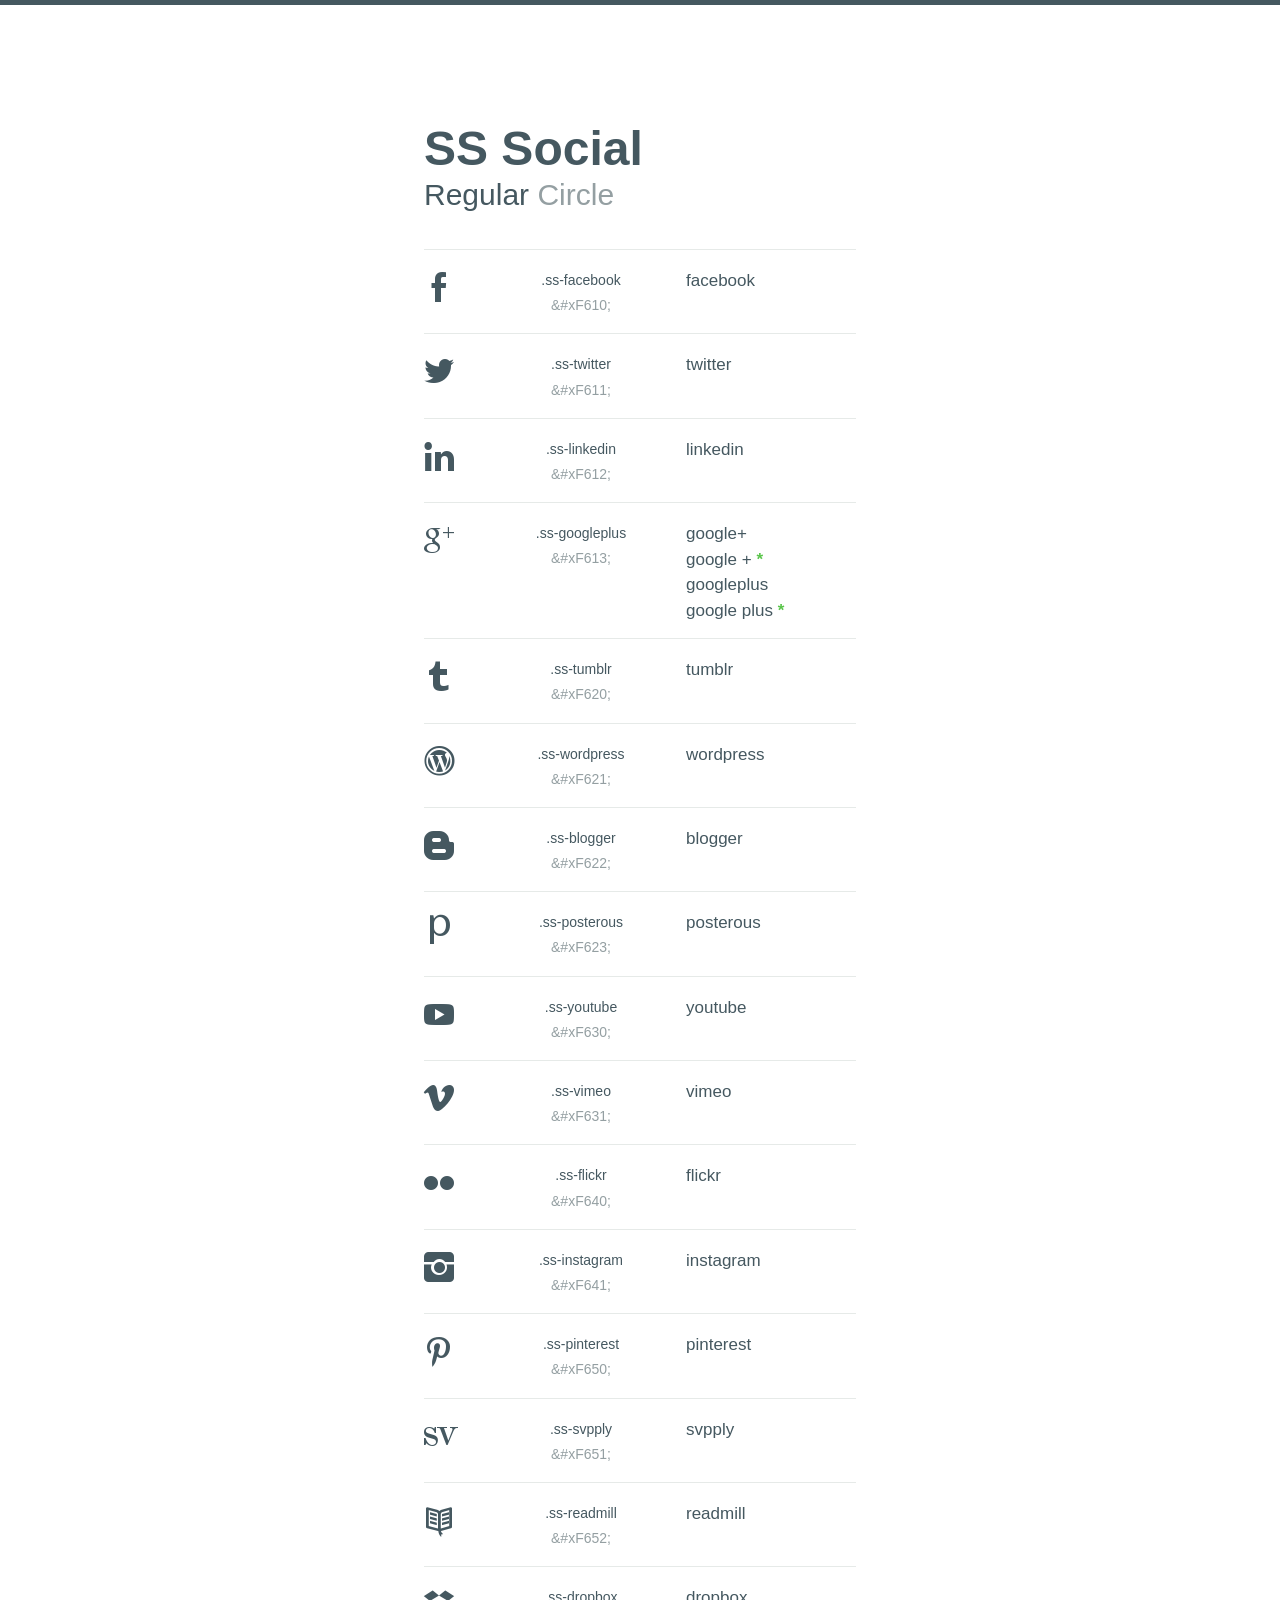
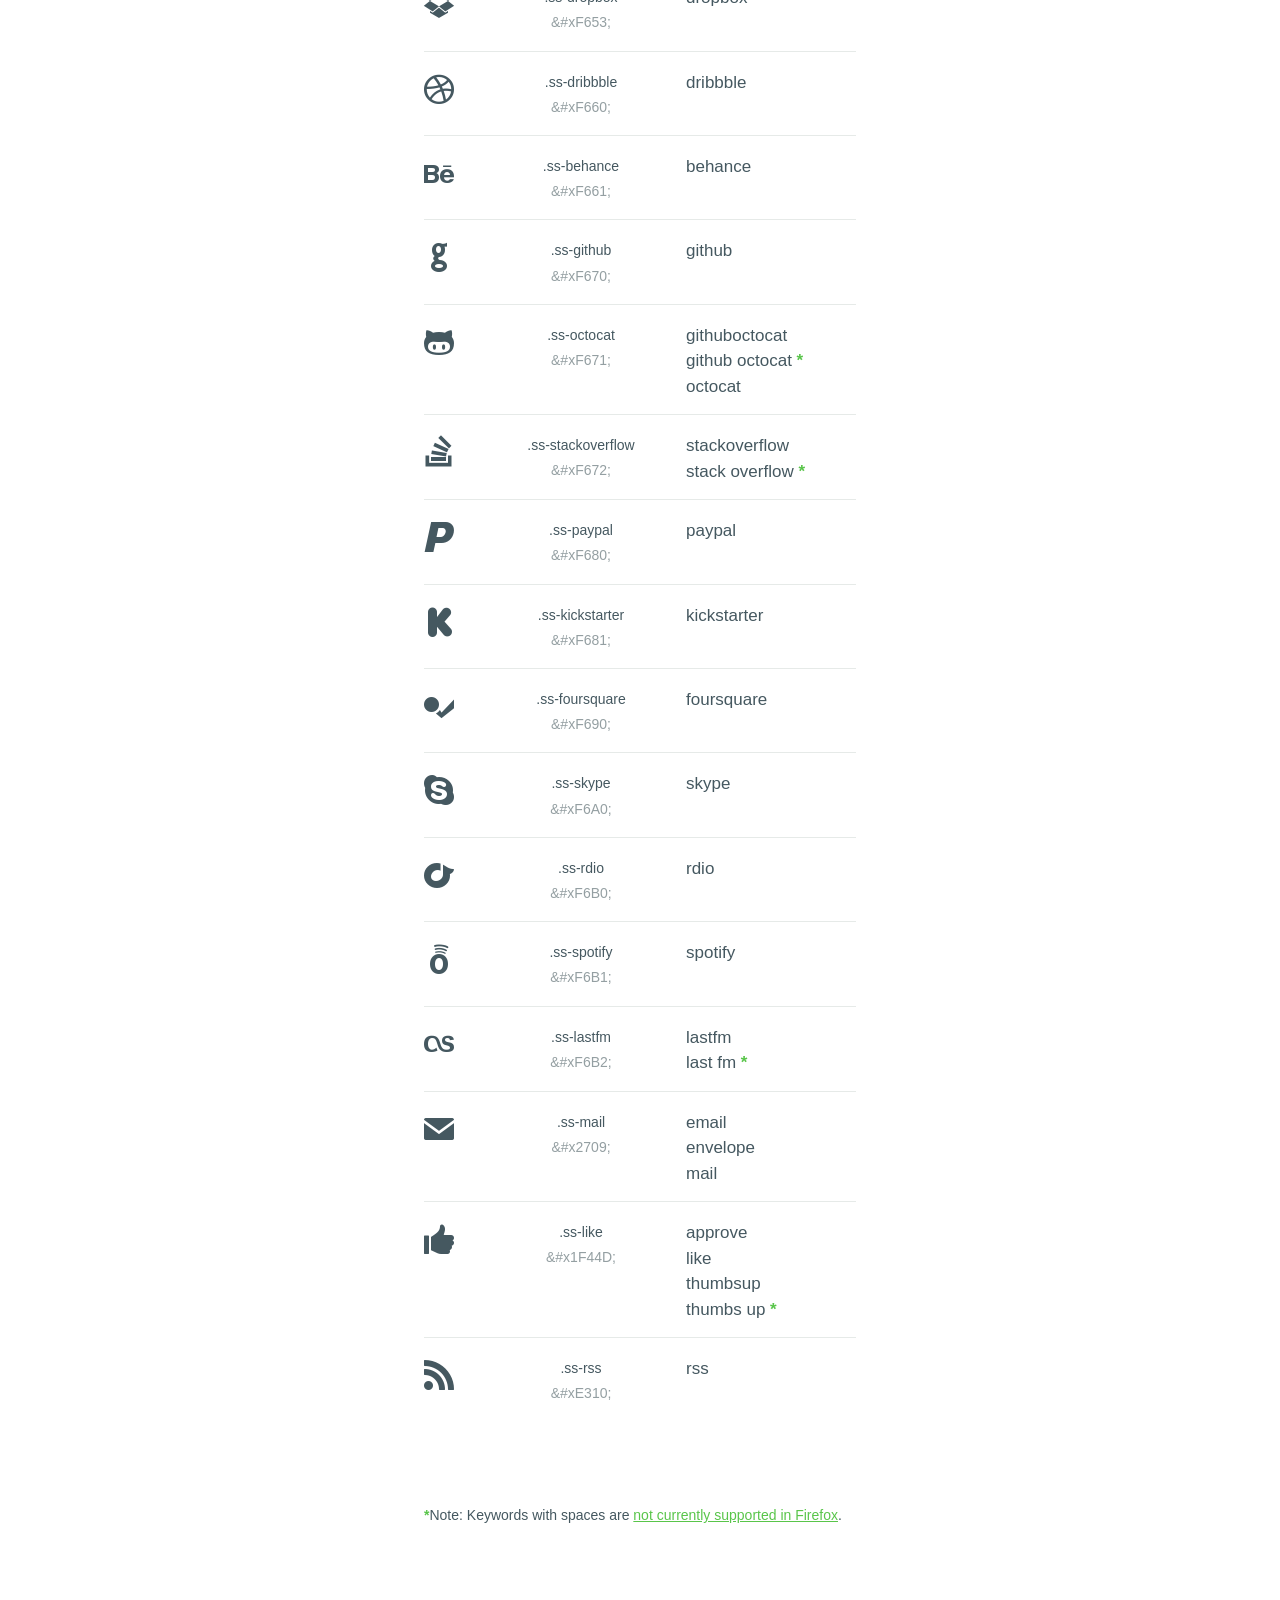
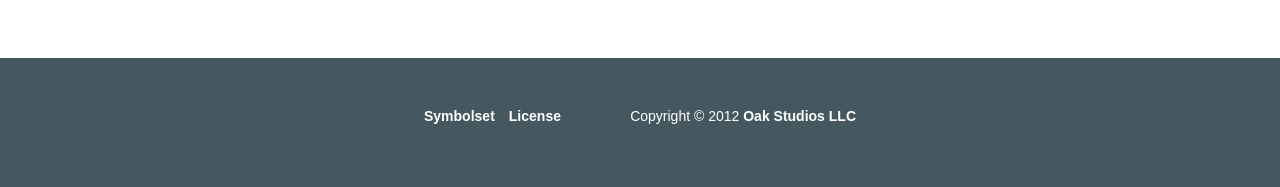
<file: css/webfonts/ss-social/documentation.html>
<!DOCTYPE html>
<html class='no-js'>
  <head>
    <meta charset='UTF-8' />
    <title>SS Social v1.002b</title>
    <link rel="stylesheet" href="webfonts/ss-social.css">
    <style>
      body{background:#fff;border-top:5px solid #455860;color:#455860;font-family:"Helvetica Neue", helvetica, sans-serif;font-size:17px;line-height:1.5;margin:0;}
      h2{font-size:48px;line-height:1;margin:.333em 0 0;}
      h3{font-size:30px;font-weight:300;line-height:1.2;margin:4px 0 36px;}
      a{color:#59C54A;font-weight:600;}
      table{border-collapse:collapse;border-spacing:0;width:100%;}
      table tr{border-top:1px solid #e6eae8;}
      table td{padding-bottom:15px;padding-top:18px;vertical-align:top;}
      .set{margin-bottom:84px;position:relative;}
      .encode,.keyword{width:41.667%;}
      .keyword a.note {text-decoration:none;}
      .css,.keyword li{white-space:nowrap;}
      .ss-icon{padding-left:0;width:16.667%;font-size:30px;}
      .encode{font-size:14px;text-align:center;padding-right:20px;line-height:1.8;}
      .unicode,.off,button{color:#949FA2;}
      .views {position:absolute;top:5px;right:0;}
      .toggle-list {color:#455860;}
      .toggle-list, .toggle-grid {cursor:pointer;outline:0;border:0;background:none;width:auto!important;padding:0;}
      p.note{font-size:14px;}
      td ul{list-style:none;margin:0;padding:0;}
      .wrapper{max-width:432px;margin:120px auto 132px;padding:0 6.25%;}
      footer{background-color:#455860;color:#fff;overflow:hidden;position:relative;font-size:14px;padding:48px 0 60px;}
      footer ul{margin:0;padding:0;list-style:none;}
      footer li{float:left;margin-right:1em;}
      footer .copyright{float:right;margin:0;position:relative;}
      footer span, footer span a{vertical-align:top;}
      footer .wrapper{margin:auto;}
      footer a{color:#fff;text-decoration:none;font-weight:600;}
      footer a:hover,footer a:active{color:#fff;text-decoration:underline;}
      #placeholder {width:72px;}
      body.grid .wrapper{max-width:80%;}
      body.grid .toggle-list {color:#949FA2;}
      body.grid .toggle-grid {color:#455860;}
      body.grid table tr{display:block;float:left;width:auto;max-width:72px;cursor:pointer;height:78px;}
      body.grid table {position:relative;}
      body.grid .ss-icon{text-align:center;padding-right:0;width:72px;}
      body.grid .encode, body.grid .keyword{border:0;clip:rect(0 0 0 0);height:1px;margin:-1px;overflow:hidden;padding:0;position:absolute;width:1px;}
      body.grid tr.open{border-top:0;position:absolute;max-width:99em;height:auto;background:#455860;box-shadow:3px 3px 1px rgba(0,0,0,0.2);border-radius:3px;cursor:default;color:#fff;-webkit-box-shadow:3px 3px 1px rgba(0,0,0,0.2);-moz-box-shadow:3px 3px 1px rgba(0,0,0,0.2);-ms-box-shadow:3px 3px 1px rgba(0,0,0,0.2);box-shadow:3px 3px 1px rgba(0,0,0,0.2);-webkit-border-radius:3px;-moz-border-radius:3px;-ms-border-radius:3px;border-radius:3px;}
      body.grid tr.open .encode, body.grid tr.open .keyword{clip:auto;height:auto;margin:0;overflow:visible;width:auto;position:static;padding:0 20px 20px;display:block;text-align:left;}
      body.grid .open .keyword{top:70px;}
      @media screen and (max-width:760px){.wrapper{margin-top:84px;}footer .wrapper{margin:auto;}}
      @media screen and (max-width:540px){h2{font-size:32px;}h3{font-size:22px;}}
      .off,.on{cursor:pointer;}
    </style>
  </head>
  <body>

    <div class="wrapper centered">

      <section class="set">
        <h2>SS Social</h2>
        <h3><span class="on">Regular</span> <span class="off">Circle</span></h3>
        <table cellpadding="10px">
        <tr>
          <td class='ss-icon'>
            &#xF610;
          </td>
          <td class='encode'>
            <ul>
              <li class='css'>.ss-facebook</li>
              <li class='unicode'>&amp;#xF610;</li>
            </ul>
          </td>
          <td class='keyword'>
            <ul>
              <li>facebook</li>
            </ul>
          </td>
        </tr>
        <tr>
          <td class='ss-icon'>
            &#xF611;
          </td>
          <td class='encode'>
            <ul>
              <li class='css'>.ss-twitter</li>
              <li class='unicode'>&amp;#xF611;</li>
            </ul>
          </td>
          <td class='keyword'>
            <ul>
              <li>twitter</li>
            </ul>
          </td>
        </tr>
        <tr>
          <td class='ss-icon'>
            &#xF612;
          </td>
          <td class='encode'>
            <ul>
              <li class='css'>.ss-linkedin</li>
              <li class='unicode'>&amp;#xF612;</li>
            </ul>
          </td>
          <td class='keyword'>
            <ul>
              <li>linkedin</li>
            </ul>
          </td>
        </tr>
        <tr>
          <td class='ss-icon'>
            &#xF613;
          </td>
          <td class='encode'>
            <ul>
              <li class='css'>.ss-googleplus</li>
              <li class='unicode'>&amp;#xF613;</li>
            </ul>
          </td>
          <td class='keyword'>
            <ul>
              <li>google+</li>
              <li>google + <a href='#spaces' class='note'>*</a></li>
              <li>googleplus</li>
              <li>google plus <a href='#spaces' class='note'>*</a></li>
            </ul>
          </td>
        </tr>
        <tr>
          <td class='ss-icon'>
            &#xF620;
          </td>
          <td class='encode'>
            <ul>
              <li class='css'>.ss-tumblr</li>
              <li class='unicode'>&amp;#xF620;</li>
            </ul>
          </td>
          <td class='keyword'>
            <ul>
              <li>tumblr</li>
            </ul>
          </td>
        </tr>
        <tr>
          <td class='ss-icon'>
            &#xF621;
          </td>
          <td class='encode'>
            <ul>
              <li class='css'>.ss-wordpress</li>
              <li class='unicode'>&amp;#xF621;</li>
            </ul>
          </td>
          <td class='keyword'>
            <ul>
              <li>wordpress</li>
            </ul>
          </td>
        </tr>
        <tr>
          <td class='ss-icon'>
            &#xF622;
          </td>
          <td class='encode'>
            <ul>
              <li class='css'>.ss-blogger</li>
              <li class='unicode'>&amp;#xF622;</li>
            </ul>
          </td>
          <td class='keyword'>
            <ul>
              <li>blogger</li>
            </ul>
          </td>
        </tr>
        <tr>
          <td class='ss-icon'>
            &#xF623;
          </td>
          <td class='encode'>
            <ul>
              <li class='css'>.ss-posterous</li>
              <li class='unicode'>&amp;#xF623;</li>
            </ul>
          </td>
          <td class='keyword'>
            <ul>
              <li>posterous</li>
            </ul>
          </td>
        </tr>
        <tr>
          <td class='ss-icon'>
            &#xF630;
          </td>
          <td class='encode'>
            <ul>
              <li class='css'>.ss-youtube</li>
              <li class='unicode'>&amp;#xF630;</li>
            </ul>
          </td>
          <td class='keyword'>
            <ul>
              <li>youtube</li>
            </ul>
          </td>
        </tr>
        <tr>
          <td class='ss-icon'>
            &#xF631;
          </td>
          <td class='encode'>
            <ul>
              <li class='css'>.ss-vimeo</li>
              <li class='unicode'>&amp;#xF631;</li>
            </ul>
          </td>
          <td class='keyword'>
            <ul>
              <li>vimeo</li>
            </ul>
          </td>
        </tr>
        <tr>
          <td class='ss-icon'>
            &#xF640;
          </td>
          <td class='encode'>
            <ul>
              <li class='css'>.ss-flickr</li>
              <li class='unicode'>&amp;#xF640;</li>
            </ul>
          </td>
          <td class='keyword'>
            <ul>
              <li>flickr</li>
            </ul>
          </td>
        </tr>
        <tr>
          <td class='ss-icon'>
            &#xF641;
          </td>
          <td class='encode'>
            <ul>
              <li class='css'>.ss-instagram</li>
              <li class='unicode'>&amp;#xF641;</li>
            </ul>
          </td>
          <td class='keyword'>
            <ul>
              <li>instagram</li>
            </ul>
          </td>
        </tr>
        <tr>
          <td class='ss-icon'>
            &#xF650;
          </td>
          <td class='encode'>
            <ul>
              <li class='css'>.ss-pinterest</li>
              <li class='unicode'>&amp;#xF650;</li>
            </ul>
          </td>
          <td class='keyword'>
            <ul>
              <li>pinterest</li>
            </ul>
          </td>
        </tr>
        <tr>
          <td class='ss-icon'>
            &#xF651;
          </td>
          <td class='encode'>
            <ul>
              <li class='css'>.ss-svpply</li>
              <li class='unicode'>&amp;#xF651;</li>
            </ul>
          </td>
          <td class='keyword'>
            <ul>
              <li>svpply</li>
            </ul>
          </td>
        </tr>
        <tr>
          <td class='ss-icon'>
            &#xF652;
          </td>
          <td class='encode'>
            <ul>
              <li class='css'>.ss-readmill</li>
              <li class='unicode'>&amp;#xF652;</li>
            </ul>
          </td>
          <td class='keyword'>
            <ul>
              <li>readmill</li>
            </ul>
          </td>
        </tr>
        <tr>
          <td class='ss-icon'>
            &#xF653;
          </td>
          <td class='encode'>
            <ul>
              <li class='css'>.ss-dropbox</li>
              <li class='unicode'>&amp;#xF653;</li>
            </ul>
          </td>
          <td class='keyword'>
            <ul>
              <li>dropbox</li>
            </ul>
          </td>
        </tr>
        <tr>
          <td class='ss-icon'>
            &#xF660;
          </td>
          <td class='encode'>
            <ul>
              <li class='css'>.ss-dribbble</li>
              <li class='unicode'>&amp;#xF660;</li>
            </ul>
          </td>
          <td class='keyword'>
            <ul>
              <li>dribbble</li>
            </ul>
          </td>
        </tr>
        <tr>
          <td class='ss-icon'>
            &#xF661;
          </td>
          <td class='encode'>
            <ul>
              <li class='css'>.ss-behance</li>
              <li class='unicode'>&amp;#xF661;</li>
            </ul>
          </td>
          <td class='keyword'>
            <ul>
              <li>behance</li>
            </ul>
          </td>
        </tr>
        <tr>
          <td class='ss-icon'>
            &#xF670;
          </td>
          <td class='encode'>
            <ul>
              <li class='css'>.ss-github</li>
              <li class='unicode'>&amp;#xF670;</li>
            </ul>
          </td>
          <td class='keyword'>
            <ul>
              <li>github</li>
            </ul>
          </td>
        </tr>
        <tr>
          <td class='ss-icon'>
            &#xF671;
          </td>
          <td class='encode'>
            <ul>
              <li class='css'>.ss-octocat</li>
              <li class='unicode'>&amp;#xF671;</li>
            </ul>
          </td>
          <td class='keyword'>
            <ul>
              <li>githuboctocat</li>
              <li>github octocat <a href='#spaces' class='note'>*</a></li>
              <li>octocat</li>
            </ul>
          </td>
        </tr>
        <tr>
          <td class='ss-icon'>
            &#xF672;
          </td>
          <td class='encode'>
            <ul>
              <li class='css'>.ss-stackoverflow</li>
              <li class='unicode'>&amp;#xF672;</li>
            </ul>
          </td>
          <td class='keyword'>
            <ul>
              <li>stackoverflow</li>
              <li>stack overflow <a href='#spaces' class='note'>*</a></li>
            </ul>
          </td>
        </tr>
        <tr>
          <td class='ss-icon'>
            &#xF680;
          </td>
          <td class='encode'>
            <ul>
              <li class='css'>.ss-paypal</li>
              <li class='unicode'>&amp;#xF680;</li>
            </ul>
          </td>
          <td class='keyword'>
            <ul>
              <li>paypal</li>
            </ul>
          </td>
        </tr>
        <tr>
          <td class='ss-icon'>
            &#xF681;
          </td>
          <td class='encode'>
            <ul>
              <li class='css'>.ss-kickstarter</li>
              <li class='unicode'>&amp;#xF681;</li>
            </ul>
          </td>
          <td class='keyword'>
            <ul>
              <li>kickstarter</li>
            </ul>
          </td>
        </tr>
        <tr>
          <td class='ss-icon'>
            &#xF690;
          </td>
          <td class='encode'>
            <ul>
              <li class='css'>.ss-foursquare</li>
              <li class='unicode'>&amp;#xF690;</li>
            </ul>
          </td>
          <td class='keyword'>
            <ul>
              <li>foursquare</li>
            </ul>
          </td>
        </tr>
        <tr>
          <td class='ss-icon'>
            &#xF6A0;
          </td>
          <td class='encode'>
            <ul>
              <li class='css'>.ss-skype</li>
              <li class='unicode'>&amp;#xF6A0;</li>
            </ul>
          </td>
          <td class='keyword'>
            <ul>
              <li>skype</li>
            </ul>
          </td>
        </tr>
        <tr>
          <td class='ss-icon'>
            &#xF6B0;
          </td>
          <td class='encode'>
            <ul>
              <li class='css'>.ss-rdio</li>
              <li class='unicode'>&amp;#xF6B0;</li>
            </ul>
          </td>
          <td class='keyword'>
            <ul>
              <li>rdio</li>
            </ul>
          </td>
        </tr>
        <tr>
          <td class='ss-icon'>
            &#xF6B1;
          </td>
          <td class='encode'>
            <ul>
              <li class='css'>.ss-spotify</li>
              <li class='unicode'>&amp;#xF6B1;</li>
            </ul>
          </td>
          <td class='keyword'>
            <ul>
              <li>spotify</li>
            </ul>
          </td>
        </tr>
        <tr>
          <td class='ss-icon'>
            &#xF6B2;
          </td>
          <td class='encode'>
            <ul>
              <li class='css'>.ss-lastfm</li>
              <li class='unicode'>&amp;#xF6B2;</li>
            </ul>
          </td>
          <td class='keyword'>
            <ul>
              <li>lastfm</li>
              <li>last fm <a href='#spaces' class='note'>*</a></li>
            </ul>
          </td>
        </tr>
        <tr>
          <td class='ss-icon'>
            &#x2709;
          </td>
          <td class='encode'>
            <ul>
              <li class='css'>.ss-mail</li>
              <li class='unicode'>&amp;#x2709;</li>
            </ul>
          </td>
          <td class='keyword'>
            <ul>
              <li>email</li>
              <li>envelope</li>
              <li>mail</li>
            </ul>
          </td>
        </tr>
        <tr>
          <td class='ss-icon'>
            &#x1F44D;
          </td>
          <td class='encode'>
            <ul>
              <li class='css'>.ss-like</li>
              <li class='unicode'>&amp;#x1F44D;</li>
            </ul>
          </td>
          <td class='keyword'>
            <ul>
              <li>approve</li>
              <li>like</li>
              <li>thumbsup</li>
              <li>thumbs up <a href='#spaces' class='note'>*</a></li>
            </ul>
          </td>
        </tr>
        <tr>
          <td class='ss-icon'>
            &#xE310;
          </td>
          <td class='encode'>
            <ul>
              <li class='css'>.ss-rss</li>
              <li class='unicode'>&amp;#xE310;</li>
            </ul>
          </td>
          <td class='keyword'>
            <ul>
              <li>rss</li>
            </ul>
          </td>
        </tr>
        </table>

      </section>

      <p class='note'><a name='spaces'>*</a>Note: Keywords with spaces are <a href="https://bugzilla.mozilla.org/show_bug.cgi?id=761442" style="font-weight:400;">not currently supported in Firefox</a>.</p>

    </div>
    <footer>
      <div class="wrapper">
        <nav>
          <ul>
            <li>
              <a href="http://symbolset.com">Symbolset</a>
            </li>
            <li>
              <a href="http://symbolset.com/license">License</a>
            </li>
          </ul>
        </nav>
        <div class="copyright">
          <span>
            Copyright © 2012
            <a href="http://oak.is" target="_blank">Oak Studios LLC</a>
          </span>
        </div>
      </div>
    </footer>

    <!-- Optional Javascript for legacy browser support -->
    <script src="webfonts/ss-social.js"></script>

    <script>
      try {
        (function(){
          // Select unicode values onclick.
          function c(e){e.stopPropagation();if(document.body.createTextRange){var a=document.body.createTextRange();a.moveToElementText(this);a.select()}else if(window.getSelection){var b=window.getSelection(),a=document.createRange();a.selectNodeContents(this);b.removeAllRanges();b.addRange(a)}}for(var b=Array.prototype.slice.call(document.getElementsByClassName("unicode")),l=Array.prototype.slice.call(document.getElementsByTagName("li")),a=Array.prototype.slice.call(document.getElementsByClassName("css")),b=b.concat(a),b=b.concat(l),a=b.length-1;0<=a;a--)b[a].addEventListener("click",c,!1);

          // Toggle Icon Style
          (function(){
            var spans = document.getElementsByTagName('span')
              , on = document.getElementsByClassName('on')[0]
              , off = document.getElementsByClassName('off')[0]
              , icons = document.getElementsByClassName('ss-icon')
              , toggleOn = function (e){
                if (e.target === off){
                  removeClass(off, 'off');
                  addClass(on, 'off');
                  for (var i = icons.length - 1; i >= 0; i--) {
                    icons[i].setAttribute('style', 'font-weight:bold;')
                  };
                } else {
                  addClass(off, 'off');
                  removeClass(on, 'off');
                  for (var i = icons.length - 1; i >= 0; i--) {
                    icons[i].setAttribute('style', '')
                  };
                };
              };
            if (on && off){
              for (var i = spans.length - 1; i >= 0; i--) {
                spans[i].addEventListener('click', toggleOn, false);
              }
            }
          })();

          // Toggle View Style
          var grid = document.getElementsByClassName('toggle-grid')[0]
            , list = document.getElementsByClassName('toggle-list')[0]
            , body = document.body

          grid.addEventListener('click', function(e){
            e.preventDefault()
            addClass(body, 'grid')
          }, false)

          list.addEventListener('click', function(e){
            e.preventDefault()
            removeClass(body, 'grid')
          }, false)

          // Grid view active
          var tr = document.getElementsByTagName('tr')

          document.addEventListener('click', hideDetails, false);

          function hideDetails() {
            var placeholder = document.getElementById('placeholder');
            if (placeholder) {
              placeholder.parentNode.removeChild(placeholder);
            }
            (function(){
              for (var i = tr.length - 1; i >= 0; i--) {
                tr[i].setAttribute('style','')
                removeClass(tr[i], 'open')
              };
            })();
          }

          function showDetails(e){
            var item = e.target.parentNode;
            if (hasClass(body, 'grid') && !hasClass(item,  'open')) {
              e.stopPropagation()
              hideDetails()

              var left = item.offsetLeft
                , top = item.offsetTop

              item.setAttribute('style', 'top:'+top+'px;left:'+left+'px;')
              addClass(item, 'open')
              var placeholder = document.createElement('tr')
              placeholder = item.parentNode.insertBefore(placeholder, item)
              placeholder.id = 'placeholder'
            }
          };

          (function(){
            for (var i = tr.length - 1; i >= 0; i--) {
              tr[i].addEventListener('click', showDetails, false)
            };
          })();

          // Helpers
          function hasClass(elem, classname) {
            var regexp = new RegExp('\\b' + classname + '\\b', 'g')
            return elem.className.match(regexp)
          }
          function addClass(elem, classname) {
            if (hasClass(elem, classname)) return
            elem.className = elem.className + ' ' + classname
            elem.className = elem.className.replace(/^\s+|\s+$/g, '')
          }
          function removeClass(elem, classname) {
            if (!hasClass(elem, classname)) return
            elem.className = elem.className.replace(classname, '')
          }

        })();
      } catch(err) {}
    </script>
  </body>
</html>
</file>
<file: css/webfonts/ss-social/webfonts/ss-social.css>
@charset "UTF-8";

/*
* Symbolset
* www.symbolset.com
* Copyright © 2012 Oak Studios LLC
*
* Upload this file to your web server
* and place this within your <head> tags.
* <link href="webfonts/ss-social.css" rel="stylesheet" />
*/

@font-face {
  font-family: "SSSocial";
  src: url('ss-social-circle.eot');
  src: url('ss-social-circle.eot?#iefix') format('embedded-opentype'),
       url('ss-social-circle.woff') format('woff'),
       url('ss-social-circle.ttf') format('truetype'),
       url('ss-social-circle.svg#SSSocialCircle') format('svg');
  font-weight: bold;
  font-style: normal;
}

@font-face {
  font-family: "SSSocial";
  src: url('ss-social-regular.eot');
  src: url('ss-social-regular.eot?#iefix') format('embedded-opentype'),
       url('ss-social-regular.woff') format('woff'),
       url('ss-social-regular.ttf') format('truetype'),
       url('ss-social-regular.svg#SSSocialRegular') format('svg');
  font-weight: normal;
  font-style: normal;
}

/* This triggers a redraw in IE to Fix IE8's :before content rendering. */
html:hover [class^="ss-"]{-ms-zoom: 1;}

.ss-icon, .ss-icon.ss-social, .ss-icon.ss-social-circle,
[class^="ss-"]:before, [class*=" ss-"]:before,
[class^="ss-"][class*=" ss-social"]:before, [class*=" ss-"][class*=" ss-social"]:before,
[class^="ss-"].right:after, [class*=" ss-"].right:after,
[class^="ss-"][class*=" ss-social"].right:after, [class*=" ss-"][class*=" ss-social"].right:after{
  font-family: "SSSocial";
  font-style: normal;
  font-weight: normal;
  text-decoration: none;
  text-rendering: optimizeLegibility;
  white-space: nowrap;
  /*-webkit-font-feature-settings: "liga"; Currently broken in Chrome >= v22. Falls back to text-rendering. Safari is unaffected. */
  -moz-font-feature-settings: "liga=1";
  -moz-font-feature-settings: "liga";
  -ms-font-feature-settings: "liga" 1;
  -o-font-feature-settings: "liga";
  font-feature-settings: "liga";
  -webkit-font-smoothing: antialiased;
}

.ss-icon.ss-social-circle,
[class^="ss-"].ss-social-circle:before, [class*=" ss-"].ss-social-circle:before,
[class^="ss-"].ss-social-circle.right:after, [class*=" ss-"].ss-social-circle.right:after{
  font-weight: bold;
}

[class^="ss-"].right:before,
[class*=" ss-"].right:before{display:none;content:'';}

.ss-facebook:before,.ss-facebook.right:after{content:''}.ss-twitter:before,.ss-twitter.right:after{content:''}.ss-linkedin:before,.ss-linkedin.right:after{content:''}.ss-googleplus:before,.ss-googleplus.right:after{content:''}.ss-tumblr:before,.ss-tumblr.right:after{content:''}.ss-wordpress:before,.ss-wordpress.right:after{content:''}.ss-blogger:before,.ss-blogger.right:after{content:''}.ss-posterous:before,.ss-posterous.right:after{content:''}.ss-youtube:before,.ss-youtube.right:after{content:''}.ss-vimeo:before,.ss-vimeo.right:after{content:''}.ss-flickr:before,.ss-flickr.right:after{content:''}.ss-instagram:before,.ss-instagram.right:after{content:''}.ss-pinterest:before,.ss-pinterest.right:after{content:''}.ss-svpply:before,.ss-svpply.right:after{content:''}.ss-readmill:before,.ss-readmill.right:after{content:''}.ss-dropbox:before,.ss-dropbox.right:after{content:''}.ss-dribbble:before,.ss-dribbble.right:after{content:''}.ss-behance:before,.ss-behance.right:after{content:''}.ss-github:before,.ss-github.right:after{content:''}.ss-octocat:before,.ss-octocat.right:after{content:''}.ss-stackoverflow:before,.ss-stackoverflow.right:after{content:''}.ss-paypal:before,.ss-paypal.right:after{content:''}.ss-kickstarter:before,.ss-kickstarter.right:after{content:''}.ss-foursquare:before,.ss-foursquare.right:after{content:''}.ss-skype:before,.ss-skype.right:after{content:''}.ss-rdio:before,.ss-rdio.right:after{content:''}.ss-spotify:before,.ss-spotify.right:after{content:''}.ss-lastfm:before,.ss-lastfm.right:after{content:''}.ss-mail:before,.ss-mail.right:after{content:'✉'}.ss-like:before,.ss-like.right:after{content:'👍'}.ss-rss:before,.ss-rss.right:after{content:''}
</file>
<file: css/webfonts/ss-pika/webfonts/ss-pika.css>
@charset "UTF-8";

/*
* Symbolset
* www.symbolset.com
* Copyright © 2012 Oak Studios LLC
*
* Upload this file to your web server
* and place this within your <head> tags.
* <link href="webfonts/ss-pika.css" rel="stylesheet" />
*/

@font-face {
  font-family: "SSPika";
  src: url('ss-pika.eot');
  src: url('ss-pika.eot?#iefix') format('embedded-opentype'),
       url('ss-pika.woff') format('woff'),
       url('ss-pika.ttf')  format('truetype'),
       url('ss-pika.svg#SSPika') format('svg');
  font-weight: normal;
  font-style: normal;
}

/* This triggers a redraw in IE to Fix IE8's :before content rendering. */
html:hover [class^="ss-"]{-ms-zoom: 1;}

.ss-icon, .ss-icon.ss-pika,
[class^="ss-"]:before, [class*=" ss-"]:before,
[class^="ss-"].ss-pika:before, [class*=" ss-"].ss-pika:before,
[class^="ss-"].right:after, [class*=" ss-"].right:after,
[class^="ss-"].ss-pika.right:after, [class*=" ss-"].ss-pika.right:after {
  font-family: "SSPika";
  font-style: normal;
  font-weight: normal;
  text-decoration: none;
  text-rendering: optimizeLegibility;
  white-space: nowrap;
  -webkit-font-feature-settings: "liga";
  -moz-font-feature-settings: "liga=1";
  -moz-font-feature-settings: "liga";
  -ms-font-feature-settings: "liga" 1;
  -o-font-feature-settings: "liga";
  font-feature-settings: "liga";
  -webkit-font-smoothing: antialiased;
}

[class^="ss-"].right:before,
[class*=" ss-"].right:before{display:none;content:'';}

.ss-cursor:before,.ss-cursor.right:after{content:''}.ss-crosshair:before,.ss-crosshair.right:after{content:'⌖'}.ss-search:before,.ss-search.right:after{content:'🔎'}.ss-zoomin:before,.ss-zoomin.right:after{content:''}.ss-zoomout:before,.ss-zoomout.right:after{content:''}.ss-screenshot:before,.ss-screenshot.right:after{content:''}.ss-binoculars:before,.ss-binoculars.right:after{content:''}.ss-view:before,.ss-view.right:after{content:'👀'}.ss-attach:before,.ss-attach.right:after{content:'📎'}.ss-link:before,.ss-link.right:after{content:'🔗'}.ss-move:before,.ss-move.right:after{content:''}.ss-write:before,.ss-write.right:after{content:'✎'}.ss-writingdisabled:before,.ss-writingdisabled.right:after{content:''}.ss-erase:before,.ss-erase.right:after{content:'✐'}.ss-compose:before,.ss-compose.right:after{content:'📝'}.ss-draw:before,.ss-draw.right:after{content:'✏'}.ss-lock:before,.ss-lock.right:after{content:'🔒'}.ss-unlock:before,.ss-unlock.right:after{content:'🔓'}.ss-key:before,.ss-key.right:after{content:'🔑'}.ss-backspace:before,.ss-backspace.right:after{content:'⌫'}.ss-ban:before,.ss-ban.right:after{content:'🚫'}.ss-nosmoking:before,.ss-nosmoking.right:after{content:'🚭'}.ss-trash:before,.ss-trash.right:after{content:''}.ss-target:before,.ss-target.right:after{content:'◎'}.ss-new:before,.ss-new.right:after{content:'🆕'}.ss-tag:before,.ss-tag.right:after{content:''}.ss-pricetag:before,.ss-pricetag.right:after{content:''}.ss-flowertag:before,.ss-flowertag.right:after{content:''}.ss-bookmark:before,.ss-bookmark.right:after{content:'🔖'}.ss-flag:before,.ss-flag.right:after{content:'⚑'}.ss-like:before,.ss-like.right:after{content:'👍'}.ss-dislike:before,.ss-dislike.right:after{content:'👎'}.ss-heart:before,.ss-heart.right:after{content:'♥'}.ss-halfheart:before,.ss-halfheart.right:after{content:''}.ss-emptyheart:before,.ss-emptyheart.right:after{content:'♡'}.ss-star:before,.ss-star.right:after{content:'⋆'}.ss-halfstar:before,.ss-halfstar.right:after{content:''}.ss-medal:before,.ss-medal.right:after{content:''}.ss-ribbon:before,.ss-ribbon.right:after{content:'🎀'}.ss-bullseye:before,.ss-bullseye.right:after{content:'🎯'}.ss-sample:before,.ss-sample.right:after{content:''}.ss-crop:before,.ss-crop.right:after{content:''}.ss-layers:before,.ss-layers.right:after{content:''}.ss-gridlines:before,.ss-gridlines.right:after{content:''}.ss-pen:before,.ss-pen.right:after{content:'✒'}.ss-feather:before,.ss-feather.right:after{content:''}.ss-rubbereraser:before,.ss-rubbereraser.right:after{content:''}.ss-paintroller:before,.ss-paintroller.right:after{content:''}.ss-rubberstamp:before,.ss-rubberstamp.right:after{content:''}.ss-checkclipboard:before,.ss-checkclipboard.right:after{content:''}.ss-linechartclipboard:before,.ss-linechartclipboard.right:after{content:''}.ss-clockwise:before,.ss-clockwise.right:after{content:'⥁'}.ss-phone:before,.ss-phone.right:after{content:'📞'}.ss-phonedisabled:before,.ss-phonedisabled.right:after{content:''}.ss-headset:before,.ss-headset.right:after{content:''}.ss-megaphone:before,.ss-megaphone.right:after{content:'📢'}.ss-rss:before,.ss-rss.right:after{content:''}.ss-facetime:before,.ss-facetime.right:after{content:''}.ss-reply:before,.ss-reply.right:after{content:'↩'}.ss-send:before,.ss-send.right:after{content:''}.ss-mail:before,.ss-mail.right:after{content:'✉'}.ss-inbox:before,.ss-inbox.right:after{content:'📥'}.ss-outbox:before,.ss-outbox.right:after{content:'📤'}.ss-wifimail:before,.ss-wifimail.right:after{content:''}.ss-chat:before,.ss-chat.right:after{content:'💬'}.ss-user:before,.ss-user.right:after{content:'👤'}.ss-femaleuser:before,.ss-femaleuser.right:after{content:'👧'}.ss-users:before,.ss-users.right:after{content:'👥'}.ss-usergroup:before,.ss-usergroup.right:after{content:''}.ss-adduser:before,.ss-adduser.right:after{content:''}.ss-removeuser:before,.ss-removeuser.right:after{content:''}.ss-deleteuser:before,.ss-deleteuser.right:after{content:''}.ss-userprofile:before,.ss-userprofile.right:after{content:''}.ss-businessuser:before,.ss-businessuser.right:after{content:''}.ss-cart:before,.ss-cart.right:after{content:''}.ss-addcart:before,.ss-addcart.right:after{content:''}.ss-removecart:before,.ss-removecart.right:after{content:''}.ss-deletecart:before,.ss-deletecart.right:after{content:''}.ss-downloadcart:before,.ss-downloadcart.right:after{content:''}.ss-emptycart:before,.ss-emptycart.right:after{content:''}.ss-basket:before,.ss-basket.right:after{content:''}.ss-gift:before,.ss-gift.right:after{content:'🎁'}.ss-apple:before,.ss-apple.right:after{content:'🍏'}.ss-cashregister:before,.ss-cashregister.right:after{content:''}.ss-store:before,.ss-store.right:after{content:'🏬'}.ss-searchbarcode:before,.ss-searchbarcode.right:after{content:''}.ss-notepad:before,.ss-notepad.right:after{content:''}.ss-creditcard:before,.ss-creditcard.right:after{content:'💳'}.ss-safe:before,.ss-safe.right:after{content:''}.ss-digitalsafe:before,.ss-digitalsafe.right:after{content:''}.ss-atm:before,.ss-atm.right:after{content:'🏧'}.ss-dispensecash:before,.ss-dispensecash.right:after{content:''}.ss-banknote:before,.ss-banknote.right:after{content:'💵'}.ss-coins:before,.ss-coins.right:after{content:''}.ss-bankcheck:before,.ss-bankcheck.right:after{content:''}.ss-piggybank:before,.ss-piggybank.right:after{content:''}.ss-moneybag:before,.ss-moneybag.right:after{content:'💰'}.ss-tip:before,.ss-tip.right:after{content:''}.ss-calculator:before,.ss-calculator.right:after{content:''}.ss-percent:before,.ss-percent.right:after{content:'%'}.ss-bank:before,.ss-bank.right:after{content:'🏦'}.ss-scales:before,.ss-scales.right:after{content:'⚖'}.ss-piechart:before,.ss-piechart.right:after{content:''}.ss-piechartthirds:before,.ss-piechartthirds.right:after{content:''}.ss-barchart:before,.ss-barchart.right:after{content:'📊'}.ss-upwardsbarchart:before,.ss-upwardsbarchart.right:after{content:''}.ss-downwardsbarchart:before,.ss-downwardsbarchart.right:after{content:''}.ss-horizontalbarchart:before,.ss-horizontalbarchart.right:after{content:''}.ss-analytics:before,.ss-analytics.right:after{content:''}.ss-upwardslinechart:before,.ss-upwardslinechart.right:after{content:'📈'}.ss-downwardslinechart:before,.ss-downwardslinechart.right:after{content:'📉'}.ss-linecharts:before,.ss-linecharts.right:after{content:''}.ss-scatterchart:before,.ss-scatterchart.right:after{content:''}.ss-stock:before,.ss-stock.right:after{content:''}.ss-form:before,.ss-form.right:after{content:''}.ss-box:before,.ss-box.right:after{content:'📦'}.ss-crate:before,.ss-crate.right:after{content:''}.ss-deliveryvan:before,.ss-deliveryvan.right:after{content:''}.ss-deliverytruck:before,.ss-deliverytruck.right:after{content:''}.ss-forklift:before,.ss-forklift.right:after{content:''}.ss-cargoship:before,.ss-cargoship.right:after{content:''}.ss-hook:before,.ss-hook.right:after{content:''}.ss-weight:before,.ss-weight.right:after{content:''}.ss-containers:before,.ss-containers.right:after{content:''}.ss-fragile:before,.ss-fragile.right:after{content:''}.ss-thissideup:before,.ss-thissideup.right:after{content:''}.ss-home:before,.ss-home.right:after{content:'⌂'}.ss-building:before,.ss-building.right:after{content:'🏢'}.ss-lodging:before,.ss-lodging.right:after{content:'🏨'}.ss-earth:before,.ss-earth.right:after{content:'🌎'}.ss-globe:before,.ss-globe.right:after{content:'🌐'}.ss-garage:before,.ss-garage.right:after{content:''}.ss-warehouse:before,.ss-warehouse.right:after{content:''}.ss-floorplan:before,.ss-floorplan.right:after{content:''}.ss-address:before,.ss-address.right:after{content:''}.ss-searchhouse:before,.ss-searchhouse.right:after{content:''}.ss-housesale:before,.ss-housesale.right:after{content:''}.ss-navigate:before,.ss-navigate.right:after{content:''}.ss-compass:before,.ss-compass.right:after{content:''}.ss-signpost:before,.ss-signpost.right:after{content:''}.ss-map:before,.ss-map.right:after{content:''}.ss-gps:before,.ss-gps.right:after{content:''}.ss-compassnavigate:before,.ss-compassnavigate.right:after{content:''}.ss-compassarrow:before,.ss-compassarrow.right:after{content:''}.ss-location:before,.ss-location.right:after{content:''}.ss-pin:before,.ss-pin.right:after{content:'📍'}.ss-pushpin:before,.ss-pushpin.right:after{content:'📌'}.ss-maplocation:before,.ss-maplocation.right:after{content:''}.ss-globelocation:before,.ss-globelocation.right:after{content:''}.ss-puzzle:before,.ss-puzzle.right:after{content:''}.ss-floppydisk:before,.ss-floppydisk.right:after{content:'💾'}.ss-firewall:before,.ss-firewall.right:after{content:''}.ss-database:before,.ss-database.right:after{content:''}.ss-hdd:before,.ss-hdd.right:after{content:''}.ss-music:before,.ss-music.right:after{content:'♫'}.ss-eighthnote:before,.ss-eighthnote.right:after{content:'♪'}.ss-mic:before,.ss-mic.right:after{content:'🎤'}.ss-volume:before,.ss-volume.right:after{content:'🔈'}.ss-lowvolume:before,.ss-lowvolume.right:after{content:'🔉'}.ss-highvolume:before,.ss-highvolume.right:after{content:'🔊'}.ss-radio:before,.ss-radio.right:after{content:'📻'}.ss-stereo:before,.ss-stereo.right:after{content:''}.ss-airplay:before,.ss-airplay.right:after{content:''}.ss-vinylrecord:before,.ss-vinylrecord.right:after{content:''}.ss-disc:before,.ss-disc.right:after{content:'💿'}.ss-camera:before,.ss-camera.right:after{content:'📷'}.ss-picture:before,.ss-picture.right:after{content:'🌄'}.ss-video:before,.ss-video.right:after{content:'📹'}.ss-playvideo:before,.ss-playvideo.right:after{content:''}.ss-play:before,.ss-play.right:after{content:'▶'}.ss-pause:before,.ss-pause.right:after{content:''}.ss-stop:before,.ss-stop.right:after{content:'■'}.ss-record:before,.ss-record.right:after{content:'●'}.ss-rewind:before,.ss-rewind.right:after{content:'⏪'}.ss-fastforward:before,.ss-fastforward.right:after{content:'⏩'}.ss-skipback:before,.ss-skipback.right:after{content:'⏮'}.ss-skipforward:before,.ss-skipforward.right:after{content:'⏭'}.ss-eject:before,.ss-eject.right:after{content:'⏏'}.ss-repeat:before,.ss-repeat.right:after{content:'🔁'}.ss-replay:before,.ss-replay.right:after{content:'↺'}.ss-shuffle:before,.ss-shuffle.right:after{content:'🔀'}.ss-index:before,.ss-index.right:after{content:''}.ss-page:before,.ss-page.right:after{content:''}.ss-book:before,.ss-book.right:after{content:'📕'}.ss-books:before,.ss-books.right:after{content:'📚'}.ss-openbook:before,.ss-openbook.right:after{content:'📖'}.ss-heartbook:before,.ss-heartbook.right:after{content:''}.ss-downloadbook:before,.ss-downloadbook.right:after{content:''}.ss-musicopenbook:before,.ss-musicopenbook.right:after{content:''}.ss-searchbook:before,.ss-searchbook.right:after{content:''}.ss-notebook:before,.ss-notebook.right:after{content:'📓'}.ss-newspaper:before,.ss-newspaper.right:after{content:'📰'}.ss-notice:before,.ss-notice.right:after{content:''}.ss-rows:before,.ss-rows.right:after{content:''}.ss-columns:before,.ss-columns.right:after{content:''}.ss-thumbnails:before,.ss-thumbnails.right:after{content:''}.ss-pagecurl:before,.ss-pagecurl.right:after{content:''}.ss-desktop:before,.ss-desktop.right:after{content:'💻'}.ss-laptop:before,.ss-laptop.right:after{content:''}.ss-tablet:before,.ss-tablet.right:after{content:''}.ss-smartphone:before,.ss-smartphone.right:after{content:''}.ss-cell:before,.ss-cell.right:after{content:'📱'}.ss-walkytalky:before,.ss-walkytalky.right:after{content:''}.ss-ereader:before,.ss-ereader.right:after{content:''}.ss-ebook:before,.ss-ebook.right:after{content:''}.ss-wifibook:before,.ss-wifibook.right:after{content:''}.ss-wifiopenbook:before,.ss-wifiopenbook.right:after{content:''}.ss-battery:before,.ss-battery.right:after{content:'🔋'}.ss-highbattery:before,.ss-highbattery.right:after{content:''}.ss-mediumbattery:before,.ss-mediumbattery.right:after{content:''}.ss-lowbattery:before,.ss-lowbattery.right:after{content:''}.ss-emptybattery:before,.ss-emptybattery.right:after{content:''}.ss-chargingbattery:before,.ss-chargingbattery.right:after{content:''}.ss-heartmobile:before,.ss-heartmobile.right:after{content:''}.ss-phonemobile:before,.ss-phonemobile.right:after{content:''}.ss-lockmobile:before,.ss-lockmobile.right:after{content:''}.ss-textmobile:before,.ss-textmobile.right:after{content:''}.ss-dollarmobile:before,.ss-dollarmobile.right:after{content:''}.ss-euromobile:before,.ss-euromobile.right:after{content:''}.ss-rssmobile:before,.ss-rssmobile.right:after{content:''}.ss-navigationmobile:before,.ss-navigationmobile.right:after{content:''}.ss-batterymobile:before,.ss-batterymobile.right:after{content:''}.ss-powermobile:before,.ss-powermobile.right:after{content:''}.ss-browseonline:before,.ss-browseonline.right:after{content:''}.ss-shoponline:before,.ss-shoponline.right:after{content:''}.ss-bankonline:before,.ss-bankonline.right:after{content:''}.ss-realtyonline:before,.ss-realtyonline.right:after{content:''}.ss-readonline:before,.ss-readonline.right:after{content:''}.ss-weatheronline:before,.ss-weatheronline.right:after{content:''}.ss-lightbulb:before,.ss-lightbulb.right:after{content:'💡'}.ss-lightbulbon:before,.ss-lightbulbon.right:after{content:''}.ss-cfl:before,.ss-cfl.right:after{content:''}.ss-hairdryer:before,.ss-hairdryer.right:after{content:''}.ss-picnictable:before,.ss-picnictable.right:after{content:''}.ss-flame:before,.ss-flame.right:after{content:''}.ss-campfire:before,.ss-campfire.right:after{content:'🔥'}.ss-bonfire:before,.ss-bonfire.right:after{content:''}.ss-balloon:before,.ss-balloon.right:after{content:'🎈'}.ss-christmastree:before,.ss-christmastree.right:after{content:'🎄'}.ss-sweep:before,.ss-sweep.right:after{content:''}.ss-chess:before,.ss-chess.right:after{content:'♞'}.ss-onedie:before,.ss-onedie.right:after{content:'⚀'}.ss-twodie:before,.ss-twodie.right:after{content:'⚁'}.ss-threedie:before,.ss-threedie.right:after{content:'⚂'}.ss-fourdie:before,.ss-fourdie.right:after{content:'⚃'}.ss-fivedie:before,.ss-fivedie.right:after{content:'⚄'}.ss-sixdie:before,.ss-sixdie.right:after{content:'⚅'}.ss-downloadcloud:before,.ss-downloadcloud.right:after{content:''}.ss-download:before,.ss-download.right:after{content:''}.ss-downloadbox:before,.ss-downloadbox.right:after{content:''}.ss-downloadcrate:before,.ss-downloadcrate.right:after{content:''}.ss-uploadcloud:before,.ss-uploadcloud.right:after{content:''}.ss-upload:before,.ss-upload.right:after{content:''}.ss-uploadbox:before,.ss-uploadbox.right:after{content:''}.ss-uploadcrate:before,.ss-uploadcrate.right:after{content:''}.ss-fork:before,.ss-fork.right:after{content:''}.ss-merge:before,.ss-merge.right:after{content:''}.ss-refresh:before,.ss-refresh.right:after{content:'↻'}.ss-sync:before,.ss-sync.right:after{content:''}.ss-loading:before,.ss-loading.right:after{content:''}.ss-wifi:before,.ss-wifi.right:after{content:''}.ss-connection:before,.ss-connection.right:after{content:''}.ss-reload:before,.ss-reload.right:after{content:''}.ss-file:before,.ss-file.right:after{content:'📄'}.ss-addfile:before,.ss-addfile.right:after{content:''}.ss-removefile:before,.ss-removefile.right:after{content:''}.ss-deletefile:before,.ss-deletefile.right:after{content:''}.ss-downloadfile:before,.ss-downloadfile.right:after{content:''}.ss-uploadfile:before,.ss-uploadfile.right:after{content:''}.ss-importfile:before,.ss-importfile.right:after{content:''}.ss-exportfile:before,.ss-exportfile.right:after{content:''}.ss-settingsfile:before,.ss-settingsfile.right:after{content:''}.ss-lockfile:before,.ss-lockfile.right:after{content:''}.ss-userfile:before,.ss-userfile.right:after{content:''}.ss-picturefile:before,.ss-picturefile.right:after{content:''}.ss-textfile:before,.ss-textfile.right:after{content:''}.ss-exe:before,.ss-exe.right:after{content:''}.ss-zip:before,.ss-zip.right:after{content:''}.ss-doc:before,.ss-doc.right:after{content:''}.ss-ppt:before,.ss-ppt.right:after{content:''}.ss-pdf:before,.ss-pdf.right:after{content:''}.ss-jpg:before,.ss-jpg.right:after{content:''}.ss-png:before,.ss-png.right:after{content:''}.ss-folder:before,.ss-folder.right:after{content:'📁'}.ss-openfolder:before,.ss-openfolder.right:after{content:'📂'}.ss-downloadfolder:before,.ss-downloadfolder.right:after{content:''}.ss-uploadfolder:before,.ss-uploadfolder.right:after{content:''}.ss-cloudfolder:before,.ss-cloudfolder.right:after{content:''}.ss-lockfolder:before,.ss-lockfolder.right:after{content:''}.ss-securefolder:before,.ss-securefolder.right:after{content:''}.ss-picturefolder:before,.ss-picturefolder.right:after{content:''}.ss-moviefolder:before,.ss-moviefolder.right:after{content:''}.ss-quote:before,.ss-quote.right:after{content:'“'}.ss-text:before,.ss-text.right:after{content:''}.ss-font:before,.ss-font.right:after{content:''}.ss-highlight:before,.ss-highlight.right:after{content:''}.ss-print:before,.ss-print.right:after{content:'⎙'}.ss-fax:before,.ss-fax.right:after{content:'📠'}.ss-list:before,.ss-list.right:after{content:''}.ss-layout:before,.ss-layout.right:after{content:''}.ss-action:before,.ss-action.right:after{content:''}.ss-redirect:before,.ss-redirect.right:after{content:'↪'}.ss-expand:before,.ss-expand.right:after{content:'⤢'}.ss-contract:before,.ss-contract.right:after{content:''}.ss-help:before,.ss-help.right:after{content:'❓'}.ss-info:before,.ss-info.right:after{content:'ℹ'}.ss-alert:before,.ss-alert.right:after{content:'⚠'}.ss-caution:before,.ss-caution.right:after{content:'⛔'}.ss-logout:before,.ss-logout.right:after{content:''}.ss-login:before,.ss-login.right:after{content:''}.ss-scaleup:before,.ss-scaleup.right:after{content:''}.ss-scaledown:before,.ss-scaledown.right:after{content:''}.ss-plus:before,.ss-plus.right:after{content:'+'}.ss-hyphen:before,.ss-hyphen.right:after{content:'-'}.ss-check:before,.ss-check.right:after{content:'✓'}.ss-delete:before,.ss-delete.right:after{content:'␡'}.ss-bearface:before,.ss-bearface.right:after{content:'🐻'}.ss-bird:before,.ss-bird.right:after{content:'🐦'}.ss-fishes:before,.ss-fishes.right:after{content:''}.ss-tropicalfish:before,.ss-tropicalfish.right:after{content:''}.ss-tree:before,.ss-tree.right:after{content:'🌳'}.ss-evergreen:before,.ss-evergreen.right:after{content:'🌲'}.ss-palmtree:before,.ss-palmtree.right:after{content:'🌴'}.ss-leaf:before,.ss-leaf.right:after{content:'🍂'}.ss-seedling:before,.ss-seedling.right:after{content:'🌱'}.ss-grass:before,.ss-grass.right:after{content:''}.ss-settings:before,.ss-settings.right:after{content:'⚙'}.ss-dashboard:before,.ss-dashboard.right:after{content:''}.ss-dial:before,.ss-dial.right:after{content:''}.ss-notifications:before,.ss-notifications.right:after{content:'🔔'}.ss-notificationsdisabled:before,.ss-notificationsdisabled.right:after{content:'🔕'}.ss-flash:before,.ss-flash.right:after{content:'⌁'}.ss-wrench:before,.ss-wrench.right:after{content:'🔧'}.ss-tapemeasure:before,.ss-tapemeasure.right:after{content:''}.ss-clock:before,.ss-clock.right:after{content:'⏲'}.ss-watch:before,.ss-watch.right:after{content:'⌚'}.ss-stopwatch:before,.ss-stopwatch.right:after{content:'⏱'}.ss-alarmclock:before,.ss-alarmclock.right:after{content:'⏰'}.ss-calendar:before,.ss-calendar.right:after{content:'📅'}.ss-addcalendar:before,.ss-addcalendar.right:after{content:''}.ss-removecalendar:before,.ss-removecalendar.right:after{content:''}.ss-checkcalendar:before,.ss-checkcalendar.right:after{content:''}.ss-deletecalendar:before,.ss-deletecalendar.right:after{content:''}.ss-sausage:before,.ss-sausage.right:after{content:''}.ss-burger:before,.ss-burger.right:after{content:'🍔'}.ss-pizza:before,.ss-pizza.right:after{content:'🍕'}.ss-fish:before,.ss-fish.right:after{content:'🐟'}.ss-shrimp:before,.ss-shrimp.right:after{content:'🍤'}.ss-turkey:before,.ss-turkey.right:after{content:''}.ss-steak:before,.ss-steak.right:after{content:''}.ss-sidedish:before,.ss-sidedish.right:after{content:'🍚'}.ss-noodles:before,.ss-noodles.right:after{content:'🍜'}.ss-spaghetti:before,.ss-spaghetti.right:after{content:'🍝'}.ss-corn:before,.ss-corn.right:after{content:''}.ss-carrot:before,.ss-carrot.right:after{content:''}.ss-icecream:before,.ss-icecream.right:after{content:'🍨'}.ss-mug:before,.ss-mug.right:after{content:'☕'}.ss-beer:before,.ss-beer.right:after{content:'🍺'}.ss-bottle:before,.ss-bottle.right:after{content:''}.ss-wineglass:before,.ss-wineglass.right:after{content:'🍷'}.ss-cocktail:before,.ss-cocktail.right:after{content:'🍸'}.ss-tea:before,.ss-tea.right:after{content:'🍵'}.ss-teapot:before,.ss-teapot.right:after{content:''}.ss-waterbottle:before,.ss-waterbottle.right:after{content:''}.ss-wineglasssparkle:before,.ss-wineglasssparkle.right:after{content:''}.ss-salt:before,.ss-salt.right:after{content:''}.ss-pepper:before,.ss-pepper.right:after{content:''}.ss-oliveoil:before,.ss-oliveoil.right:after{content:''}.ss-hotsauce:before,.ss-hotsauce.right:after{content:''}.ss-coal:before,.ss-coal.right:after{content:''}.ss-oven:before,.ss-oven.right:after{content:''}.ss-stove:before,.ss-stove.right:after{content:''}.ss-cook:before,.ss-cook.right:after{content:'🍳'}.ss-bbq:before,.ss-bbq.right:after{content:''}.ss-utensils:before,.ss-utensils.right:after{content:'🍴'}.ss-spoonfork:before,.ss-spoonfork.right:after{content:''}.ss-knife:before,.ss-knife.right:after{content:'🔪'}.ss-cookingutensils:before,.ss-cookingutensils.right:after{content:''}.ss-measuringcup:before,.ss-measuringcup.right:after{content:''}.ss-colander:before,.ss-colander.right:after{content:''}.ss-scale:before,.ss-scale.right:after{content:''}.ss-eggtimer:before,.ss-eggtimer.right:after{content:''}.ss-platter:before,.ss-platter.right:after{content:''}.ss-apron:before,.ss-apron.right:after{content:''}.ss-bbqapron:before,.ss-bbqapron.right:after{content:''}.ss-chef:before,.ss-chef.right:after{content:''}.ss-handbag:before,.ss-handbag.right:after{content:'👜'}.ss-briefcase:before,.ss-briefcase.right:after{content:'💼'}.ss-hanger:before,.ss-hanger.right:after{content:''}.ss-weathervane:before,.ss-weathervane.right:after{content:''}.ss-thermometer:before,.ss-thermometer.right:after{content:''}.ss-weather:before,.ss-weather.right:after{content:''}.ss-cloud:before,.ss-cloud.right:after{content:'☁'}.ss-droplet:before,.ss-droplet.right:after{content:'💧'}.ss-sun:before,.ss-sun.right:after{content:'☀'}.ss-partlycloudy:before,.ss-partlycloudy.right:after{content:'⛅'}.ss-rain:before,.ss-rain.right:after{content:'☔'}.ss-thunderstorm:before,.ss-thunderstorm.right:after{content:'⛈'}.ss-umbrella:before,.ss-umbrella.right:after{content:'☂'}.ss-rainbow:before,.ss-rainbow.right:after{content:'🌈'}.ss-fog:before,.ss-fog.right:after{content:''}.ss-wind:before,.ss-wind.right:after{content:''}.ss-tornado:before,.ss-tornado.right:after{content:''}.ss-snowflake:before,.ss-snowflake.right:after{content:'❄'}.ss-fan:before,.ss-fan.right:after{content:''}.ss-solarpanel:before,.ss-solarpanel.right:after{content:''}.ss-plug:before,.ss-plug.right:after{content:'🔌'}.ss-outlet:before,.ss-outlet.right:after{content:''}.ss-car:before,.ss-car.right:after{content:'🚘'}.ss-taxi:before,.ss-taxi.right:after{content:'🚖'}.ss-locomotive:before,.ss-locomotive.right:after{content:'🚂'}.ss-train:before,.ss-train.right:after{content:'🚆'}.ss-traintunnel:before,.ss-traintunnel.right:after{content:'🚇'}.ss-bus:before,.ss-bus.right:after{content:'🚍'}.ss-truck:before,.ss-truck.right:after{content:'🚚'}.ss-caravan:before,.ss-caravan.right:after{content:'🚐'}.ss-tractor:before,.ss-tractor.right:after{content:'🚜'}.ss-tunnel:before,.ss-tunnel.right:after{content:''}.ss-plane:before,.ss-plane.right:after{content:'✈'}.ss-arrival:before,.ss-arrival.right:after{content:''}.ss-departure:before,.ss-departure.right:after{content:''}.ss-helicopter:before,.ss-helicopter.right:after{content:'🚁'}.ss-bike:before,.ss-bike.right:after{content:'🚲'}.ss-motorcycle:before,.ss-motorcycle.right:after{content:''}.ss-boat:before,.ss-boat.right:after{content:'🚢'}.ss-sailboat:before,.ss-sailboat.right:after{content:'⛵'}.ss-schooner:before,.ss-schooner.right:after{content:''}.ss-skylift:before,.ss-skylift.right:after{content:'🚡'}.ss-rocket:before,.ss-rocket.right:after{content:'🚀'}.ss-steeringwheel:before,.ss-steeringwheel.right:after{content:''}.ss-trafficcamera:before,.ss-trafficcamera.right:after{content:''}.ss-fuel:before,.ss-fuel.right:after{content:'⛽'}.ss-jerrycan:before,.ss-jerrycan.right:after{content:''}.ss-passport:before,.ss-passport.right:after{content:''}.ss-trafficlight:before,.ss-trafficlight.right:after{content:'🚦'}.ss-highway:before,.ss-highway.right:after{content:''}.ss-road:before,.ss-road.right:after{content:''}.ss-intersection:before,.ss-intersection.right:after{content:''}.ss-wheelchair:before,.ss-wheelchair.right:after{content:'♿'}.ss-elevator:before,.ss-elevator.right:after{content:''}.ss-golf:before,.ss-golf.right:after{content:''}.ss-hockey:before,.ss-hockey.right:after{content:''}.ss-iceskate:before,.ss-iceskate.right:after{content:'⛸'}.ss-billiards:before,.ss-billiards.right:after{content:'🎱'}.ss-baseballglove:before,.ss-baseballglove.right:after{content:''}.ss-tennis:before,.ss-tennis.right:after{content:'🎾'}.ss-tabletennis:before,.ss-tabletennis.right:after{content:''}.ss-badminton:before,.ss-badminton.right:after{content:''}.ss-boxing:before,.ss-boxing.right:after{content:''}.ss-bowling:before,.ss-bowling.right:after{content:''}.ss-football:before,.ss-football.right:after{content:'🏈'}.ss-soccer:before,.ss-soccer.right:after{content:'⚽'}.ss-hiker:before,.ss-hiker.right:after{content:''}.ss-pool:before,.ss-pool.right:after{content:''}.ss-shower:before,.ss-shower.right:after{content:'🚿'}.ss-exercise:before,.ss-exercise.right:after{content:''}.ss-exercisebike:before,.ss-exercisebike.right:after{content:''}.ss-dumbbell:before,.ss-dumbbell.right:after{content:''}.ss-jumprope:before,.ss-jumprope.right:after{content:''}.ss-yoga:before,.ss-yoga.right:after{content:''}.ss-suitcase:before,.ss-suitcase.right:after{content:''}.ss-luggage:before,.ss-luggage.right:after{content:''}.ss-donotdisturb:before,.ss-donotdisturb.right:after{content:''}.ss-sunscreen:before,.ss-sunscreen.right:after{content:''}.ss-callbell:before,.ss-callbell.right:after{content:''}.ss-hospital:before,.ss-hospital.right:after{content:'⛨'}.ss-medicalcross:before,.ss-medicalcross.right:after{content:''}.ss-ambulance:before,.ss-ambulance.right:after{content:'🚑'}.ss-bandage:before,.ss-bandage.right:after{content:''}.ss-medicalthermometer:before,.ss-medicalthermometer.right:after{content:''}.ss-stethoscope:before,.ss-stethoscope.right:after{content:''}.ss-syringe:before,.ss-syringe.right:after{content:'💉'}.ss-pill:before,.ss-pill.right:after{content:'💊'}.ss-pillbottle:before,.ss-pillbottle.right:after{content:''}.ss-supplements:before,.ss-supplements.right:after{content:''}.ss-bathroomscale:before,.ss-bathroomscale.right:after{content:''}.ss-dna:before,.ss-dna.right:after{content:''}.ss-anatomicalheart:before,.ss-anatomicalheart.right:after{content:''}.ss-checkheart:before,.ss-checkheart.right:after{content:''}.ss-eyesurgery:before,.ss-eyesurgery.right:after{content:''}.ss-brokenbone:before,.ss-brokenbone.right:after{content:''}.ss-up:before,.ss-up.right:after{content:'⬆'}.ss-upright:before,.ss-upright.right:after{content:'⬈'}.ss-right:before,.ss-right.right:after{content:'➡'}.ss-downright:before,.ss-downright.right:after{content:'⬊'}.ss-down:before,.ss-down.right:after{content:'⬇'}.ss-downleft:before,.ss-downleft.right:after{content:'⬋'}.ss-left:before,.ss-left.right:after{content:'⬅'}.ss-upleft:before,.ss-upleft.right:after{content:'⬉'}.ss-navigateup:before,.ss-navigateup.right:after{content:''}.ss-navigateright:before,.ss-navigateright.right:after{content:'▻'}.ss-navigatedown:before,.ss-navigatedown.right:after{content:''}.ss-navigateleft:before,.ss-navigateleft.right:after{content:'◅'}.ss-directup:before,.ss-directup.right:after{content:'▴'}.ss-directright:before,.ss-directright.right:after{content:'▹'}.ss-dropdown:before,.ss-dropdown.right:after{content:'▾'}.ss-directleft:before,.ss-directleft.right:after{content:'◃'}.ss-leftright:before,.ss-leftright.right:after{content:'⬌'}.ss-rightward:before,.ss-rightward.right:after{content:''}.ss-leftward:before,.ss-leftward.right:after{content:''}.ss-previouspage:before,.ss-previouspage.right:after{content:'⎗'}.ss-nextpage:before,.ss-nextpage.right:after{content:'⎘'}.ss-retweet:before,.ss-retweet.right:after{content:''}.ss-share:before,.ss-share.right:after{content:''}
</file>
<file: css/main.css>
@import url("http://hello.myfonts.net/count/25cb92");
/* FONTS ---------------------------------------------------------- */
@font-face {
  font-family: 'BrandonText-BoldItalic';
  src: url("webfonts/25CB92_0_0.eot");
  src: url("webfonts/25CB92_0_0.eot?#iefix") format("embedded-opentype"), url("webfonts/25CB92_0_0.woff") format("woff"), url("webfonts/25CB92_0_0.ttf") format("truetype");
}

@font-face {
  font-family: 'BrandonText-Bold';
  src: url("webfonts/25CB92_1_0.eot");
  src: url("webfonts/25CB92_1_0.eot?#iefix") format("embedded-opentype"), url("webfonts/25CB92_1_0.woff") format("woff"), url("webfonts/25CB92_1_0.ttf") format("truetype");
}

@font-face {
  font-family: 'BrandonText-Regular';
  src: url("webfonts/25CB92_2_0.eot");
  src: url("webfonts/25CB92_2_0.eot?#iefix") format("embedded-opentype"), url("webfonts/25CB92_2_0.woff") format("woff"), url("webfonts/25CB92_2_0.ttf") format("truetype");
}

/* COLORS ---------------------------------------------------------- */
/* line 1, /Users/Jonas/Projects/repo/windows/scss/demo/_demo.scss */
h1 {
  font-family: BrandonText-Bold, Futura, Helvetica, Arial, sans-serif;
  font-size: 6.0em;
  color: #1babb7;
  text-align: center;
}

/* line 7, /Users/Jonas/Projects/repo/windows/scss/demo/_demo.scss */
h2 {
  font-family: BrandonText-Regular, Futura, Helvetica, Arial, sans-serif;
  font-size: 1.4em;
  text-align: center;
  color: #333a3e;
}

h3 {
  font-family: BrandonText-Regular, Futura, Helvetica, Arial, sans-serif;
  font-size: 1.4em;
  text-align: center;
  color: #333a3e;
}

/* line 13, /Users/Jonas/Projects/repo/windows/scss/demo/_demo.scss */
p {
  font-family: BrandonText-Regular, Futura, Helvetica, Arial, sans-serif;
  color: #333a3e;
  font-size: 1em;
}

/* line 18, /Users/Jonas/Projects/repo/windows/scss/demo/_demo.scss */
pre {
  color: #d5d7dd;
  color: #bcbdc0;
  font-size: 1.4em;
  line-height: 1.6em;
}

/* line 26, /Users/Jonas/Projects/repo/windows/scss/demo/_demo.scss */
.window:nth-child(1) .content {
  position: absolute;
  top: 50%;
  width: 100%;
  transform: translateY(-50%);
}
/* line 31, /Users/Jonas/Projects/repo/windows/scss/demo/_demo.scss */
.window:nth-child(1) .content i {
  font-size: 4.0em;
  width: 100%;
  text-align: center;
  display: inline-block;
  color: #6ab29f;
}
/* line 38, /Users/Jonas/Projects/repo/windows/scss/demo/_demo.scss */
.window:nth-child(1) .content h1 {
  margin: 0;
}
/* line 41, /Users/Jonas/Projects/repo/windows/scss/demo/_demo.scss */
.window:nth-child(1) .content h2 {
  padding: 0 30px;
}

/* line 49, /Users/Jonas/Projects/repo/windows/scss/demo/_demo.scss */
.window:nth-child(2) .content {
  position: absolute;
  top: 50%;
  left: 50%;
  transform: translate(-50%, -50%);
}
/* line 55, /Users/Jonas/Projects/repo/windows/scss/demo/_demo.scss */
.window:nth-child(2) .content h2 {
  color: #d5d7dd;
  text-align: left;
}
/* line 58, /Users/Jonas/Projects/repo/windows/scss/demo/_demo.scss */
.window:nth-child(2) .content h2 .highlight {
  color: white;
}

/* line 67, /Users/Jonas/Projects/repo/windows/scss/demo/_demo.scss */
.window:nth-child(3) ul {
  list-style-type: none;
}
/* line 68, /Users/Jonas/Projects/repo/windows/scss/demo/_demo.scss */
.window:nth-child(3) .content {
  position: absolute;
  top: 50%;
  width: 100%;
  transform: translateY(-50%);
}
/* line 73, /Users/Jonas/Projects/repo/windows/scss/demo/_demo.scss */
.window:nth-child(3) .content h2 {
  text-align: center;
  font-size: 3.0em;
}
/* line 77, /Users/Jonas/Projects/repo/windows/scss/demo/_demo.scss */
.window:nth-child(3) .content .explanation {
  font-family: BrandonText-Regular, Futura, Helvetica, Arial, sans-serif;
  color: #333a3e;
  font-size: 1.4em;
  text-align: center;
  padding: 0 15%;
}
/* line 83, /Users/Jonas/Projects/repo/windows/scss/demo/_demo.scss */
.window:nth-child(3) .content .explanation li {
  color: #d5d7dd;
}

/* line 92, /Users/Jonas/Projects/repo/windows/scss/demo/_demo.scss */
.window:nth-child(4) pre {
  position: absolute;
  top: 50%;
  left: 50%;
  transform: translate(-50%, -50%);
}

/* line 102, /Users/Jonas/Projects/repo/windows/scss/demo/_demo.scss */
.window:nth-child(5) .content {
  position: absolute;
  top: 50%;
  left: 50%;
  transform: translate(-50%, -50%);
}
/* line 108, /Users/Jonas/Projects/repo/windows/scss/demo/_demo.scss */
.window:nth-child(5) h1 {
  color: #333a3e;
}
/* line 111, /Users/Jonas/Projects/repo/windows/scss/demo/_demo.scss */
.window:nth-child(5) pre {
  color: #333a3e;
}

/* line 119, /Users/Jonas/Projects/repo/windows/scss/demo/_demo.scss */
.window:nth-child(6) .content {
  position: absolute;
  top: 50%;
  left: 50%;
  transform: translate(-50%, -50%);
  text-align: center;
}

/* CSS Document */
/* line 4, /Users/Jonas/Projects/repo/windows/scss/demo/_btn.scss */
::selection {
  background-color: #55595c;
  color: #fff;
  text-shadow: 0 1px 0 #000;
}

/* line 9, /Users/Jonas/Projects/repo/windows/scss/demo/_btn.scss */
::-moz-selection {
  background-color: #55595c;
  color: #fff;
  text-shadow: 0 1px 0 #000;
}

/* line 38, /Users/Jonas/Projects/repo/windows/scss/demo/_btn.scss */
#wrap {
  max-width: 500px;
  width: 100%;
  margin: 13% auto 0;
}

/* line 49, /Users/Jonas/Projects/repo/windows/scss/demo/_btn.scss */
#btn-wrap {
  position: relative;
  padding: 5px;
  margin: 0 auto;
  width: 230px;
  height: 50px;
  display: block;
  text-decoration: none;
  margin-bottom: 30px;
  background: #242428;
  background: -webkit-gradient(linear, 0 bottom, 0 top, from(#2d2d30), to(#17171a));
  background: -moz-linear-gradient(-90deg, #17171a, #2d2d30);
  -webkit-border-radius: 50px;
  -moz-border-radius: 50px;
  border-radius: 50px;
  -webkit-box-shadow: 0 1px 0 #37373b;
  -moz-box-shadow: 0 1px 0 #37373b;
  box-shadow: 0 1px 0 #37373b;
}

/* line 69, /Users/Jonas/Projects/repo/windows/scss/demo/_btn.scss */
span.title {
  color: #d6d6e7;
  font: 0.9375rem/3.0625rem BrandonText-Bold, Futura, Helvetica, Arial, sans-serif;
  text-transform: uppercase;
  height: 50px;
  width: 230px;
  display: block;
  position: relative;
  -webkit-box-shadow: 0 -1px 0 #8d8d94, 0 1px 1px #0b0b0c;
  -moz-box-shadow: 0 -1px 0 #8d8d94, 0 1px 1px #0b0b0c;
  box-shadow: 0 -1px 0 #8d8d94, 0 1px 1px #0b0b0c;
  background: #52525c;
  background: -webkit-gradient(linear, 0 bottom, 0 top, from(#383840), to(#5a5a64));
  background: -moz-linear-gradient(-90deg, #5a5a64, #383840);
  -webkit-border-radius: 50px;
  -moz-border-radius: 50px;
  border-radius: 50px;
  z-index: 5;
  -webkit-transition: width .2s ease-out;
  -moz-transition: width .2s ease-out;
  -o-transition: width .2s ease-out;
  text-align: center;
}

/* line 93, /Users/Jonas/Projects/repo/windows/scss/demo/_btn.scss */
#btn-wrap:hover span.title {
  font-size: 0.875rem;
  width: 135px;
}

/* line 98, /Users/Jonas/Projects/repo/windows/scss/demo/_btn.scss */
#info {
  position: absolute;
  height: 50px;
  width: 230px;
  top: 5px;
  right: 4px;
  -webkit-box-shadow: 0 -1px 0 #404042, 0 1px 1px #0b0b0c;
  -moz-box-shadow: 0 -1px 0 #404042, 0 1px 1px #0b0b0c;
  box-shadow: 0 -1px 0 #404042, 0 1px 1px #0b0b0c;
  background: #2a2a2d;
  background: -webkit-gradient(linear, 0 bottom, 0 top, from(#212124), to(#2a2a2d));
  background: -moz-linear-gradient(-90deg, #2a2a2d, #212124);
  -webkit-border-radius: 50px;
  -moz-border-radius: 50px;
  border-radius: 50px;
  z-index: 4;
}

/* line 116, /Users/Jonas/Projects/repo/windows/scss/demo/_btn.scss */
#info p {
  width: 65px;
  margin: 0.75rem 17px 0 0;
  position: absolute;
  right: 0;
  color: #7c7c84;
  font: 0.6875rem/0.75rem Helvetica, Arial, sans-serif;
  text-align: left;
}

/* line 126, /Users/Jonas/Projects/repo/windows/scss/demo/_btn.scss */
.boxtuffs {
  color: #7c7c84;
  font: 0.75rem Helvetica, Arial, sans-serif;
  text-shadow: 0 -1px 0 black;
  text-decoration: none;
  -webkit-transition: all .2s ease-out;
  -moz-transition: all .2s ease-out;
  -o-transition: all .2s ease-out;
}

/* line 136, /Users/Jonas/Projects/repo/windows/scss/demo/_btn.scss */
.boxtuffs:hover {
  color: #27896a;
}

/* line 6, ../scss/main.scss */
html, body {
  margin: 0;
  padding: 0;
}

/* line 11, ../scss/main.scss */
.window {
  width: 100%;
  height: 100%;
  position: absolute;
}

/* line 18, ../scss/main.scss */
.window:nth-child(1) {
  background: #d5d7dd;
  top: 0%;
}

/* line 18, ../scss/main.scss */
.window:nth-child(2) {
  background: #1babb7;
  top: 100%;
}

/* line 18, ../scss/main.scss */
.window:nth-child(3) {
  background: #6ab29f;
  top: 200%;
}

/* line 18, ../scss/main.scss */
.window:nth-child(4) {
  background: #AAA;
  top: 300%;
}

/* line 18, ../scss/main.scss */
.window:nth-child(5) {
  background: #d0482b;
  top: 400%;
}

/* line 18, ../scss/main.scss */
.window:nth-child(6) {
  background: #231f20;
  top: 500%;
}
</file>
<file: css/colorbox.css>
/*
    Colorbox Core Style:
    The following CSS is consistent between example themes and should not be altered.
*/
#colorbox, #cboxOverlay, #cboxWrapper{position:absolute; top:0; left:0; z-index:9999; overflow:hidden;}
#cboxOverlay{position:fixed; width:100%; height:100%;}
#cboxMiddleLeft, #cboxBottomLeft{clear:left;}
#cboxContent{position:relative;}
#cboxLoadedContent{overflow:auto; -webkit-overflow-scrolling: touch;}
#cboxTitle{margin:0;}
#cboxLoadingOverlay, #cboxLoadingGraphic{position:absolute; top:0; left:0; width:100%; height:100%;}
#cboxPrevious, #cboxNext, #cboxClose, #cboxSlideshow{cursor:pointer;}
.cboxPhoto{float:left; margin:auto; border:0; display:block; max-width:none; -ms-interpolation-mode:bicubic;}
.cboxIframe{width:100%; height:100%; display:block; border:0;}
#colorbox, #cboxContent, #cboxLoadedContent{box-sizing:content-box; -moz-box-sizing:content-box; -webkit-box-sizing:content-box;}

/* 
    User Style:
    Change the following styles to modify the appearance of Colorbox.  They are
    ordered & tabbed in a way that represents the nesting of the generated HTML.
*/
#cboxOverlay{background:url(images/overlay.png) repeat 0 0;}
#colorbox{outline:0;}
    #cboxTopLeft{width:21px; height:21px; background:url(images/controls.png) no-repeat -101px 0;}
    #cboxTopRight{width:21px; height:21px; background:url(images/controls.png) no-repeat -130px 0;}
    #cboxBottomLeft{width:21px; height:21px; background:url(images/controls.png) no-repeat -101px -29px;}
    #cboxBottomRight{width:21px; height:21px; background:url(images/controls.png) no-repeat -130px -29px;}
    #cboxMiddleLeft{width:21px; background:url(images/controls.png) left top repeat-y;}
    #cboxMiddleRight{width:21px; background:url(images/controls.png) right top repeat-y;}
    #cboxTopCenter{height:21px; background:url(images/border.png) 0 0 repeat-x;}
    #cboxBottomCenter{height:21px; background:url(images/border.png) 0 -29px repeat-x;}
    #cboxContent{background:#fff; overflow:hidden;}
        .cboxIframe{background:#fff;}
        #cboxError{padding:50px; border:1px solid #ccc;}
        #cboxLoadedContent{margin-bottom:28px;}
        #cboxTitle{position:absolute; bottom:4px; left:0; text-align:center; width:100%; color:#949494;}
        #cboxCurrent{position:absolute; bottom:4px; left:58px; color:#949494;}
        #cboxLoadingOverlay{background:url(images/loading_background.png) no-repeat center center;}
        #cboxLoadingGraphic{background:url(images/loading.gif) no-repeat center center;}

        /* these elements are buttons, and may need to have additional styles reset to avoid unwanted base styles */
        #cboxPrevious, #cboxNext, #cboxSlideshow, #cboxClose {border:0; padding:0; margin:0; overflow:visible; width:auto; background:none; }
        
        /* avoid outlines on :active (mouseclick), but preserve outlines on :focus (tabbed navigating) */
        #cboxPrevious:active, #cboxNext:active, #cboxSlideshow:active, #cboxClose:active {outline:0;}

        #cboxSlideshow{position:absolute; bottom:4px; right:30px; color:#0092ef;}
        #cboxPrevious{position:absolute; bottom:0; left:0; background:url(images/controls.png) no-repeat -75px 0; width:25px; height:25px; text-indent:-9999px;}
        #cboxPrevious:hover{background-position:-75px -25px;}
        #cboxNext{position:absolute; bottom:0; left:27px; background:url(images/controls.png) no-repeat -50px 0; width:25px; height:25px; text-indent:-9999px;}
        #cboxNext:hover{background-position:-50px -25px;}
        #cboxClose{position:absolute; bottom:0; right:0; background:url(images/controls.png) no-repeat -25px 0; width:25px; height:25px; text-indent:-9999px;}
        #cboxClose:hover{background-position:-25px -25px;}

/*
  The following fixes a problem where IE7 and IE8 replace a PNG's alpha transparency with a black fill
  when an alpha filter (opacity change) is set on the element or ancestor element.  This style is not applied to or needed in IE9.
  See: http://jacklmoore.com/notes/ie-transparency-problems/
*/
.cboxIE #cboxTopLeft,
.cboxIE #cboxTopCenter,
.cboxIE #cboxTopRight,
.cboxIE #cboxBottomLeft,
.cboxIE #cboxBottomCenter,
.cboxIE #cboxBottomRight,
.cboxIE #cboxMiddleLeft,
.cboxIE #cboxMiddleRight {
    filter: progid:DXImageTransform.Microsoft.gradient(startColorstr=#00FFFFFF,endColorstr=#00FFFFFF);
}
</file>
<file: css/style.css>
a {
  font-family: BrandonText-Regular, Futura, Helvetica, Arial, sans-serif;
  text-align: center;
  color: #333a3e;
  text-decoration: none;
}

a:hover {
	color: #eee;
}

h1 {
  line-height: .5em;
}

#github_icon {
  height: 25px;
}

#docx_icon {
  height: 32px;
}

#twitter_icon {
  height: 30px;
}

#profile {
  line-height: .25em;
}

#profile p {
  overflow: scroll;
}

.hidden {
  display: none;
}

#photo_slide {
  display: inline-block;
}

#photo_slide a:hover {
  color: gray;
}

#dayhug_header {
  -webkit-box-shadow: 3px 3px 1px #ccc;
  -moz-box-shadow: 3px 3px 1px #ccc;
  box-shadow: 3px 3px 1px #ccc;
}

.dayhug_title {
  line-height: .25em;
}

.dayhug_title a {
  color: yellow;
}

.dayhug_title a:hover {
  color: white;
}

@media only screen and (max-width: 760px) {
  body {
    font-size: .90em;
  }
  title {
    font-size: .75em;
  }
  #main-img {
    width: 75%;
  }
}

@media (max-width: 992px) {
  .dayhug_title {
    font-size: 1.2em;
  }
}

@media (max-width: 600px) {
  .window {
    position: static;
    height: auto;
  }
  .content {
    margin: 20px auto;
  }
}

@media only screen and (max-width: 420px) {
  body {
    font-size: .75em;
  }
  title {
    font-size: .5em;
  }
  #main-img {
    width: 50%;
  }
}
</file>
